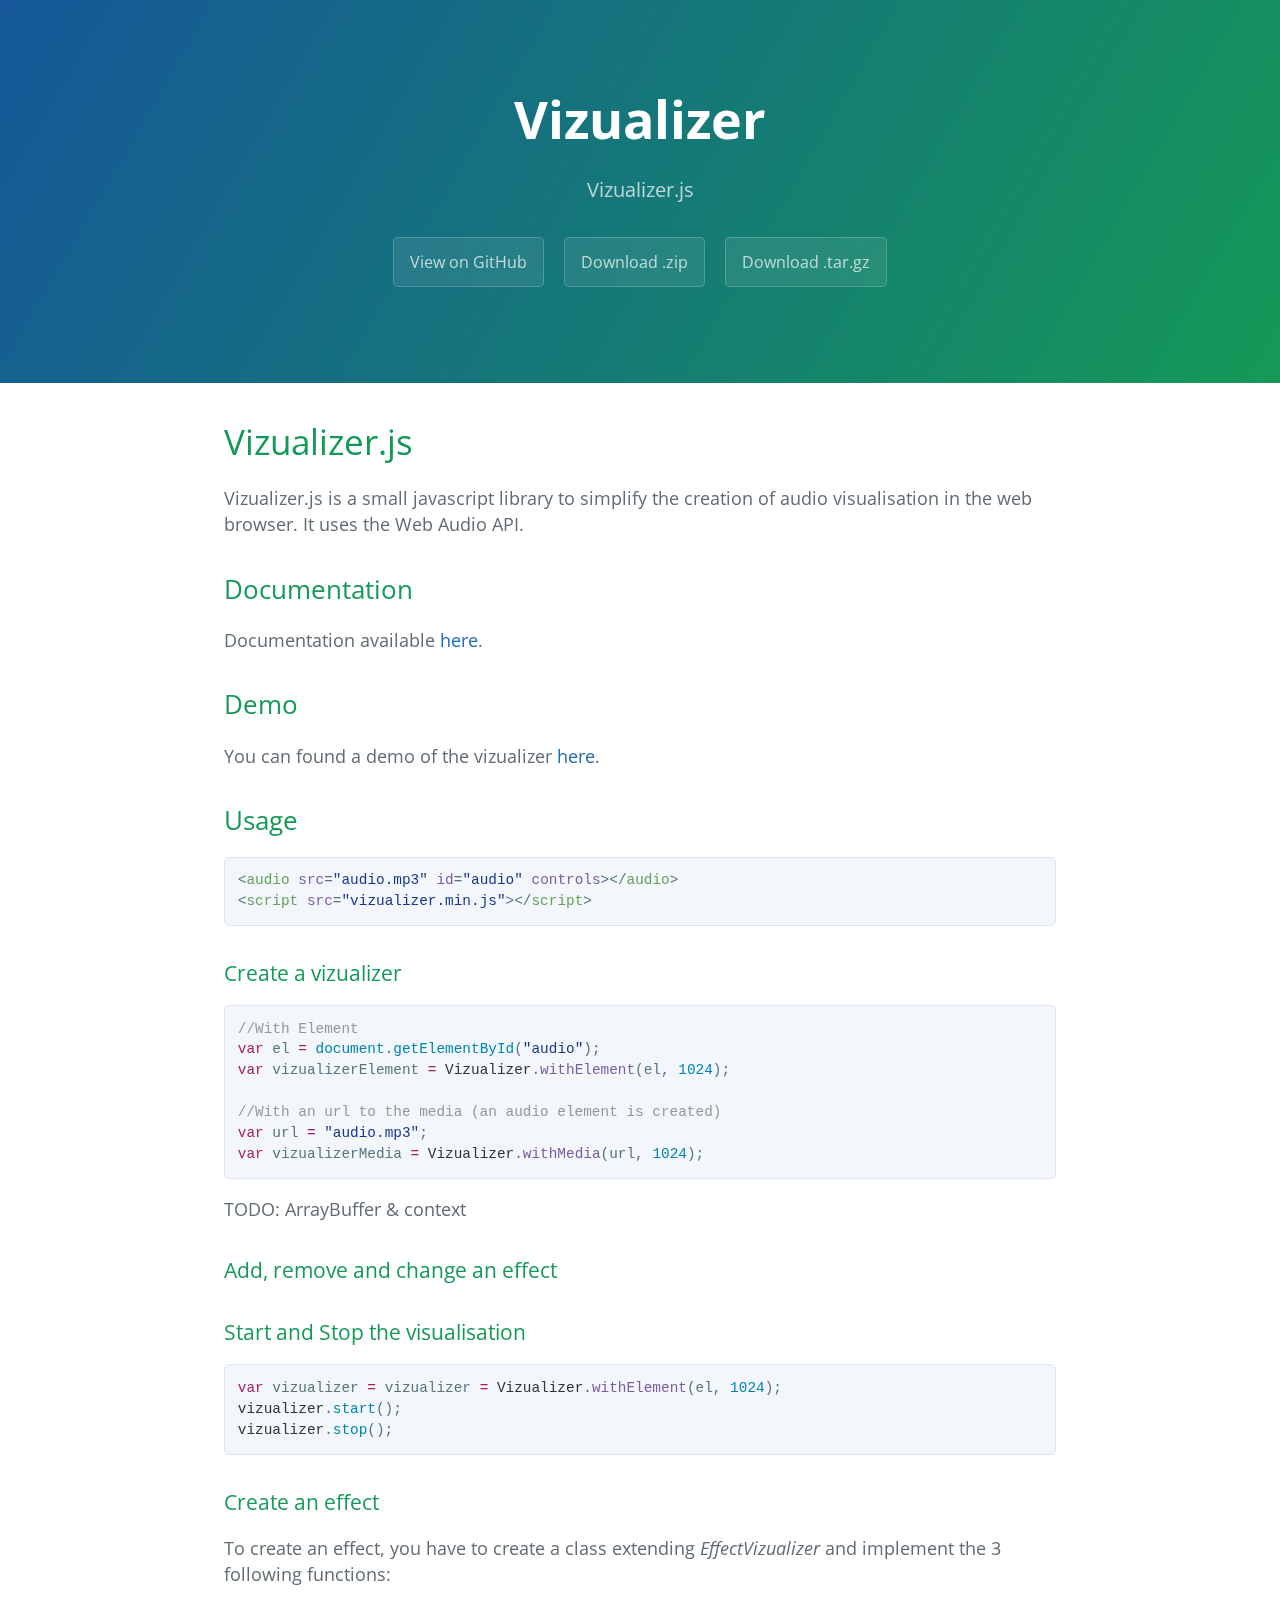
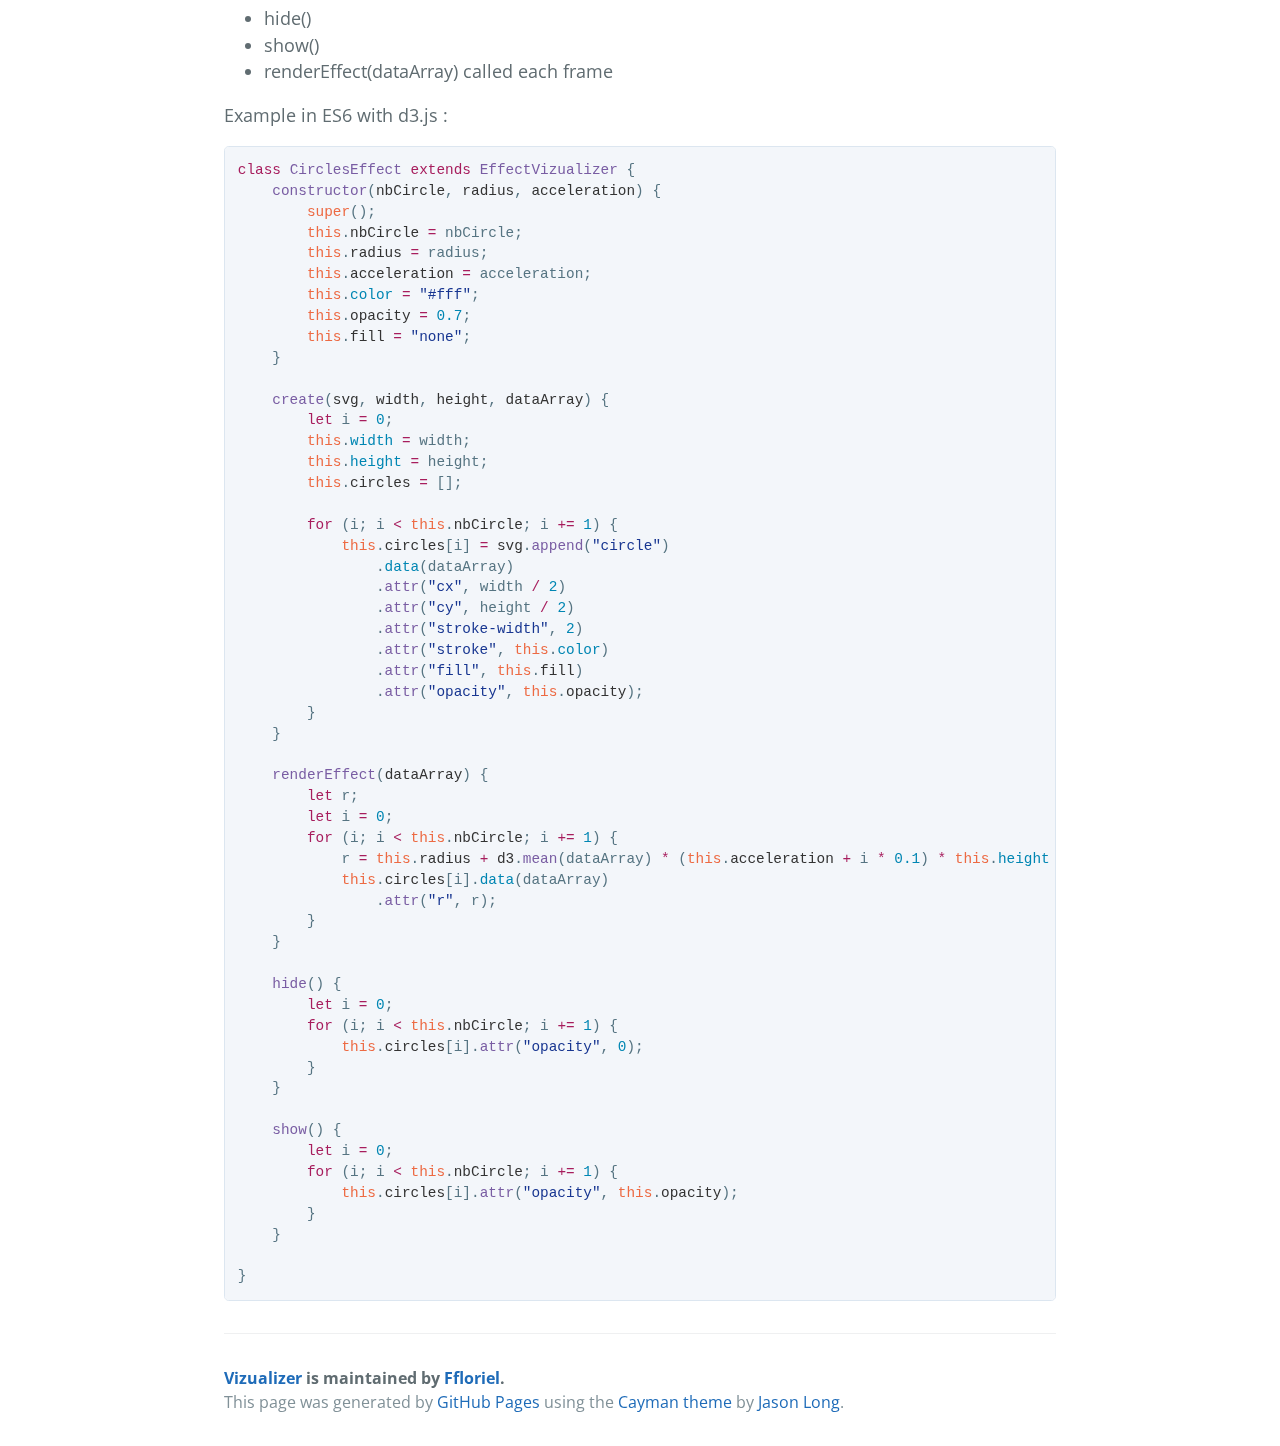
<file: index.html>
<!DOCTYPE html>
<html lang="en-us">
  <head>
    <meta charset="UTF-8">
    <title>Vizualizer by Ffloriel</title>
    <meta name="viewport" content="width=device-width, initial-scale=1">
    <link rel="stylesheet" type="text/css" href="stylesheets/normalize.css" media="screen">
    <link href='https://fonts.googleapis.com/css?family=Open+Sans:400,700' rel='stylesheet' type='text/css'>
    <link rel="stylesheet" type="text/css" href="stylesheets/stylesheet.css" media="screen">
    <link rel="stylesheet" type="text/css" href="stylesheets/github-light.css" media="screen">
  </head>
  <body>
    <section class="page-header">
      <h1 class="project-name">Vizualizer</h1>
      <h2 class="project-tagline">Vizualizer.js</h2>
      <a href="https://github.com/Ffloriel/Vizualizer" class="btn">View on GitHub</a>
      <a href="https://github.com/Ffloriel/Vizualizer/zipball/master" class="btn">Download .zip</a>
      <a href="https://github.com/Ffloriel/Vizualizer/tarball/master" class="btn">Download .tar.gz</a>
    </section>

    <section class="main-content">
      <h1>
<a id="vizualizerjs" class="anchor" href="#vizualizerjs" aria-hidden="true"><span aria-hidden="true" class="octicon octicon-link"></span></a>Vizualizer.js</h1>

<p>Vizualizer.js is a small javascript library to simplify the creation of audio visualisation in the web browser. It uses the Web Audio API.</p>

<h2>
<a id="documentation" class="anchor" href="#documentation" aria-hidden="true"><span aria-hidden="true" class="octicon octicon-link"></span></a>Documentation</h2>

<p>Documentation available <a href="documentation/">here</a>.</p>

<h2>
<a id="demo" class="anchor" href="#demo" aria-hidden="true"><span aria-hidden="true" class="octicon octicon-link"></span></a>Demo</h2>

<p>You can found a demo of the vizualizer <a href="demo/">here</a>.</p>

<h2>
<a id="usage" class="anchor" href="#usage" aria-hidden="true"><span aria-hidden="true" class="octicon octicon-link"></span></a>Usage</h2>

<div class="highlight highlight-text-html-basic"><pre>&lt;<span class="pl-ent">audio</span> <span class="pl-e">src</span>=<span class="pl-s"><span class="pl-pds">"</span>audio.mp3<span class="pl-pds">"</span></span> <span class="pl-e">id</span>=<span class="pl-s"><span class="pl-pds">"</span>audio<span class="pl-pds">"</span></span> <span class="pl-e">controls</span>&gt;&lt;/<span class="pl-ent">audio</span>&gt;
&lt;<span class="pl-ent">script</span> <span class="pl-e">src</span>=<span class="pl-s"><span class="pl-pds">"</span>vizualizer.min.js<span class="pl-pds">"</span></span>&gt;&lt;/<span class="pl-ent">script</span>&gt;</pre></div>

<h3>
<a id="create-a-vizualizer" class="anchor" href="#create-a-vizualizer" aria-hidden="true"><span aria-hidden="true" class="octicon octicon-link"></span></a>Create a vizualizer</h3>

<div class="highlight highlight-source-js"><pre><span class="pl-c">//With Element</span>
<span class="pl-k">var</span> el <span class="pl-k">=</span> <span class="pl-c1">document</span>.<span class="pl-c1">getElementById</span>(<span class="pl-s"><span class="pl-pds">"</span>audio<span class="pl-pds">"</span></span>);
<span class="pl-k">var</span> vizualizerElement <span class="pl-k">=</span> <span class="pl-smi">Vizualizer</span>.<span class="pl-en">withElement</span>(el, <span class="pl-c1">1024</span>);

<span class="pl-c">//With an url to the media (an audio element is created)</span>
<span class="pl-k">var</span> url <span class="pl-k">=</span> <span class="pl-s"><span class="pl-pds">"</span>audio.mp3<span class="pl-pds">"</span></span>;
<span class="pl-k">var</span> vizualizerMedia <span class="pl-k">=</span> <span class="pl-smi">Vizualizer</span>.<span class="pl-en">withMedia</span>(url, <span class="pl-c1">1024</span>);</pre></div>

<p>TODO: ArrayBuffer &amp; context</p>

<h3>
<a id="add-remove-and-change-an-effect" class="anchor" href="#add-remove-and-change-an-effect" aria-hidden="true"><span aria-hidden="true" class="octicon octicon-link"></span></a>Add, remove and change an effect</h3>

<h3>
<a id="start-and-stop-the-visualisation" class="anchor" href="#start-and-stop-the-visualisation" aria-hidden="true"><span aria-hidden="true" class="octicon octicon-link"></span></a>Start and Stop the visualisation</h3>

<div class="highlight highlight-source-js"><pre><span class="pl-k">var</span> vizualizer <span class="pl-k">=</span> vizualizer <span class="pl-k">=</span> <span class="pl-smi">Vizualizer</span>.<span class="pl-en">withElement</span>(el, <span class="pl-c1">1024</span>);
<span class="pl-smi">vizualizer</span>.<span class="pl-c1">start</span>();
<span class="pl-smi">vizualizer</span>.<span class="pl-c1">stop</span>();</pre></div>

<h3>
<a id="create-an-effect" class="anchor" href="#create-an-effect" aria-hidden="true"><span aria-hidden="true" class="octicon octicon-link"></span></a>Create an effect</h3>

<p>To create an effect, you have to create a class extending <em>EffectVizualizer</em> and implement the 3 following functions:</p>

<ul>
<li>hide()</li>
<li>show()</li>
<li>renderEffect(dataArray) called each frame</li>
</ul>

<p>Example in ES6 with d3.js :</p>

<div class="highlight highlight-source-js"><pre><span class="pl-k">class</span> <span class="pl-en">CirclesEffect</span> <span class="pl-k">extends</span> <span class="pl-en">EffectVizualizer</span> {
    <span class="pl-en">constructor</span>(<span class="pl-smi">nbCircle</span>, <span class="pl-smi">radius</span>, <span class="pl-smi">acceleration</span>) {
        <span class="pl-v">super</span>();
        <span class="pl-v">this</span>.<span class="pl-smi">nbCircle</span> <span class="pl-k">=</span> nbCircle;
        <span class="pl-v">this</span>.<span class="pl-smi">radius</span> <span class="pl-k">=</span> radius;
        <span class="pl-v">this</span>.<span class="pl-smi">acceleration</span> <span class="pl-k">=</span> acceleration;
        <span class="pl-v">this</span>.<span class="pl-c1">color</span> <span class="pl-k">=</span> <span class="pl-s"><span class="pl-pds">"</span>#fff<span class="pl-pds">"</span></span>;
        <span class="pl-v">this</span>.<span class="pl-smi">opacity</span> <span class="pl-k">=</span> <span class="pl-c1">0.7</span>;
        <span class="pl-v">this</span>.<span class="pl-smi">fill</span> <span class="pl-k">=</span> <span class="pl-s"><span class="pl-pds">"</span>none<span class="pl-pds">"</span></span>;
    }

    <span class="pl-en">create</span>(<span class="pl-smi">svg</span>, <span class="pl-smi">width</span>, <span class="pl-smi">height</span>, <span class="pl-smi">dataArray</span>) {
        <span class="pl-k">let</span> i <span class="pl-k">=</span> <span class="pl-c1">0</span>;
        <span class="pl-v">this</span>.<span class="pl-c1">width</span> <span class="pl-k">=</span> width;
        <span class="pl-v">this</span>.<span class="pl-c1">height</span> <span class="pl-k">=</span> height;
        <span class="pl-v">this</span>.<span class="pl-smi">circles</span> <span class="pl-k">=</span> [];

        <span class="pl-k">for</span> (i; i <span class="pl-k">&lt;</span> <span class="pl-v">this</span>.<span class="pl-smi">nbCircle</span>; i <span class="pl-k">+=</span> <span class="pl-c1">1</span>) {
            <span class="pl-v">this</span>.<span class="pl-smi">circles</span>[i] <span class="pl-k">=</span> <span class="pl-smi">svg</span>.<span class="pl-en">append</span>(<span class="pl-s"><span class="pl-pds">"</span>circle<span class="pl-pds">"</span></span>)
                .<span class="pl-c1">data</span>(dataArray)
                .<span class="pl-en">attr</span>(<span class="pl-s"><span class="pl-pds">"</span>cx<span class="pl-pds">"</span></span>, width <span class="pl-k">/</span> <span class="pl-c1">2</span>)
                .<span class="pl-en">attr</span>(<span class="pl-s"><span class="pl-pds">"</span>cy<span class="pl-pds">"</span></span>, height <span class="pl-k">/</span> <span class="pl-c1">2</span>)
                .<span class="pl-en">attr</span>(<span class="pl-s"><span class="pl-pds">"</span>stroke-width<span class="pl-pds">"</span></span>, <span class="pl-c1">2</span>)
                .<span class="pl-en">attr</span>(<span class="pl-s"><span class="pl-pds">"</span>stroke<span class="pl-pds">"</span></span>, <span class="pl-v">this</span>.<span class="pl-c1">color</span>)
                .<span class="pl-en">attr</span>(<span class="pl-s"><span class="pl-pds">"</span>fill<span class="pl-pds">"</span></span>, <span class="pl-v">this</span>.<span class="pl-smi">fill</span>)
                .<span class="pl-en">attr</span>(<span class="pl-s"><span class="pl-pds">"</span>opacity<span class="pl-pds">"</span></span>, <span class="pl-v">this</span>.<span class="pl-smi">opacity</span>);
        }
    }

    <span class="pl-en">renderEffect</span>(<span class="pl-smi">dataArray</span>) {
        <span class="pl-k">let</span> r;
        <span class="pl-k">let</span> i <span class="pl-k">=</span> <span class="pl-c1">0</span>;
        <span class="pl-k">for</span> (i; i <span class="pl-k">&lt;</span> <span class="pl-v">this</span>.<span class="pl-smi">nbCircle</span>; i <span class="pl-k">+=</span> <span class="pl-c1">1</span>) {
            r <span class="pl-k">=</span> <span class="pl-v">this</span>.<span class="pl-smi">radius</span> <span class="pl-k">+</span> <span class="pl-smi">d3</span>.<span class="pl-en">mean</span>(dataArray) <span class="pl-k">*</span> (<span class="pl-v">this</span>.<span class="pl-smi">acceleration</span> <span class="pl-k">+</span> i <span class="pl-k">*</span> <span class="pl-c1">0.1</span>) <span class="pl-k">*</span> <span class="pl-v">this</span>.<span class="pl-c1">height</span> <span class="pl-k">/</span> <span class="pl-c1">255</span>;
            <span class="pl-v">this</span>.<span class="pl-smi">circles</span>[i].<span class="pl-c1">data</span>(dataArray)
                .<span class="pl-en">attr</span>(<span class="pl-s"><span class="pl-pds">"</span>r<span class="pl-pds">"</span></span>, r);
        }
    }

    <span class="pl-en">hide</span>() {
        <span class="pl-k">let</span> i <span class="pl-k">=</span> <span class="pl-c1">0</span>;
        <span class="pl-k">for</span> (i; i <span class="pl-k">&lt;</span> <span class="pl-v">this</span>.<span class="pl-smi">nbCircle</span>; i <span class="pl-k">+=</span> <span class="pl-c1">1</span>) {
            <span class="pl-v">this</span>.<span class="pl-smi">circles</span>[i].<span class="pl-en">attr</span>(<span class="pl-s"><span class="pl-pds">"</span>opacity<span class="pl-pds">"</span></span>, <span class="pl-c1">0</span>);
        }
    }

    <span class="pl-en">show</span>() {
        <span class="pl-k">let</span> i <span class="pl-k">=</span> <span class="pl-c1">0</span>;
        <span class="pl-k">for</span> (i; i <span class="pl-k">&lt;</span> <span class="pl-v">this</span>.<span class="pl-smi">nbCircle</span>; i <span class="pl-k">+=</span> <span class="pl-c1">1</span>) {
            <span class="pl-v">this</span>.<span class="pl-smi">circles</span>[i].<span class="pl-en">attr</span>(<span class="pl-s"><span class="pl-pds">"</span>opacity<span class="pl-pds">"</span></span>, <span class="pl-v">this</span>.<span class="pl-smi">opacity</span>);
        }
    }

}</pre></div>

      <footer class="site-footer">
        <span class="site-footer-owner"><a href="https://github.com/Ffloriel/Vizualizer">Vizualizer</a> is maintained by <a href="https://github.com/Ffloriel">Ffloriel</a>.</span>

        <span class="site-footer-credits">This page was generated by <a href="https://pages.github.com">GitHub Pages</a> using the <a href="https://github.com/jasonlong/cayman-theme">Cayman theme</a> by <a href="https://twitter.com/jasonlong">Jason Long</a>.</span>
      </footer>

    </section>

  
  </body>
</html>
</file>
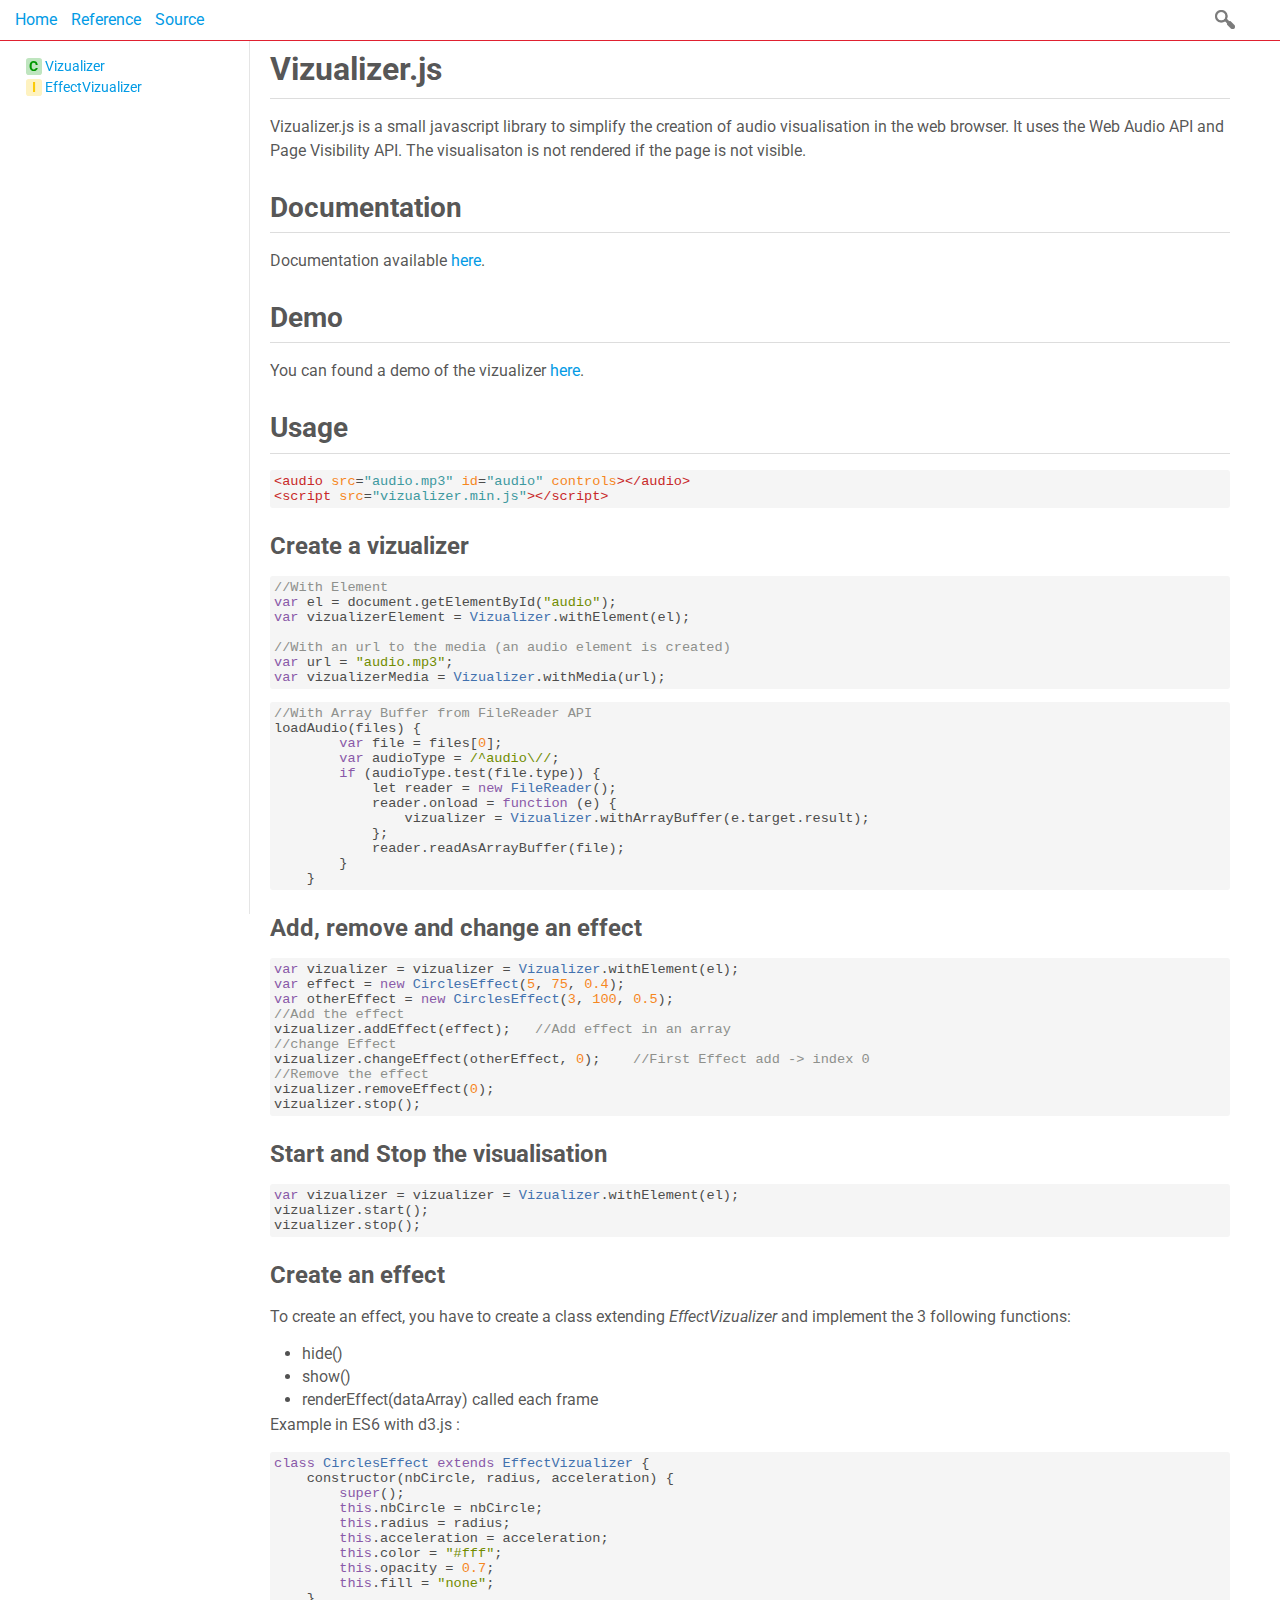
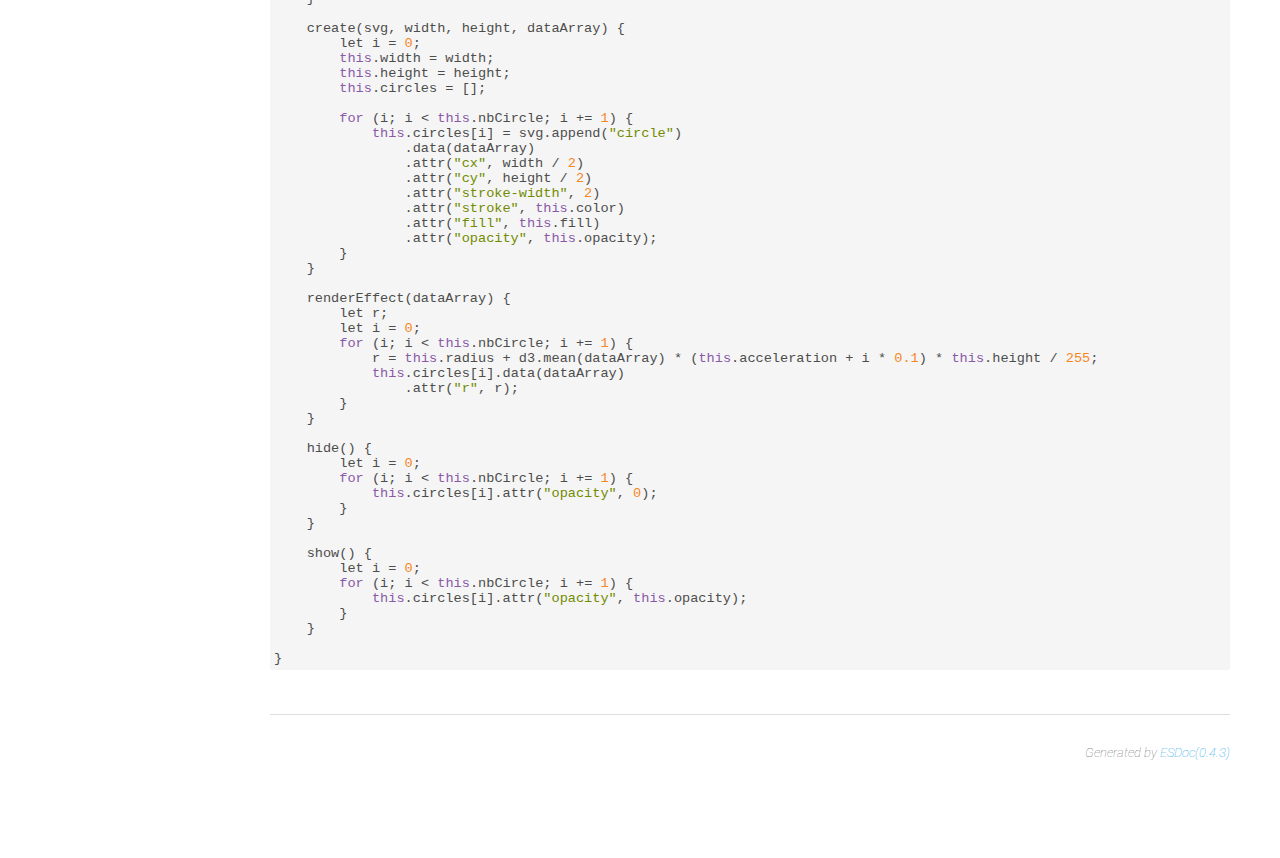
<file: documentation/index.html>
<!DOCTYPE html>
<html>
<head>
  <meta charset="utf-8">
  <base data-ice="baseUrl">
  <title data-ice="title">API Document</title>
  <link type="text/css" rel="stylesheet" href="css/style.css">
  <link type="text/css" rel="stylesheet" href="css/prettify-tomorrow.css">
  <script src="script/prettify/prettify.js"></script>
  
  
  <script src="script/manual.js"></script>
</head>
<body class="layout-container" data-ice="rootContainer">

<header>
  <a href="./">Home</a>
  
  <a href="identifiers.html">Reference</a>
  <a href="source.html">Source</a>
  
  
  <div class="search-box">
  <span>
    <img src="./image/search.png">
    <span class="search-input-edge"></span><input class="search-input"><span class="search-input-edge"></span>
  </span>
    <ul class="search-result"></ul>
  </div>
</header>

<nav class="navigation" data-ice="nav"><div>
  <ul>
    
  <li data-ice="doc"><span data-ice="kind" class="kind-class">C</span><span data-ice="name"><span><a href="class/src/vizualizer.es6.js~Vizualizer.html">Vizualizer</a></span></span></li>
<li data-ice="doc"><span data-ice="kind" class="kind-interface">I</span><span data-ice="name"><span><a href="class/src/effectVizualizer.es6.js~EffectVizualizer.html">EffectVizualizer</a></span></span></li>
</ul>
</div>
</nav>

<div class="content" data-ice="content"><div data-ice="index" class="github-markdown"><h1 id="vizualizer-js">Vizualizer.js</h1>
<p>Vizualizer.js is a small javascript library to simplify the creation of audio visualisation in the web browser. It uses the Web Audio API and Page Visibility API. The visualisaton is not rendered if the page is not visible.</p>
<h2 id="documentation">Documentation</h2>
<p>Documentation available <a href="http://ffloriel.github.io/Vizualizer/documentation/">here</a>.</p>
<h2 id="demo">Demo</h2>
<p>You can found a demo of the vizualizer <a href="http://ffloriel.github.io/Vizualizer/demo/">here</a>.</p>
<h2 id="usage">Usage</h2>
<pre><code class="lang-html"><code class="source-code prettyprint">&lt;audio src=&quot;audio.mp3&quot; id=&quot;audio&quot; controls&gt;&lt;/audio&gt;
&lt;script src=&quot;vizualizer.min.js&quot;&gt;&lt;/script&gt;</code>
</code></pre>
<h3 id="create-a-vizualizer">Create a vizualizer</h3>
<pre><code class="lang-javascript"><code class="source-code prettyprint">//With Element
var el = document.getElementById(&quot;audio&quot;);
var vizualizerElement = Vizualizer.withElement(el);

//With an url to the media (an audio element is created)
var url = &quot;audio.mp3&quot;;
var vizualizerMedia = Vizualizer.withMedia(url);</code>
</code></pre>
<pre><code class="lang-javascript"><code class="source-code prettyprint">//With Array Buffer from FileReader API
loadAudio(files) {
        var file = files[0];
        var audioType = /^audio\//;
        if (audioType.test(file.type)) {
            let reader = new FileReader();
            reader.onload = function (e) {
                vizualizer = Vizualizer.withArrayBuffer(e.target.result);
            };
            reader.readAsArrayBuffer(file);
        }
    }</code>
</code></pre>
<h3 id="add-remove-and-change-an-effect">Add, remove and change an effect</h3>
<pre><code class="lang-javascript"><code class="source-code prettyprint">var vizualizer = vizualizer = Vizualizer.withElement(el);
var effect = new CirclesEffect(5, 75, 0.4);
var otherEffect = new CirclesEffect(3, 100, 0.5);
//Add the effect
vizualizer.addEffect(effect);   //Add effect in an array
//change Effect
vizualizer.changeEffect(otherEffect, 0);    //First Effect add -&gt; index 0
//Remove the effect
vizualizer.removeEffect(0);
vizualizer.stop();</code>
</code></pre>
<h3 id="start-and-stop-the-visualisation">Start and Stop the visualisation</h3>
<pre><code class="lang-javascript"><code class="source-code prettyprint">var vizualizer = vizualizer = Vizualizer.withElement(el);
vizualizer.start();
vizualizer.stop();</code>
</code></pre>
<h3 id="create-an-effect">Create an effect</h3>
<p>To create an effect, you have to create a class extending <em>EffectVizualizer</em> and implement the 3 following functions:</p>
<ul>
<li>hide()</li>
<li>show()</li>
<li>renderEffect(dataArray) called each frame</li>
</ul>
<p>Example in ES6 with d3.js :</p>
<pre><code class="lang-javascript"><code class="source-code prettyprint">class CirclesEffect extends EffectVizualizer {
    constructor(nbCircle, radius, acceleration) {
        super();
        this.nbCircle = nbCircle;
        this.radius = radius;
        this.acceleration = acceleration;
        this.color = &quot;#fff&quot;;
        this.opacity = 0.7;
        this.fill = &quot;none&quot;;
    }

    create(svg, width, height, dataArray) {
        let i = 0;
        this.width = width;
        this.height = height;
        this.circles = [];

        for (i; i &lt; this.nbCircle; i += 1) {
            this.circles[i] = svg.append(&quot;circle&quot;)
                .data(dataArray)
                .attr(&quot;cx&quot;, width / 2)
                .attr(&quot;cy&quot;, height / 2)
                .attr(&quot;stroke-width&quot;, 2)
                .attr(&quot;stroke&quot;, this.color)
                .attr(&quot;fill&quot;, this.fill)
                .attr(&quot;opacity&quot;, this.opacity);
        }
    }

    renderEffect(dataArray) {
        let r;
        let i = 0;
        for (i; i &lt; this.nbCircle; i += 1) {
            r = this.radius + d3.mean(dataArray) * (this.acceleration + i * 0.1) * this.height / 255;
            this.circles[i].data(dataArray)
                .attr(&quot;r&quot;, r);
        }
    }

    hide() {
        let i = 0;
        for (i; i &lt; this.nbCircle; i += 1) {
            this.circles[i].attr(&quot;opacity&quot;, 0);
        }
    }

    show() {
        let i = 0;
        for (i; i &lt; this.nbCircle; i += 1) {
            this.circles[i].attr(&quot;opacity&quot;, this.opacity);
        }
    }

}</code>
</code></pre>
</div>
</div>

<footer class="footer">
  Generated by <a href="https://esdoc.org">ESDoc<span data-ice="esdocVersion">(0.4.3)</span></a>
</footer>

<script src="script/search_index.js"></script>
<script src="script/search.js"></script>
<script src="script/pretty-print.js"></script>
<script src="script/inherited-summary.js"></script>
<script src="script/test-summary.js"></script>
<script src="script/inner-link.js"></script>
<script src="script/patch-for-local.js"></script>
</body>
</html>
</file>
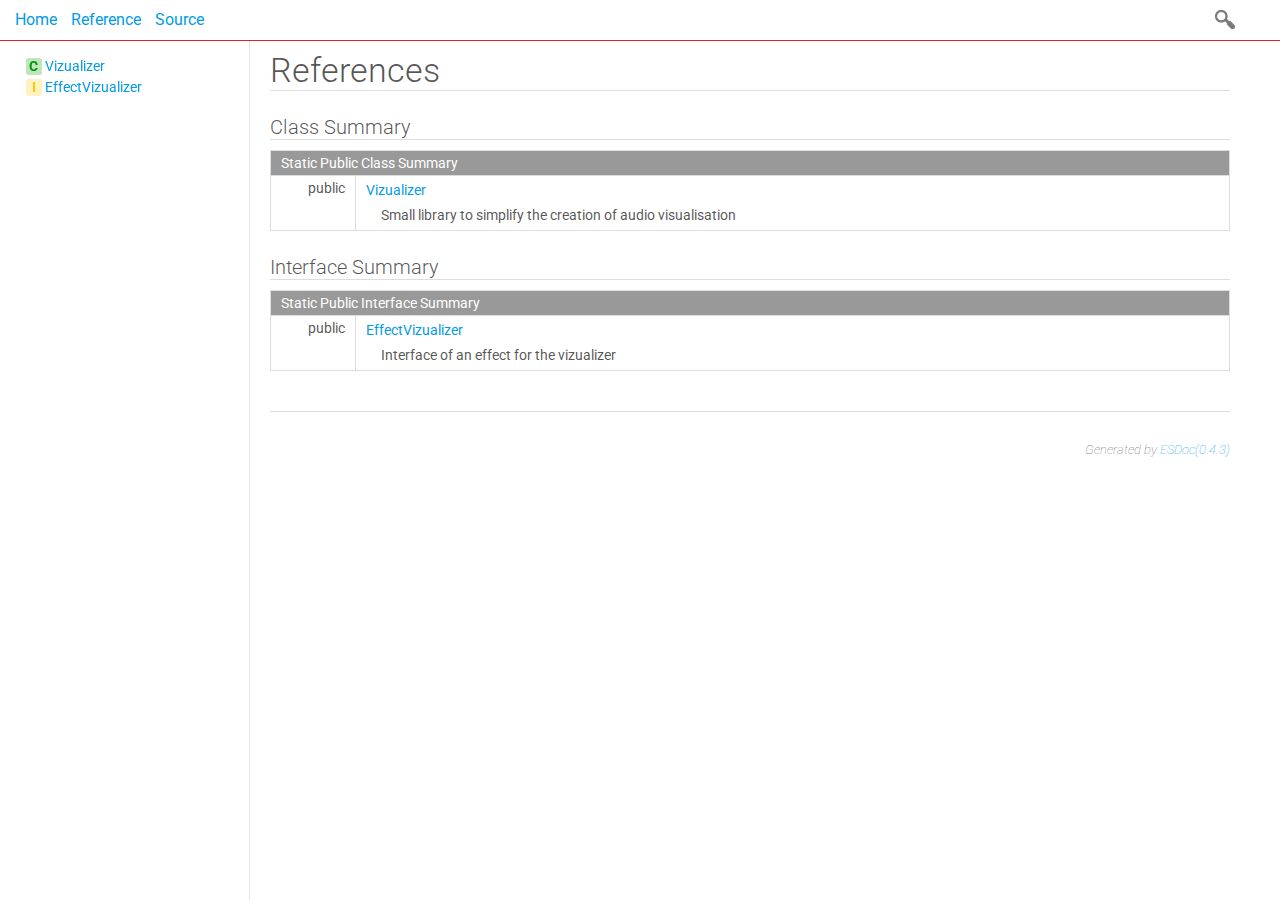
<file: documentation/identifiers.html>
<!DOCTYPE html>
<html>
<head>
  <meta charset="utf-8">
  <base data-ice="baseUrl">
  <title data-ice="title">Index | API Document</title>
  <link type="text/css" rel="stylesheet" href="css/style.css">
  <link type="text/css" rel="stylesheet" href="css/prettify-tomorrow.css">
  <script src="script/prettify/prettify.js"></script>
  
  
  <script src="script/manual.js"></script>
</head>
<body class="layout-container" data-ice="rootContainer">

<header>
  <a href="./">Home</a>
  
  <a href="identifiers.html">Reference</a>
  <a href="source.html">Source</a>
  
  
  <div class="search-box">
  <span>
    <img src="./image/search.png">
    <span class="search-input-edge"></span><input class="search-input"><span class="search-input-edge"></span>
  </span>
    <ul class="search-result"></ul>
  </div>
</header>

<nav class="navigation" data-ice="nav"><div>
  <ul>
    
  <li data-ice="doc"><span data-ice="kind" class="kind-class">C</span><span data-ice="name"><span><a href="class/src/vizualizer.es6.js~Vizualizer.html">Vizualizer</a></span></span></li>
<li data-ice="doc"><span data-ice="kind" class="kind-interface">I</span><span data-ice="name"><span><a href="class/src/effectVizualizer.es6.js~EffectVizualizer.html">EffectVizualizer</a></span></span></li>
</ul>
</div>
</nav>

<div class="content" data-ice="content"><h1>References</h1>
<div data-ice="classSummary"><h2 id="class">Class Summary</h2><table class="summary" data-ice="summary">
  <thead><tr><td data-ice="title" colspan="3">Static Public Class Summary</td></tr></thead>
  <tbody>
  
  <tr data-ice="target">
    <td>
      <span class="access" data-ice="access">public</span>
      
      
      
      <span class="override" data-ice="override"></span>
    </td>
    <td>
      <div>
        <p>
           <span data-ice="name"><span><a href="class/src/vizualizer.es6.js~Vizualizer.html">Vizualizer</a></span></span>
        </p>
      </div>
      <div>
        
        
        <div data-ice="description"><p>Small library to simplify the creation of audio visualisation</p>
</div>
      </div>
    </td>
    <td>
      
      
    </td>
  </tr>
</tbody>
</table>
</div>
<div data-ice="interfaceSummary"><h2 id="interface">Interface Summary</h2><table class="summary" data-ice="summary">
  <thead><tr><td data-ice="title" colspan="3">Static Public Interface Summary</td></tr></thead>
  <tbody>
  
  <tr data-ice="target">
    <td>
      <span class="access" data-ice="access">public</span>
      
      
      
      <span class="override" data-ice="override"></span>
    </td>
    <td>
      <div>
        <p>
           <span data-ice="name"><span><a href="class/src/effectVizualizer.es6.js~EffectVizualizer.html">EffectVizualizer</a></span></span>
        </p>
      </div>
      <div>
        
        
        <div data-ice="description"><p>Interface of an effect for the vizualizer</p>
</div>
      </div>
    </td>
    <td>
      
      
    </td>
  </tr>
</tbody>
</table>
</div>




</div>

<footer class="footer">
  Generated by <a href="https://esdoc.org">ESDoc<span data-ice="esdocVersion">(0.4.3)</span></a>
</footer>

<script src="script/search_index.js"></script>
<script src="script/search.js"></script>
<script src="script/pretty-print.js"></script>
<script src="script/inherited-summary.js"></script>
<script src="script/test-summary.js"></script>
<script src="script/inner-link.js"></script>
<script src="script/patch-for-local.js"></script>
</body>
</html>
</file>
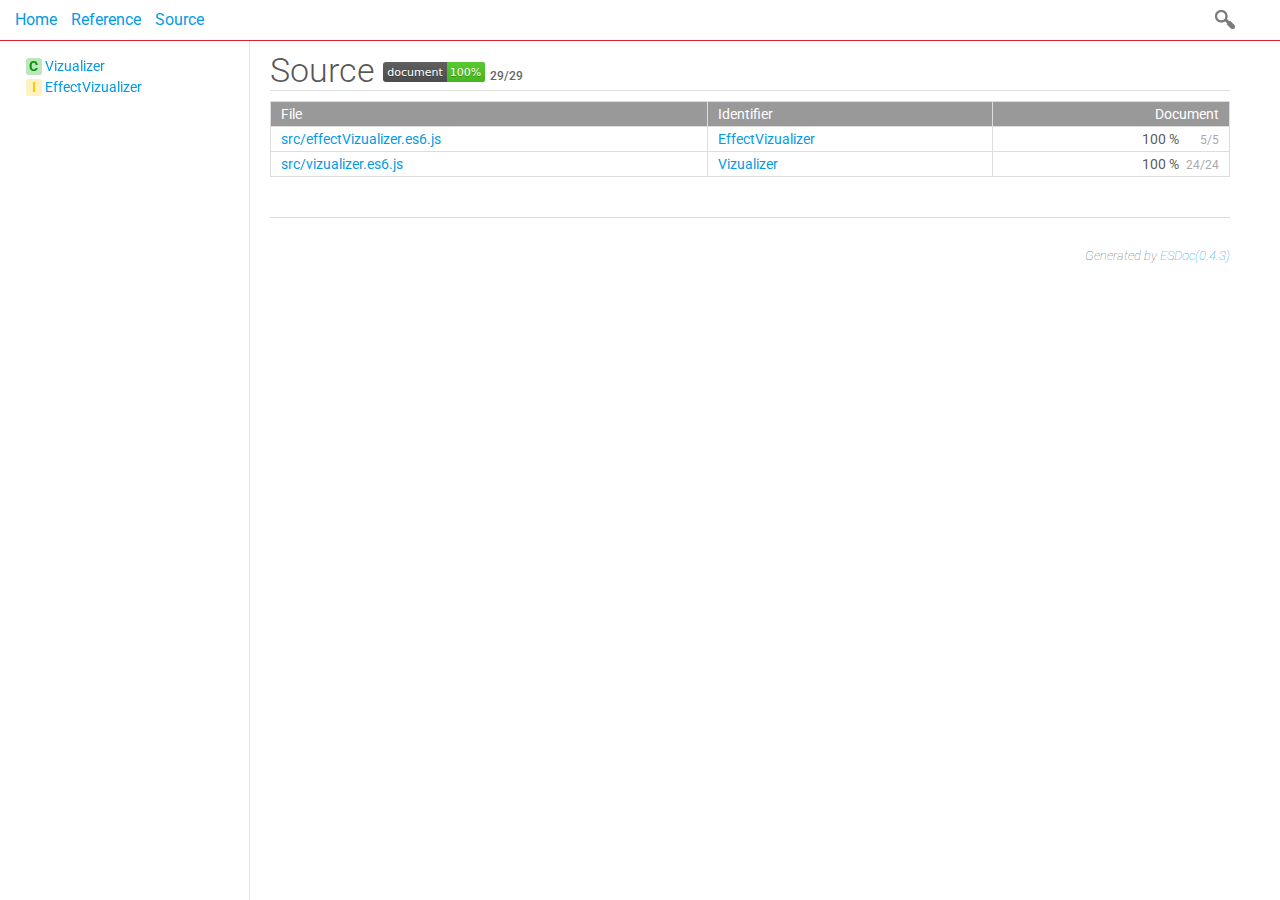
<file: documentation/source.html>
<!DOCTYPE html>
<html>
<head>
  <meta charset="utf-8">
  <base data-ice="baseUrl" href="">
  <title data-ice="title">Source | API Document</title>
  <link type="text/css" rel="stylesheet" href="css/style.css">
  <link type="text/css" rel="stylesheet" href="css/prettify-tomorrow.css">
  <script src="script/prettify/prettify.js"></script>
  
  
  <script src="script/manual.js"></script>
</head>
<body class="layout-container" data-ice="rootContainer">

<header>
  <a href="./">Home</a>
  
  <a href="identifiers.html">Reference</a>
  <a href="source.html">Source</a>
  
  
  <div class="search-box">
  <span>
    <img src="./image/search.png">
    <span class="search-input-edge"></span><input class="search-input"><span class="search-input-edge"></span>
  </span>
    <ul class="search-result"></ul>
  </div>
</header>

<nav class="navigation" data-ice="nav"><div>
  <ul>
    
  <li data-ice="doc"><span data-ice="kind" class="kind-class">C</span><span data-ice="name"><span><a href="class/src/vizualizer.es6.js~Vizualizer.html">Vizualizer</a></span></span></li>
<li data-ice="doc"><span data-ice="kind" class="kind-interface">I</span><span data-ice="name"><span><a href="class/src/effectVizualizer.es6.js~EffectVizualizer.html">EffectVizualizer</a></span></span></li>
</ul>
</div>
</nav>

<div class="content" data-ice="content"><h1>Source <img data-ice="coverageBadge" src="./badge.svg"><span data-ice="totalCoverageCount" class="total-coverage-count">29/29</span></h1>

<table class="files-summary" data-ice="files" data-use-coverage="true">
  <thead>
    <tr>
      <td>File</td>
      <td>Identifier</td>
      <td class="coverage">Document</td>
      <td style="display: none;">Size</td>
      <td style="display: none;">Lines</td>
      <td style="display: none;">Updated</td>
    </tr>
  </thead>
  <tbody>
    
  <tr data-ice="file">
      <td data-ice="filePath"><span><a href="file/src/effectVizualizer.es6.js.html">src/effectVizualizer.es6.js</a></span></td>
      <td data-ice="identifier" class="identifiers"><span><a href="class/src/effectVizualizer.es6.js~EffectVizualizer.html">EffectVizualizer</a></span></td>
      <td class="coverage"><span data-ice="coverage">100 %</span><span data-ice="coverageCount" class="coverage-count">5/5</span></td>
      <td style="display: none;" data-ice="size">915 byte</td>
      <td style="display: none;" data-ice="lines">41</td>
      <td style="display: none;" data-ice="updated">2016-02-03 22:25:51 (UTC)</td>
    </tr>
<tr data-ice="file">
      <td data-ice="filePath"><span><a href="file/src/vizualizer.es6.js.html">src/vizualizer.es6.js</a></span></td>
      <td data-ice="identifier" class="identifiers"><span><a href="class/src/vizualizer.es6.js~Vizualizer.html">Vizualizer</a></span></td>
      <td class="coverage"><span data-ice="coverage">100 %</span><span data-ice="coverageCount" class="coverage-count">24/24</span></td>
      <td style="display: none;" data-ice="size">9091 byte</td>
      <td style="display: none;" data-ice="lines">262</td>
      <td style="display: none;" data-ice="updated">2016-02-06 21:46:51 (UTC)</td>
    </tr>
</tbody>
</table>
</div>

<footer class="footer">
  Generated by <a href="https://esdoc.org">ESDoc<span data-ice="esdocVersion">(0.4.3)</span></a>
</footer>

<script src="script/search_index.js"></script>
<script src="script/search.js"></script>
<script src="script/pretty-print.js"></script>
<script src="script/inherited-summary.js"></script>
<script src="script/test-summary.js"></script>
<script src="script/inner-link.js"></script>
<script src="script/patch-for-local.js"></script>
</body>
</html>
</file>
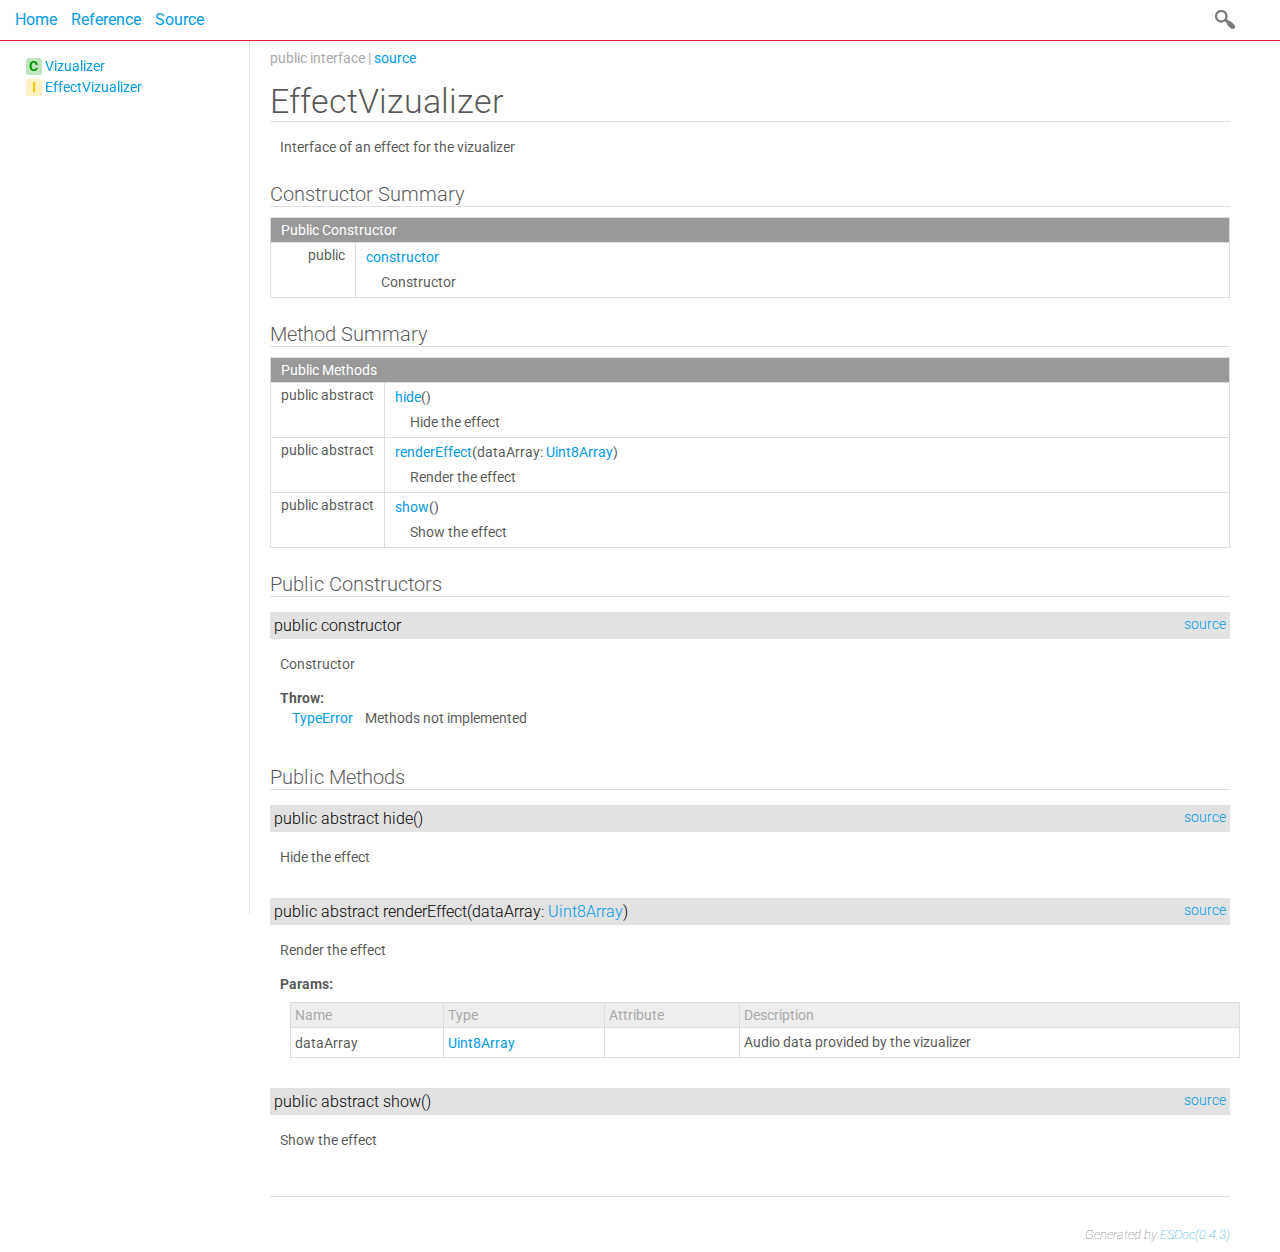
<file: documentation/class/js/effectVizualizer.es6.js~EffectVizualizer.html>
<!DOCTYPE html>
<html>
<head>
  <meta charset="utf-8">
  <base data-ice="baseUrl" href="../../">
  <title data-ice="title">EffectVizualizer | API Document</title>
  <link type="text/css" rel="stylesheet" href="css/style.css">
  <link type="text/css" rel="stylesheet" href="css/prettify-tomorrow.css">
  <script src="script/prettify/prettify.js"></script>
  
  
  <script src="script/manual.js"></script>
</head>
<body class="layout-container" data-ice="rootContainer">

<header>
  <a href="./">Home</a>
  
  <a href="identifiers.html">Reference</a>
  <a href="source.html">Source</a>
  
  
  <div class="search-box">
  <span>
    <img src="./image/search.png">
    <span class="search-input-edge"></span><input class="search-input"><span class="search-input-edge"></span>
  </span>
    <ul class="search-result"></ul>
  </div>
</header>

<nav class="navigation" data-ice="nav"><div>
  <ul>
    
  <li data-ice="doc"><span data-ice="kind" class="kind-class">C</span><span data-ice="name"><span><a href="class/js/vizualizer.es6.js~Vizualizer.html">Vizualizer</a></span></span></li>
<li data-ice="doc"><span data-ice="kind" class="kind-interface">I</span><span data-ice="name"><span><a href="class/js/effectVizualizer.es6.js~EffectVizualizer.html">EffectVizualizer</a></span></span></li>
</ul>
</div>
</nav>

<div class="content" data-ice="content"><div class="header-notice">
  <div data-ice="importPath" class="import-path"><pre class="prettyprint"><code data-ice="importPathCode"></code></pre></div>
  <span data-ice="access">public</span>
  <span data-ice="kind">interface</span>
  
  
  
  <span data-ice="source">| <span><a href="file/js/effectVizualizer.es6.js.html#lineNumber5">source</a></span></span>
</div>

<div class="self-detail detail">
  <h1 data-ice="name">EffectVizualizer</h1>

  

  
  
  
  
  
  
  
  
  

  
  
  <div class="description" data-ice="description"><p>Interface of an effect for the vizualizer</p>
</div>

  

  

  

  
</div>



<div data-ice="constructorSummary"><h2>Constructor Summary</h2><table class="summary" data-ice="summary">
  <thead><tr><td data-ice="title" colspan="3">Public Constructor</td></tr></thead>
  <tbody>
  
  <tr data-ice="target">
    <td>
      <span class="access" data-ice="access">public</span>
      
      
      
      <span class="override" data-ice="override"></span>
    </td>
    <td>
      <div>
        <p>
           <span data-ice="name"><span><a href="class/js/effectVizualizer.es6.js~EffectVizualizer.html#instance-constructor-constructor">constructor</a></span></span>
        </p>
      </div>
      <div>
        
        
        <div data-ice="description"><p>Constructor</p>
</div>
      </div>
    </td>
    <td>
      
      
    </td>
  </tr>
</tbody>
</table>
</div>

<div data-ice="methodSummary"><h2>Method Summary</h2><table class="summary" data-ice="summary">
  <thead><tr><td data-ice="title" colspan="3">Public Methods</td></tr></thead>
  <tbody>
  
  <tr data-ice="target">
    <td>
      <span class="access" data-ice="access">public</span>
      
      
      <span class="abstract" data-ice="abstract">abstract</span>
      <span class="override" data-ice="override"></span>
    </td>
    <td>
      <div>
        <p>
           <span data-ice="name"><span><a href="class/js/effectVizualizer.es6.js~EffectVizualizer.html#instance-method-hide">hide</a></span></span><span data-ice="signature">()</span>
        </p>
      </div>
      <div>
        
        
        <div data-ice="description"><p>Hide the effect</p>
</div>
      </div>
    </td>
    <td>
      
      
    </td>
  </tr>
<tr data-ice="target">
    <td>
      <span class="access" data-ice="access">public</span>
      
      
      <span class="abstract" data-ice="abstract">abstract</span>
      <span class="override" data-ice="override"></span>
    </td>
    <td>
      <div>
        <p>
           <span data-ice="name"><span><a href="class/js/effectVizualizer.es6.js~EffectVizualizer.html#instance-method-renderEffect">renderEffect</a></span></span><span data-ice="signature">(dataArray: <span><a href="https://developer.mozilla.org/en-US/docs/Web/JavaScript/Reference/Global_Objects/Uint8Array">Uint8Array</a></span>)</span>
        </p>
      </div>
      <div>
        
        
        <div data-ice="description"><p>Render the effect</p>
</div>
      </div>
    </td>
    <td>
      
      
    </td>
  </tr>
<tr data-ice="target">
    <td>
      <span class="access" data-ice="access">public</span>
      
      
      <span class="abstract" data-ice="abstract">abstract</span>
      <span class="override" data-ice="override"></span>
    </td>
    <td>
      <div>
        <p>
           <span data-ice="name"><span><a href="class/js/effectVizualizer.es6.js~EffectVizualizer.html#instance-method-show">show</a></span></span><span data-ice="signature">()</span>
        </p>
      </div>
      <div>
        
        
        <div data-ice="description"><p>Show the effect</p>
</div>
      </div>
    </td>
    <td>
      
      
    </td>
  </tr>
</tbody>
</table>
</div>





<div data-ice="constructorDetails"><h2 data-ice="title">Public Constructors</h2>

<div class="detail" data-ice="detail">
  <h3 data-ice="anchor" id="instance-constructor-constructor">
    <span class="access" data-ice="access">public</span>
    
    
    
    
    <span data-ice="name">constructor</span>
    <span class="right-info">
      
      
      <span data-ice="source"><span><a href="file/js/effectVizualizer.es6.js.html#lineNumber11">source</a></span></span>
    </span>
  </h3>

  
  
  
  <div data-ice="description"><p>Constructor</p>
</div>

  

  <div data-ice="properties">
</div>

  

  

  

  <div data-ice="throwWrap">
    <h4>Throw:</h4>
    <table>
      <tbody>
      
      <tr class="throw" data-ice="throw">
        <td><p data-ice="throwName"><span><a href="https://developer.mozilla.org/en-US/docs/Web/JavaScript/Reference/Global_Objects/TypeError">TypeError</a></span></p></td>
        <td data-ice="throwDesc"><p>Methods not implemented</p>
</td>
      </tr>
</tbody>
    </table>
  </div>

  

  

  
  
</div>
</div>

<div data-ice="methodDetails"><h2 data-ice="title">Public Methods</h2>

<div class="detail" data-ice="detail">
  <h3 data-ice="anchor" id="instance-method-hide">
    <span class="access" data-ice="access">public</span>
    
    
    <span class="abstract" data-ice="abstract">abstract</span>
    
    <span data-ice="name">hide</span><span data-ice="signature">()</span>
    <span class="right-info">
      
      
      <span data-ice="source"><span><a href="file/js/effectVizualizer.es6.js.html#lineNumber34">source</a></span></span>
    </span>
  </h3>

  
  
  
  <div data-ice="description"><p>Hide the effect</p>
</div>

  

  <div data-ice="properties">
</div>

  

  

  

  

  

  

  
  
</div>
<div class="detail" data-ice="detail">
  <h3 data-ice="anchor" id="instance-method-renderEffect">
    <span class="access" data-ice="access">public</span>
    
    
    <span class="abstract" data-ice="abstract">abstract</span>
    
    <span data-ice="name">renderEffect</span><span data-ice="signature">(dataArray: <span><a href="https://developer.mozilla.org/en-US/docs/Web/JavaScript/Reference/Global_Objects/Uint8Array">Uint8Array</a></span>)</span>
    <span class="right-info">
      
      
      <span data-ice="source"><span><a href="file/js/effectVizualizer.es6.js.html#lineNumber28">source</a></span></span>
    </span>
  </h3>

  
  
  
  <div data-ice="description"><p>Render the effect</p>
</div>

  

  <div data-ice="properties"><div data-ice="properties">
  <h4 data-ice="title">Params:</h4>
  <table class="params">
    <thead>
    <tr><td>Name</td><td>Type</td><td>Attribute</td><td>Description</td></tr>
    </thead>
    <tbody>
    
    <tr data-ice="property" data-depth="0">
      <td data-ice="name" data-depth="0">dataArray</td>
      <td data-ice="type"><span><a href="https://developer.mozilla.org/en-US/docs/Web/JavaScript/Reference/Global_Objects/Uint8Array">Uint8Array</a></span></td>
      <td data-ice="appendix"></td>
      <td data-ice="description"><p>Audio data provided by the vizualizer</p>
</td>
    </tr>
</tbody>
  </table>
</div>
</div>

  

  

  

  

  

  

  
  
</div>
<div class="detail" data-ice="detail">
  <h3 data-ice="anchor" id="instance-method-show">
    <span class="access" data-ice="access">public</span>
    
    
    <span class="abstract" data-ice="abstract">abstract</span>
    
    <span data-ice="name">show</span><span data-ice="signature">()</span>
    <span class="right-info">
      
      
      <span data-ice="source"><span><a href="file/js/effectVizualizer.es6.js.html#lineNumber40">source</a></span></span>
    </span>
  </h3>

  
  
  
  <div data-ice="description"><p>Show the effect</p>
</div>

  

  <div data-ice="properties">
</div>

  

  

  

  

  

  

  
  
</div>
</div>
</div>

<footer class="footer">
  Generated by <a href="https://esdoc.org">ESDoc<span data-ice="esdocVersion">(0.4.3)</span></a>
</footer>

<script src="script/search_index.js"></script>
<script src="script/search.js"></script>
<script src="script/pretty-print.js"></script>
<script src="script/inherited-summary.js"></script>
<script src="script/test-summary.js"></script>
<script src="script/inner-link.js"></script>
<script src="script/patch-for-local.js"></script>
</body>
</html>
</file>
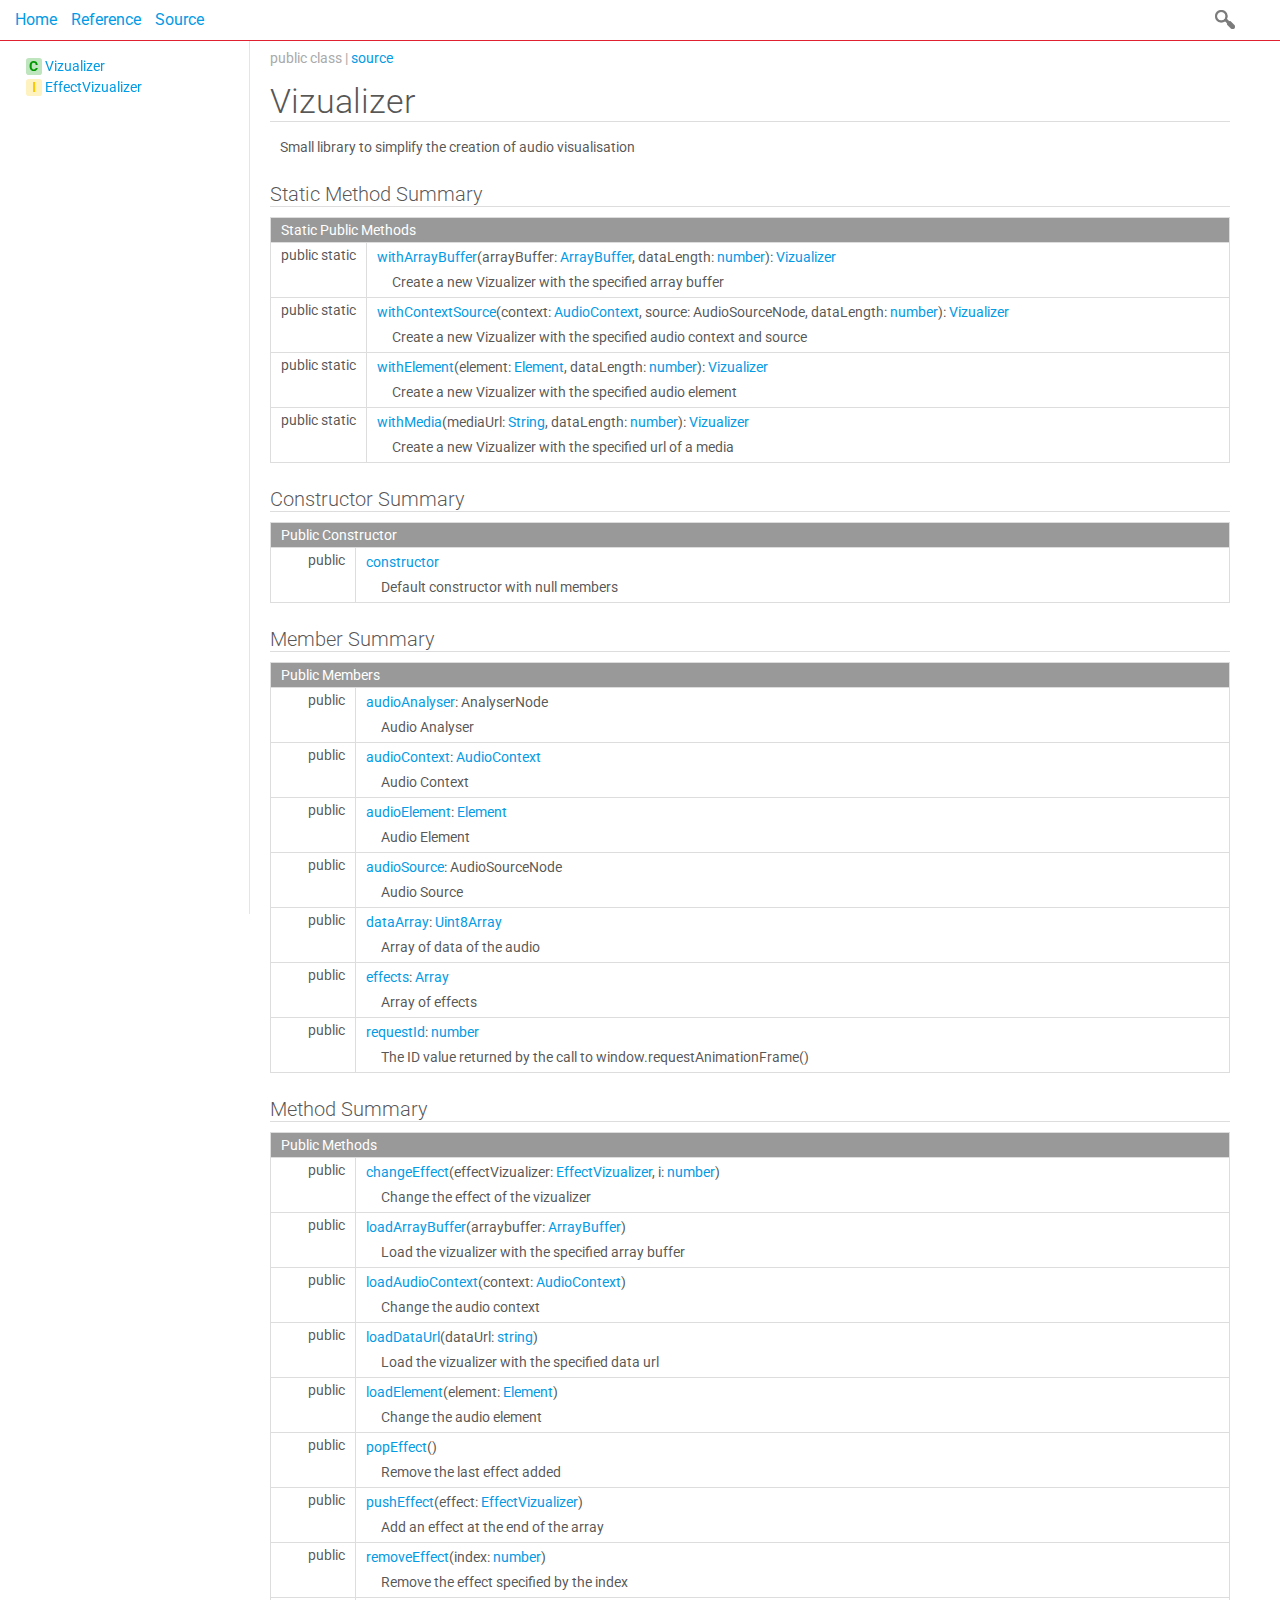
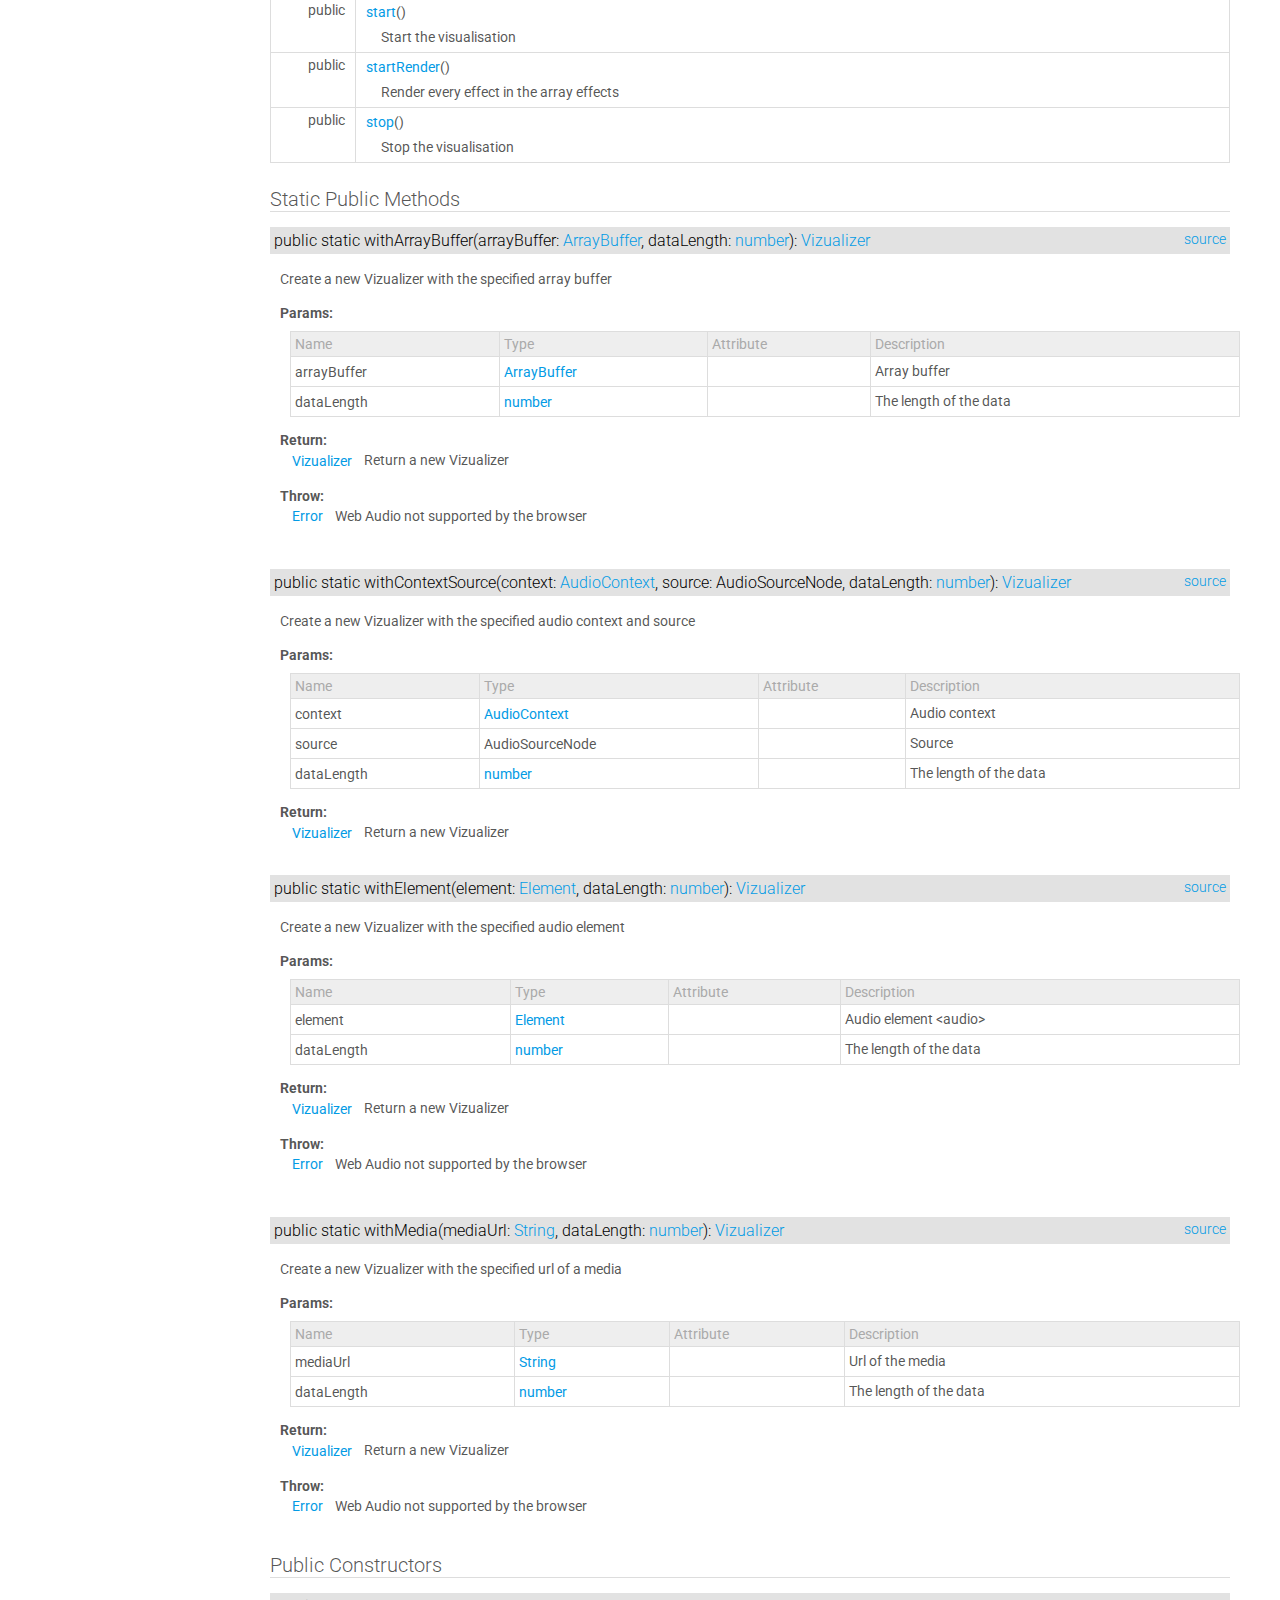
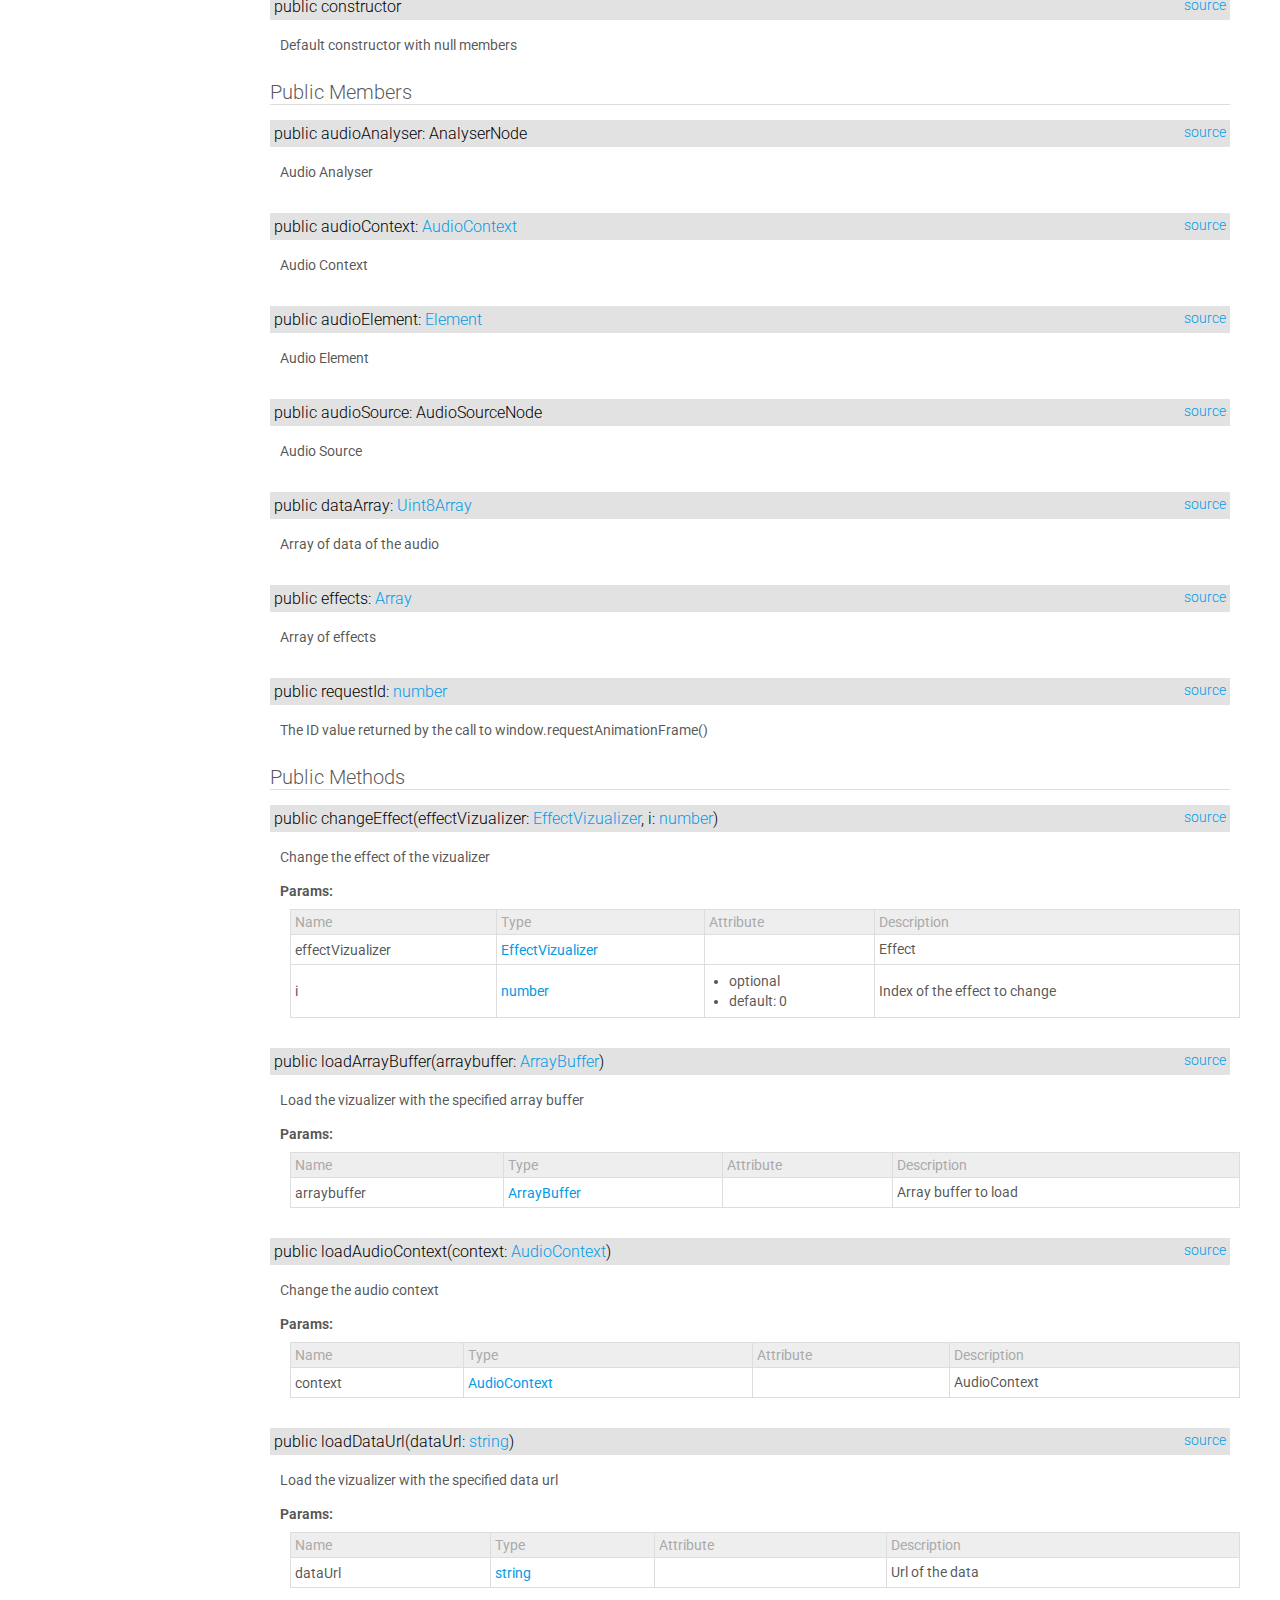
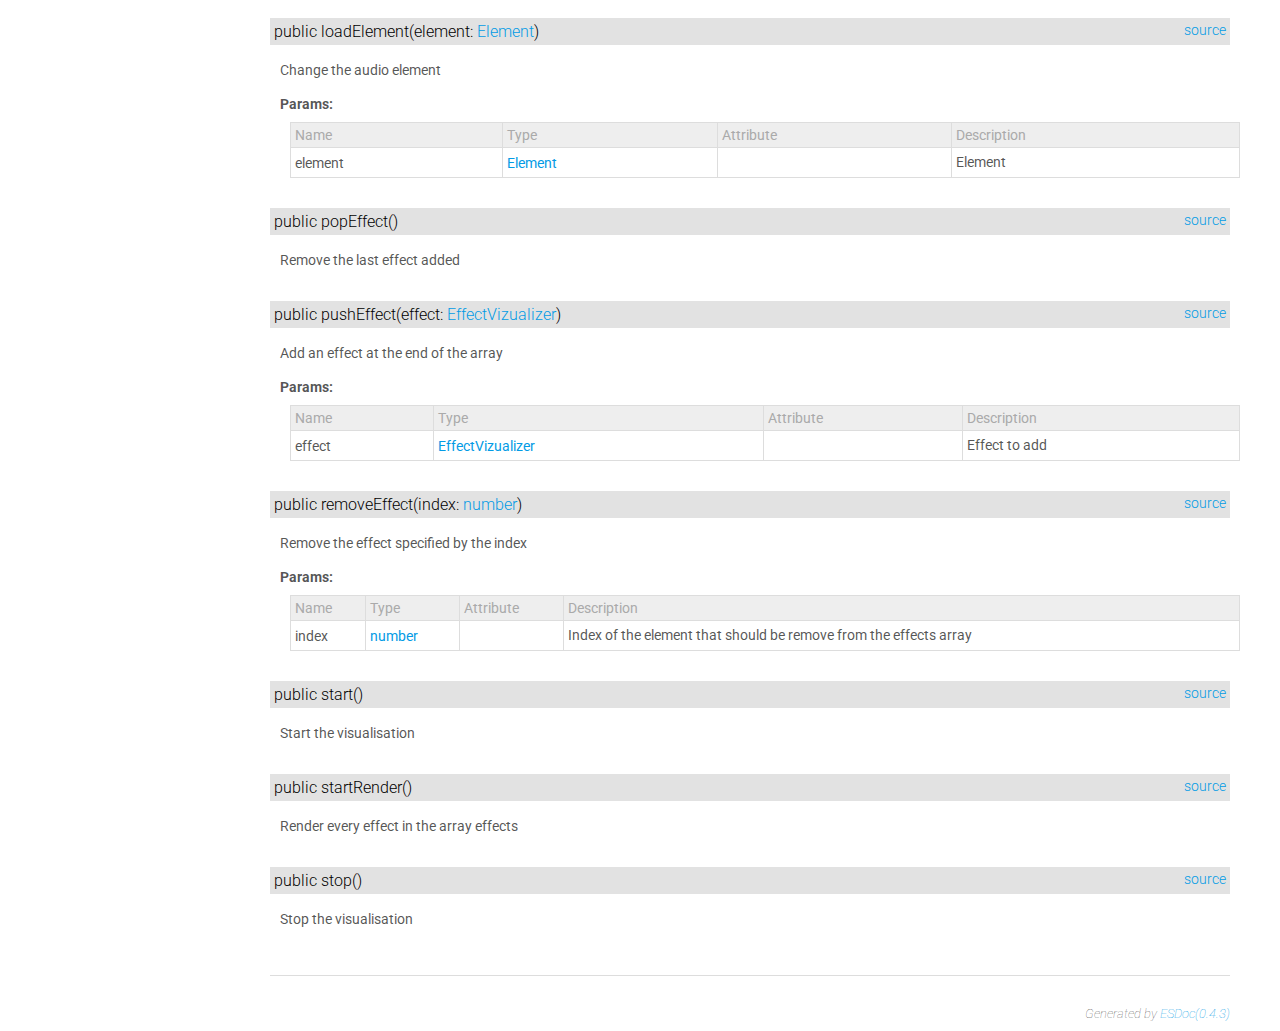
<file: documentation/class/js/vizualizer.es6.js~Vizualizer.html>
<!DOCTYPE html>
<html>
<head>
  <meta charset="utf-8">
  <base data-ice="baseUrl" href="../../">
  <title data-ice="title">Vizualizer | API Document</title>
  <link type="text/css" rel="stylesheet" href="css/style.css">
  <link type="text/css" rel="stylesheet" href="css/prettify-tomorrow.css">
  <script src="script/prettify/prettify.js"></script>
  
  
  <script src="script/manual.js"></script>
</head>
<body class="layout-container" data-ice="rootContainer">

<header>
  <a href="./">Home</a>
  
  <a href="identifiers.html">Reference</a>
  <a href="source.html">Source</a>
  
  
  <div class="search-box">
  <span>
    <img src="./image/search.png">
    <span class="search-input-edge"></span><input class="search-input"><span class="search-input-edge"></span>
  </span>
    <ul class="search-result"></ul>
  </div>
</header>

<nav class="navigation" data-ice="nav"><div>
  <ul>
    
  <li data-ice="doc"><span data-ice="kind" class="kind-class">C</span><span data-ice="name"><span><a href="class/js/vizualizer.es6.js~Vizualizer.html">Vizualizer</a></span></span></li>
<li data-ice="doc"><span data-ice="kind" class="kind-interface">I</span><span data-ice="name"><span><a href="class/js/effectVizualizer.es6.js~EffectVizualizer.html">EffectVizualizer</a></span></span></li>
</ul>
</div>
</nav>

<div class="content" data-ice="content"><div class="header-notice">
  <div data-ice="importPath" class="import-path"><pre class="prettyprint"><code data-ice="importPathCode"></code></pre></div>
  <span data-ice="access">public</span>
  <span data-ice="kind">class</span>
  
  
  
  <span data-ice="source">| <span><a href="file/js/vizualizer.es6.js.html#lineNumber5">source</a></span></span>
</div>

<div class="self-detail detail">
  <h1 data-ice="name">Vizualizer</h1>

  

  
  
  
  
  
  
  
  
  

  
  
  <div class="description" data-ice="description"><p>Small library to simplify the creation of audio visualisation</p>
</div>

  

  

  

  
</div>


<div data-ice="staticMethodSummary"><h2>Static Method Summary</h2><table class="summary" data-ice="summary">
  <thead><tr><td data-ice="title" colspan="3">Static Public Methods</td></tr></thead>
  <tbody>
  
  <tr data-ice="target">
    <td>
      <span class="access" data-ice="access">public</span>
      <span data-ice="static">static</span>
      
      
      <span class="override" data-ice="override"></span>
    </td>
    <td>
      <div>
        <p>
           <span data-ice="name"><span><a href="class/js/vizualizer.es6.js~Vizualizer.html#static-method-withArrayBuffer">withArrayBuffer</a></span></span><span data-ice="signature">(arrayBuffer: <span><a href="https://developer.mozilla.org/en-US/docs/Web/JavaScript/Reference/Global_Objects/ArrayBuffer">ArrayBuffer</a></span>, dataLength: <span><a href="https://developer.mozilla.org/en-US/docs/Web/JavaScript/Reference/Global_Objects/Number">number</a></span>): <span><a href="class/js/vizualizer.es6.js~Vizualizer.html">Vizualizer</a></span></span>
        </p>
      </div>
      <div>
        
        
        <div data-ice="description"><p>Create a new Vizualizer with the specified array buffer</p>
</div>
      </div>
    </td>
    <td>
      
      
    </td>
  </tr>
<tr data-ice="target">
    <td>
      <span class="access" data-ice="access">public</span>
      <span data-ice="static">static</span>
      
      
      <span class="override" data-ice="override"></span>
    </td>
    <td>
      <div>
        <p>
           <span data-ice="name"><span><a href="class/js/vizualizer.es6.js~Vizualizer.html#static-method-withContextSource">withContextSource</a></span></span><span data-ice="signature">(context: <span><a href="https://developer.mozilla.org/en/docs/Web/API/AudioContext">AudioContext</a></span>, source: <span>AudioSourceNode</span>, dataLength: <span><a href="https://developer.mozilla.org/en-US/docs/Web/JavaScript/Reference/Global_Objects/Number">number</a></span>): <span><a href="class/js/vizualizer.es6.js~Vizualizer.html">Vizualizer</a></span></span>
        </p>
      </div>
      <div>
        
        
        <div data-ice="description"><p>Create a new Vizualizer with the specified audio context and source</p>
</div>
      </div>
    </td>
    <td>
      
      
    </td>
  </tr>
<tr data-ice="target">
    <td>
      <span class="access" data-ice="access">public</span>
      <span data-ice="static">static</span>
      
      
      <span class="override" data-ice="override"></span>
    </td>
    <td>
      <div>
        <p>
           <span data-ice="name"><span><a href="class/js/vizualizer.es6.js~Vizualizer.html#static-method-withElement">withElement</a></span></span><span data-ice="signature">(element: <span><a href="https://developer.mozilla.org/en-US/docs/Web/API/Element">Element</a></span>, dataLength: <span><a href="https://developer.mozilla.org/en-US/docs/Web/JavaScript/Reference/Global_Objects/Number">number</a></span>): <span><a href="class/js/vizualizer.es6.js~Vizualizer.html">Vizualizer</a></span></span>
        </p>
      </div>
      <div>
        
        
        <div data-ice="description"><p>Create a new Vizualizer with the specified audio element</p>
</div>
      </div>
    </td>
    <td>
      
      
    </td>
  </tr>
<tr data-ice="target">
    <td>
      <span class="access" data-ice="access">public</span>
      <span data-ice="static">static</span>
      
      
      <span class="override" data-ice="override"></span>
    </td>
    <td>
      <div>
        <p>
           <span data-ice="name"><span><a href="class/js/vizualizer.es6.js~Vizualizer.html#static-method-withMedia">withMedia</a></span></span><span data-ice="signature">(mediaUrl: <span><a href="https://developer.mozilla.org/en-US/docs/Web/JavaScript/Reference/Global_Objects/String">String</a></span>, dataLength: <span><a href="https://developer.mozilla.org/en-US/docs/Web/JavaScript/Reference/Global_Objects/Number">number</a></span>): <span><a href="class/js/vizualizer.es6.js~Vizualizer.html">Vizualizer</a></span></span>
        </p>
      </div>
      <div>
        
        
        <div data-ice="description"><p>Create a new Vizualizer with the specified url of a media</p>
</div>
      </div>
    </td>
    <td>
      
      
    </td>
  </tr>
</tbody>
</table>
</div>
<div data-ice="constructorSummary"><h2>Constructor Summary</h2><table class="summary" data-ice="summary">
  <thead><tr><td data-ice="title" colspan="3">Public Constructor</td></tr></thead>
  <tbody>
  
  <tr data-ice="target">
    <td>
      <span class="access" data-ice="access">public</span>
      
      
      
      <span class="override" data-ice="override"></span>
    </td>
    <td>
      <div>
        <p>
           <span data-ice="name"><span><a href="class/js/vizualizer.es6.js~Vizualizer.html#instance-constructor-constructor">constructor</a></span></span>
        </p>
      </div>
      <div>
        
        
        <div data-ice="description"><p>Default constructor with null members</p>
</div>
      </div>
    </td>
    <td>
      
      
    </td>
  </tr>
</tbody>
</table>
</div>
<div data-ice="memberSummary"><h2>Member Summary</h2><table class="summary" data-ice="summary">
  <thead><tr><td data-ice="title" colspan="3">Public Members</td></tr></thead>
  <tbody>
  
  <tr data-ice="target">
    <td>
      <span class="access" data-ice="access">public</span>
      
      
      
      <span class="override" data-ice="override"></span>
    </td>
    <td>
      <div>
        <p>
           <span data-ice="name"><span><a href="class/js/vizualizer.es6.js~Vizualizer.html#instance-member-audioAnalyser">audioAnalyser</a></span></span><span data-ice="signature">: <span>AnalyserNode</span></span>
        </p>
      </div>
      <div>
        
        
        <div data-ice="description"><p>Audio Analyser</p>
</div>
      </div>
    </td>
    <td>
      
      
    </td>
  </tr>
<tr data-ice="target">
    <td>
      <span class="access" data-ice="access">public</span>
      
      
      
      <span class="override" data-ice="override"></span>
    </td>
    <td>
      <div>
        <p>
           <span data-ice="name"><span><a href="class/js/vizualizer.es6.js~Vizualizer.html#instance-member-audioContext">audioContext</a></span></span><span data-ice="signature">: <span><a href="https://developer.mozilla.org/en/docs/Web/API/AudioContext">AudioContext</a></span></span>
        </p>
      </div>
      <div>
        
        
        <div data-ice="description"><p>Audio Context</p>
</div>
      </div>
    </td>
    <td>
      
      
    </td>
  </tr>
<tr data-ice="target">
    <td>
      <span class="access" data-ice="access">public</span>
      
      
      
      <span class="override" data-ice="override"></span>
    </td>
    <td>
      <div>
        <p>
           <span data-ice="name"><span><a href="class/js/vizualizer.es6.js~Vizualizer.html#instance-member-audioElement">audioElement</a></span></span><span data-ice="signature">: <span><a href="https://developer.mozilla.org/en-US/docs/Web/API/Element">Element</a></span></span>
        </p>
      </div>
      <div>
        
        
        <div data-ice="description"><p>Audio Element</p>
</div>
      </div>
    </td>
    <td>
      
      
    </td>
  </tr>
<tr data-ice="target">
    <td>
      <span class="access" data-ice="access">public</span>
      
      
      
      <span class="override" data-ice="override"></span>
    </td>
    <td>
      <div>
        <p>
           <span data-ice="name"><span><a href="class/js/vizualizer.es6.js~Vizualizer.html#instance-member-audioSource">audioSource</a></span></span><span data-ice="signature">: <span>AudioSourceNode</span></span>
        </p>
      </div>
      <div>
        
        
        <div data-ice="description"><p>Audio Source</p>
</div>
      </div>
    </td>
    <td>
      
      
    </td>
  </tr>
<tr data-ice="target">
    <td>
      <span class="access" data-ice="access">public</span>
      
      
      
      <span class="override" data-ice="override"></span>
    </td>
    <td>
      <div>
        <p>
           <span data-ice="name"><span><a href="class/js/vizualizer.es6.js~Vizualizer.html#instance-member-dataArray">dataArray</a></span></span><span data-ice="signature">: <span><a href="https://developer.mozilla.org/en-US/docs/Web/JavaScript/Reference/Global_Objects/Uint8Array">Uint8Array</a></span></span>
        </p>
      </div>
      <div>
        
        
        <div data-ice="description"><p>Array of data of the audio</p>
</div>
      </div>
    </td>
    <td>
      
      
    </td>
  </tr>
<tr data-ice="target">
    <td>
      <span class="access" data-ice="access">public</span>
      
      
      
      <span class="override" data-ice="override"></span>
    </td>
    <td>
      <div>
        <p>
           <span data-ice="name"><span><a href="class/js/vizualizer.es6.js~Vizualizer.html#instance-member-effects">effects</a></span></span><span data-ice="signature">: <span><a href="https://developer.mozilla.org/en-US/docs/Web/JavaScript/Reference/Global_Objects/Array">Array</a></span></span>
        </p>
      </div>
      <div>
        
        
        <div data-ice="description"><p>Array of effects</p>
</div>
      </div>
    </td>
    <td>
      
      
    </td>
  </tr>
<tr data-ice="target">
    <td>
      <span class="access" data-ice="access">public</span>
      
      
      
      <span class="override" data-ice="override"></span>
    </td>
    <td>
      <div>
        <p>
           <span data-ice="name"><span><a href="class/js/vizualizer.es6.js~Vizualizer.html#instance-member-requestId">requestId</a></span></span><span data-ice="signature">: <span><a href="https://developer.mozilla.org/en-US/docs/Web/JavaScript/Reference/Global_Objects/Number">number</a></span></span>
        </p>
      </div>
      <div>
        
        
        <div data-ice="description"><p>The ID value returned by the call to window.requestAnimationFrame()</p>
</div>
      </div>
    </td>
    <td>
      
      
    </td>
  </tr>
</tbody>
</table>
</div>
<div data-ice="methodSummary"><h2>Method Summary</h2><table class="summary" data-ice="summary">
  <thead><tr><td data-ice="title" colspan="3">Public Methods</td></tr></thead>
  <tbody>
  
  <tr data-ice="target">
    <td>
      <span class="access" data-ice="access">public</span>
      
      
      
      <span class="override" data-ice="override"></span>
    </td>
    <td>
      <div>
        <p>
           <span data-ice="name"><span><a href="class/js/vizualizer.es6.js~Vizualizer.html#instance-method-changeEffect">changeEffect</a></span></span><span data-ice="signature">(effectVizualizer: <span><a href="class/js/effectVizualizer.es6.js~EffectVizualizer.html">EffectVizualizer</a></span>, i: <span><a href="https://developer.mozilla.org/en-US/docs/Web/JavaScript/Reference/Global_Objects/Number">number</a></span>)</span>
        </p>
      </div>
      <div>
        
        
        <div data-ice="description"><p>Change the effect of the vizualizer</p>
</div>
      </div>
    </td>
    <td>
      
      
    </td>
  </tr>
<tr data-ice="target">
    <td>
      <span class="access" data-ice="access">public</span>
      
      
      
      <span class="override" data-ice="override"></span>
    </td>
    <td>
      <div>
        <p>
           <span data-ice="name"><span><a href="class/js/vizualizer.es6.js~Vizualizer.html#instance-method-loadArrayBuffer">loadArrayBuffer</a></span></span><span data-ice="signature">(arraybuffer: <span><a href="https://developer.mozilla.org/en-US/docs/Web/JavaScript/Reference/Global_Objects/ArrayBuffer">ArrayBuffer</a></span>)</span>
        </p>
      </div>
      <div>
        
        
        <div data-ice="description"><p>Load the vizualizer with the specified array buffer</p>
</div>
      </div>
    </td>
    <td>
      
      
    </td>
  </tr>
<tr data-ice="target">
    <td>
      <span class="access" data-ice="access">public</span>
      
      
      
      <span class="override" data-ice="override"></span>
    </td>
    <td>
      <div>
        <p>
           <span data-ice="name"><span><a href="class/js/vizualizer.es6.js~Vizualizer.html#instance-method-loadAudioContext">loadAudioContext</a></span></span><span data-ice="signature">(context: <span><a href="https://developer.mozilla.org/en/docs/Web/API/AudioContext">AudioContext</a></span>)</span>
        </p>
      </div>
      <div>
        
        
        <div data-ice="description"><p>Change the audio context</p>
</div>
      </div>
    </td>
    <td>
      
      
    </td>
  </tr>
<tr data-ice="target">
    <td>
      <span class="access" data-ice="access">public</span>
      
      
      
      <span class="override" data-ice="override"></span>
    </td>
    <td>
      <div>
        <p>
           <span data-ice="name"><span><a href="class/js/vizualizer.es6.js~Vizualizer.html#instance-method-loadDataUrl">loadDataUrl</a></span></span><span data-ice="signature">(dataUrl: <span><a href="https://developer.mozilla.org/en-US/docs/Web/JavaScript/Reference/Global_Objects/String">string</a></span>)</span>
        </p>
      </div>
      <div>
        
        
        <div data-ice="description"><p>Load the vizualizer with the specified data url</p>
</div>
      </div>
    </td>
    <td>
      
      
    </td>
  </tr>
<tr data-ice="target">
    <td>
      <span class="access" data-ice="access">public</span>
      
      
      
      <span class="override" data-ice="override"></span>
    </td>
    <td>
      <div>
        <p>
           <span data-ice="name"><span><a href="class/js/vizualizer.es6.js~Vizualizer.html#instance-method-loadElement">loadElement</a></span></span><span data-ice="signature">(element: <span><a href="https://developer.mozilla.org/en-US/docs/Web/API/Element">Element</a></span>)</span>
        </p>
      </div>
      <div>
        
        
        <div data-ice="description"><p>Change the audio element</p>
</div>
      </div>
    </td>
    <td>
      
      
    </td>
  </tr>
<tr data-ice="target">
    <td>
      <span class="access" data-ice="access">public</span>
      
      
      
      <span class="override" data-ice="override"></span>
    </td>
    <td>
      <div>
        <p>
           <span data-ice="name"><span><a href="class/js/vizualizer.es6.js~Vizualizer.html#instance-method-popEffect">popEffect</a></span></span><span data-ice="signature">()</span>
        </p>
      </div>
      <div>
        
        
        <div data-ice="description"><p>Remove the last effect added</p>
</div>
      </div>
    </td>
    <td>
      
      
    </td>
  </tr>
<tr data-ice="target">
    <td>
      <span class="access" data-ice="access">public</span>
      
      
      
      <span class="override" data-ice="override"></span>
    </td>
    <td>
      <div>
        <p>
           <span data-ice="name"><span><a href="class/js/vizualizer.es6.js~Vizualizer.html#instance-method-pushEffect">pushEffect</a></span></span><span data-ice="signature">(effect: <span><a href="class/js/effectVizualizer.es6.js~EffectVizualizer.html">EffectVizualizer</a></span>)</span>
        </p>
      </div>
      <div>
        
        
        <div data-ice="description"><p>Add an effect at the end of the array</p>
</div>
      </div>
    </td>
    <td>
      
      
    </td>
  </tr>
<tr data-ice="target">
    <td>
      <span class="access" data-ice="access">public</span>
      
      
      
      <span class="override" data-ice="override"></span>
    </td>
    <td>
      <div>
        <p>
           <span data-ice="name"><span><a href="class/js/vizualizer.es6.js~Vizualizer.html#instance-method-removeEffect">removeEffect</a></span></span><span data-ice="signature">(index: <span><a href="https://developer.mozilla.org/en-US/docs/Web/JavaScript/Reference/Global_Objects/Number">number</a></span>)</span>
        </p>
      </div>
      <div>
        
        
        <div data-ice="description"><p>Remove the effect specified by the index</p>
</div>
      </div>
    </td>
    <td>
      
      
    </td>
  </tr>
<tr data-ice="target">
    <td>
      <span class="access" data-ice="access">public</span>
      
      
      
      <span class="override" data-ice="override"></span>
    </td>
    <td>
      <div>
        <p>
           <span data-ice="name"><span><a href="class/js/vizualizer.es6.js~Vizualizer.html#instance-method-start">start</a></span></span><span data-ice="signature">()</span>
        </p>
      </div>
      <div>
        
        
        <div data-ice="description"><p>Start the visualisation</p>
</div>
      </div>
    </td>
    <td>
      
      
    </td>
  </tr>
<tr data-ice="target">
    <td>
      <span class="access" data-ice="access">public</span>
      
      
      
      <span class="override" data-ice="override"></span>
    </td>
    <td>
      <div>
        <p>
           <span data-ice="name"><span><a href="class/js/vizualizer.es6.js~Vizualizer.html#instance-method-startRender">startRender</a></span></span><span data-ice="signature">()</span>
        </p>
      </div>
      <div>
        
        
        <div data-ice="description"><p>Render every effect in the array effects</p>
</div>
      </div>
    </td>
    <td>
      
      
    </td>
  </tr>
<tr data-ice="target">
    <td>
      <span class="access" data-ice="access">public</span>
      
      
      
      <span class="override" data-ice="override"></span>
    </td>
    <td>
      <div>
        <p>
           <span data-ice="name"><span><a href="class/js/vizualizer.es6.js~Vizualizer.html#instance-method-stop">stop</a></span></span><span data-ice="signature">()</span>
        </p>
      </div>
      <div>
        
        
        <div data-ice="description"><p>Stop the visualisation</p>
</div>
      </div>
    </td>
    <td>
      
      
    </td>
  </tr>
</tbody>
</table>
</div>




<div data-ice="staticMethodDetails"><h2 data-ice="title">Static Public Methods</h2>

<div class="detail" data-ice="detail">
  <h3 data-ice="anchor" id="static-method-withArrayBuffer">
    <span class="access" data-ice="access">public</span>
    <span data-ice="static">static</span>
    
    
    
    <span data-ice="name">withArrayBuffer</span><span data-ice="signature">(arrayBuffer: <span><a href="https://developer.mozilla.org/en-US/docs/Web/JavaScript/Reference/Global_Objects/ArrayBuffer">ArrayBuffer</a></span>, dataLength: <span><a href="https://developer.mozilla.org/en-US/docs/Web/JavaScript/Reference/Global_Objects/Number">number</a></span>): <span><a href="class/js/vizualizer.es6.js~Vizualizer.html">Vizualizer</a></span></span>
    <span class="right-info">
      
      
      <span data-ice="source"><span><a href="file/js/vizualizer.es6.js.html#lineNumber129">source</a></span></span>
    </span>
  </h3>

  
  
  
  <div data-ice="description"><p>Create a new Vizualizer with the specified array buffer</p>
</div>

  

  <div data-ice="properties"><div data-ice="properties">
  <h4 data-ice="title">Params:</h4>
  <table class="params">
    <thead>
    <tr><td>Name</td><td>Type</td><td>Attribute</td><td>Description</td></tr>
    </thead>
    <tbody>
    
    <tr data-ice="property" data-depth="0">
      <td data-ice="name" data-depth="0">arrayBuffer</td>
      <td data-ice="type"><span><a href="https://developer.mozilla.org/en-US/docs/Web/JavaScript/Reference/Global_Objects/ArrayBuffer">ArrayBuffer</a></span></td>
      <td data-ice="appendix"></td>
      <td data-ice="description"><p>Array buffer</p>
</td>
    </tr>
<tr data-ice="property" data-depth="0">
      <td data-ice="name" data-depth="0">dataLength</td>
      <td data-ice="type"><span><a href="https://developer.mozilla.org/en-US/docs/Web/JavaScript/Reference/Global_Objects/Number">number</a></span></td>
      <td data-ice="appendix"></td>
      <td data-ice="description"><p>The length of the data</p>
</td>
    </tr>
</tbody>
  </table>
</div>
</div>

  <div class="return-params" data-ice="returnParams">
    <h4>Return:</h4>
    <table>
      <tr>
        <td class="return-type" data-ice="returnType"><span><a href="class/js/vizualizer.es6.js~Vizualizer.html">Vizualizer</a></span></td>
        <td class="return-desc" data-ice="returnDescription"><p>Return a new Vizualizer</p>
</td>
      </tr>
    </table>
    <div data-ice="returnProperties">
</div>
  </div>

  

  

  <div data-ice="throwWrap">
    <h4>Throw:</h4>
    <table>
      <tbody>
      
      <tr class="throw" data-ice="throw">
        <td><p data-ice="throwName"><span><a href="https://developer.mozilla.org/en-US/docs/Web/JavaScript/Reference/Global_Objects/Error">Error</a></span></p></td>
        <td data-ice="throwDesc"><p>Web Audio not supported by the browser</p>
</td>
      </tr>
</tbody>
    </table>
  </div>

  

  

  
  
</div>
<div class="detail" data-ice="detail">
  <h3 data-ice="anchor" id="static-method-withContextSource">
    <span class="access" data-ice="access">public</span>
    <span data-ice="static">static</span>
    
    
    
    <span data-ice="name">withContextSource</span><span data-ice="signature">(context: <span><a href="https://developer.mozilla.org/en/docs/Web/API/AudioContext">AudioContext</a></span>, source: <span>AudioSourceNode</span>, dataLength: <span><a href="https://developer.mozilla.org/en-US/docs/Web/JavaScript/Reference/Global_Objects/Number">number</a></span>): <span><a href="class/js/vizualizer.es6.js~Vizualizer.html">Vizualizer</a></span></span>
    <span class="right-info">
      
      
      <span data-ice="source"><span><a href="file/js/vizualizer.es6.js.html#lineNumber109">source</a></span></span>
    </span>
  </h3>

  
  
  
  <div data-ice="description"><p>Create a new Vizualizer with the specified audio context and source</p>
</div>

  

  <div data-ice="properties"><div data-ice="properties">
  <h4 data-ice="title">Params:</h4>
  <table class="params">
    <thead>
    <tr><td>Name</td><td>Type</td><td>Attribute</td><td>Description</td></tr>
    </thead>
    <tbody>
    
    <tr data-ice="property" data-depth="0">
      <td data-ice="name" data-depth="0">context</td>
      <td data-ice="type"><span><a href="https://developer.mozilla.org/en/docs/Web/API/AudioContext">AudioContext</a></span></td>
      <td data-ice="appendix"></td>
      <td data-ice="description"><p>Audio context</p>
</td>
    </tr>
<tr data-ice="property" data-depth="0">
      <td data-ice="name" data-depth="0">source</td>
      <td data-ice="type"><span>AudioSourceNode</span></td>
      <td data-ice="appendix"></td>
      <td data-ice="description"><p>Source</p>
</td>
    </tr>
<tr data-ice="property" data-depth="0">
      <td data-ice="name" data-depth="0">dataLength</td>
      <td data-ice="type"><span><a href="https://developer.mozilla.org/en-US/docs/Web/JavaScript/Reference/Global_Objects/Number">number</a></span></td>
      <td data-ice="appendix"></td>
      <td data-ice="description"><p>The length of the data</p>
</td>
    </tr>
</tbody>
  </table>
</div>
</div>

  <div class="return-params" data-ice="returnParams">
    <h4>Return:</h4>
    <table>
      <tr>
        <td class="return-type" data-ice="returnType"><span><a href="class/js/vizualizer.es6.js~Vizualizer.html">Vizualizer</a></span></td>
        <td class="return-desc" data-ice="returnDescription"><p>Return a new Vizualizer</p>
</td>
      </tr>
    </table>
    <div data-ice="returnProperties">
</div>
  </div>

  

  

  

  

  

  
  
</div>
<div class="detail" data-ice="detail">
  <h3 data-ice="anchor" id="static-method-withElement">
    <span class="access" data-ice="access">public</span>
    <span data-ice="static">static</span>
    
    
    
    <span data-ice="name">withElement</span><span data-ice="signature">(element: <span><a href="https://developer.mozilla.org/en-US/docs/Web/API/Element">Element</a></span>, dataLength: <span><a href="https://developer.mozilla.org/en-US/docs/Web/JavaScript/Reference/Global_Objects/Number">number</a></span>): <span><a href="class/js/vizualizer.es6.js~Vizualizer.html">Vizualizer</a></span></span>
    <span class="right-info">
      
      
      <span data-ice="source"><span><a href="file/js/vizualizer.es6.js.html#lineNumber80">source</a></span></span>
    </span>
  </h3>

  
  
  
  <div data-ice="description"><p>Create a new Vizualizer with the specified audio element</p>
</div>

  

  <div data-ice="properties"><div data-ice="properties">
  <h4 data-ice="title">Params:</h4>
  <table class="params">
    <thead>
    <tr><td>Name</td><td>Type</td><td>Attribute</td><td>Description</td></tr>
    </thead>
    <tbody>
    
    <tr data-ice="property" data-depth="0">
      <td data-ice="name" data-depth="0">element</td>
      <td data-ice="type"><span><a href="https://developer.mozilla.org/en-US/docs/Web/API/Element">Element</a></span></td>
      <td data-ice="appendix"></td>
      <td data-ice="description"><p>Audio element &lt;audio&gt;</p>
</td>
    </tr>
<tr data-ice="property" data-depth="0">
      <td data-ice="name" data-depth="0">dataLength</td>
      <td data-ice="type"><span><a href="https://developer.mozilla.org/en-US/docs/Web/JavaScript/Reference/Global_Objects/Number">number</a></span></td>
      <td data-ice="appendix"></td>
      <td data-ice="description"><p>The length of the data</p>
</td>
    </tr>
</tbody>
  </table>
</div>
</div>

  <div class="return-params" data-ice="returnParams">
    <h4>Return:</h4>
    <table>
      <tr>
        <td class="return-type" data-ice="returnType"><span><a href="class/js/vizualizer.es6.js~Vizualizer.html">Vizualizer</a></span></td>
        <td class="return-desc" data-ice="returnDescription"><p>Return a new Vizualizer</p>
</td>
      </tr>
    </table>
    <div data-ice="returnProperties">
</div>
  </div>

  

  

  <div data-ice="throwWrap">
    <h4>Throw:</h4>
    <table>
      <tbody>
      
      <tr class="throw" data-ice="throw">
        <td><p data-ice="throwName"><span><a href="https://developer.mozilla.org/en-US/docs/Web/JavaScript/Reference/Global_Objects/Error">Error</a></span></p></td>
        <td data-ice="throwDesc"><p>Web Audio not supported by the browser</p>
</td>
      </tr>
</tbody>
    </table>
  </div>

  

  

  
  
</div>
<div class="detail" data-ice="detail">
  <h3 data-ice="anchor" id="static-method-withMedia">
    <span class="access" data-ice="access">public</span>
    <span data-ice="static">static</span>
    
    
    
    <span data-ice="name">withMedia</span><span data-ice="signature">(mediaUrl: <span><a href="https://developer.mozilla.org/en-US/docs/Web/JavaScript/Reference/Global_Objects/String">String</a></span>, dataLength: <span><a href="https://developer.mozilla.org/en-US/docs/Web/JavaScript/Reference/Global_Objects/Number">number</a></span>): <span><a href="class/js/vizualizer.es6.js~Vizualizer.html">Vizualizer</a></span></span>
    <span class="right-info">
      
      
      <span data-ice="source"><span><a href="file/js/vizualizer.es6.js.html#lineNumber57">source</a></span></span>
    </span>
  </h3>

  
  
  
  <div data-ice="description"><p>Create a new Vizualizer with the specified url of a media</p>
</div>

  

  <div data-ice="properties"><div data-ice="properties">
  <h4 data-ice="title">Params:</h4>
  <table class="params">
    <thead>
    <tr><td>Name</td><td>Type</td><td>Attribute</td><td>Description</td></tr>
    </thead>
    <tbody>
    
    <tr data-ice="property" data-depth="0">
      <td data-ice="name" data-depth="0">mediaUrl</td>
      <td data-ice="type"><span><a href="https://developer.mozilla.org/en-US/docs/Web/JavaScript/Reference/Global_Objects/String">String</a></span></td>
      <td data-ice="appendix"></td>
      <td data-ice="description"><p>Url of the media</p>
</td>
    </tr>
<tr data-ice="property" data-depth="0">
      <td data-ice="name" data-depth="0">dataLength</td>
      <td data-ice="type"><span><a href="https://developer.mozilla.org/en-US/docs/Web/JavaScript/Reference/Global_Objects/Number">number</a></span></td>
      <td data-ice="appendix"></td>
      <td data-ice="description"><p>The length of the data</p>
</td>
    </tr>
</tbody>
  </table>
</div>
</div>

  <div class="return-params" data-ice="returnParams">
    <h4>Return:</h4>
    <table>
      <tr>
        <td class="return-type" data-ice="returnType"><span><a href="class/js/vizualizer.es6.js~Vizualizer.html">Vizualizer</a></span></td>
        <td class="return-desc" data-ice="returnDescription"><p>Return a new Vizualizer</p>
</td>
      </tr>
    </table>
    <div data-ice="returnProperties">
</div>
  </div>

  

  

  <div data-ice="throwWrap">
    <h4>Throw:</h4>
    <table>
      <tbody>
      
      <tr class="throw" data-ice="throw">
        <td><p data-ice="throwName"><span><a href="https://developer.mozilla.org/en-US/docs/Web/JavaScript/Reference/Global_Objects/Error">Error</a></span></p></td>
        <td data-ice="throwDesc"><p>Web Audio not supported by the browser</p>
</td>
      </tr>
</tbody>
    </table>
  </div>

  

  

  
  
</div>
</div>
<div data-ice="constructorDetails"><h2 data-ice="title">Public Constructors</h2>

<div class="detail" data-ice="detail">
  <h3 data-ice="anchor" id="instance-constructor-constructor">
    <span class="access" data-ice="access">public</span>
    
    
    
    
    <span data-ice="name">constructor</span>
    <span class="right-info">
      
      
      <span data-ice="source"><span><a href="file/js/vizualizer.es6.js.html#lineNumber10">source</a></span></span>
    </span>
  </h3>

  
  
  
  <div data-ice="description"><p>Default constructor with null members</p>
</div>

  

  <div data-ice="properties">
</div>

  

  

  

  

  

  

  
  
</div>
</div>
<div data-ice="memberDetails"><h2 data-ice="title">Public Members</h2>

<div class="detail" data-ice="detail">
  <h3 data-ice="anchor" id="instance-member-audioAnalyser">
    <span class="access" data-ice="access">public</span>
    
    
    
    
    <span data-ice="name">audioAnalyser</span><span data-ice="signature">: <span>AnalyserNode</span></span>
    <span class="right-info">
      
      
      <span data-ice="source"><span><a href="file/js/vizualizer.es6.js.html#lineNumber30">source</a></span></span>
    </span>
  </h3>

  
  
  
  <div data-ice="description"><p>Audio Analyser</p>
</div>

  

  <div data-ice="properties">
</div>

  

  

  

  

  

  

  
  
</div>
<div class="detail" data-ice="detail">
  <h3 data-ice="anchor" id="instance-member-audioContext">
    <span class="access" data-ice="access">public</span>
    
    
    
    
    <span data-ice="name">audioContext</span><span data-ice="signature">: <span><a href="https://developer.mozilla.org/en/docs/Web/API/AudioContext">AudioContext</a></span></span>
    <span class="right-info">
      
      
      <span data-ice="source"><span><a href="file/js/vizualizer.es6.js.html#lineNumber15">source</a></span></span>
    </span>
  </h3>

  
  
  
  <div data-ice="description"><p>Audio Context</p>
</div>

  

  <div data-ice="properties">
</div>

  

  

  

  

  

  

  
  
</div>
<div class="detail" data-ice="detail">
  <h3 data-ice="anchor" id="instance-member-audioElement">
    <span class="access" data-ice="access">public</span>
    
    
    
    
    <span data-ice="name">audioElement</span><span data-ice="signature">: <span><a href="https://developer.mozilla.org/en-US/docs/Web/API/Element">Element</a></span></span>
    <span class="right-info">
      
      
      <span data-ice="source"><span><a href="file/js/vizualizer.es6.js.html#lineNumber20">source</a></span></span>
    </span>
  </h3>

  
  
  
  <div data-ice="description"><p>Audio Element</p>
</div>

  

  <div data-ice="properties">
</div>

  

  

  

  

  

  

  
  
</div>
<div class="detail" data-ice="detail">
  <h3 data-ice="anchor" id="instance-member-audioSource">
    <span class="access" data-ice="access">public</span>
    
    
    
    
    <span data-ice="name">audioSource</span><span data-ice="signature">: <span>AudioSourceNode</span></span>
    <span class="right-info">
      
      
      <span data-ice="source"><span><a href="file/js/vizualizer.es6.js.html#lineNumber25">source</a></span></span>
    </span>
  </h3>

  
  
  
  <div data-ice="description"><p>Audio Source</p>
</div>

  

  <div data-ice="properties">
</div>

  

  

  

  

  

  

  
  
</div>
<div class="detail" data-ice="detail">
  <h3 data-ice="anchor" id="instance-member-dataArray">
    <span class="access" data-ice="access">public</span>
    
    
    
    
    <span data-ice="name">dataArray</span><span data-ice="signature">: <span><a href="https://developer.mozilla.org/en-US/docs/Web/JavaScript/Reference/Global_Objects/Uint8Array">Uint8Array</a></span></span>
    <span class="right-info">
      
      
      <span data-ice="source"><span><a href="file/js/vizualizer.es6.js.html#lineNumber35">source</a></span></span>
    </span>
  </h3>

  
  
  
  <div data-ice="description"><p>Array of data of the audio</p>
</div>

  

  <div data-ice="properties">
</div>

  

  

  

  

  

  

  
  
</div>
<div class="detail" data-ice="detail">
  <h3 data-ice="anchor" id="instance-member-effects">
    <span class="access" data-ice="access">public</span>
    
    
    
    
    <span data-ice="name">effects</span><span data-ice="signature">: <span><a href="https://developer.mozilla.org/en-US/docs/Web/JavaScript/Reference/Global_Objects/Array">Array</a></span></span>
    <span class="right-info">
      
      
      <span data-ice="source"><span><a href="file/js/vizualizer.es6.js.html#lineNumber40">source</a></span></span>
    </span>
  </h3>

  
  
  
  <div data-ice="description"><p>Array of effects</p>
</div>

  

  <div data-ice="properties">
</div>

  

  

  

  

  

  

  
  
</div>
<div class="detail" data-ice="detail">
  <h3 data-ice="anchor" id="instance-member-requestId">
    <span class="access" data-ice="access">public</span>
    
    
    
    
    <span data-ice="name">requestId</span><span data-ice="signature">: <span><a href="https://developer.mozilla.org/en-US/docs/Web/JavaScript/Reference/Global_Objects/Number">number</a></span></span>
    <span class="right-info">
      
      
      <span data-ice="source"><span><a href="file/js/vizualizer.es6.js.html#lineNumber45">source</a></span></span>
    </span>
  </h3>

  
  
  
  <div data-ice="description"><p>The ID value returned by the call to window.requestAnimationFrame()</p>
</div>

  

  <div data-ice="properties">
</div>

  

  

  

  

  

  

  
  
</div>
</div>
<div data-ice="methodDetails"><h2 data-ice="title">Public Methods</h2>

<div class="detail" data-ice="detail">
  <h3 data-ice="anchor" id="instance-method-changeEffect">
    <span class="access" data-ice="access">public</span>
    
    
    
    
    <span data-ice="name">changeEffect</span><span data-ice="signature">(effectVizualizer: <span><a href="class/js/effectVizualizer.es6.js~EffectVizualizer.html">EffectVizualizer</a></span>, i: <span><a href="https://developer.mozilla.org/en-US/docs/Web/JavaScript/Reference/Global_Objects/Number">number</a></span>)</span>
    <span class="right-info">
      
      
      <span data-ice="source"><span><a href="file/js/vizualizer.es6.js.html#lineNumber181">source</a></span></span>
    </span>
  </h3>

  
  
  
  <div data-ice="description"><p>Change the effect of the vizualizer</p>
</div>

  

  <div data-ice="properties"><div data-ice="properties">
  <h4 data-ice="title">Params:</h4>
  <table class="params">
    <thead>
    <tr><td>Name</td><td>Type</td><td>Attribute</td><td>Description</td></tr>
    </thead>
    <tbody>
    
    <tr data-ice="property" data-depth="0">
      <td data-ice="name" data-depth="0">effectVizualizer</td>
      <td data-ice="type"><span><a href="class/js/effectVizualizer.es6.js~EffectVizualizer.html">EffectVizualizer</a></span></td>
      <td data-ice="appendix"></td>
      <td data-ice="description"><p>Effect</p>
</td>
    </tr>
<tr data-ice="property" data-depth="0">
      <td data-ice="name" data-depth="0">i</td>
      <td data-ice="type"><span><a href="https://developer.mozilla.org/en-US/docs/Web/JavaScript/Reference/Global_Objects/Number">number</a></span></td>
      <td data-ice="appendix"><ul><li>optional</li>
<li>default: 0</li></ul></td>
      <td data-ice="description"><p>Index of the effect to change</p>
</td>
    </tr>
</tbody>
  </table>
</div>
</div>

  

  

  

  

  

  

  
  
</div>
<div class="detail" data-ice="detail">
  <h3 data-ice="anchor" id="instance-method-loadArrayBuffer">
    <span class="access" data-ice="access">public</span>
    
    
    
    
    <span data-ice="name">loadArrayBuffer</span><span data-ice="signature">(arraybuffer: <span><a href="https://developer.mozilla.org/en-US/docs/Web/JavaScript/Reference/Global_Objects/ArrayBuffer">ArrayBuffer</a></span>)</span>
    <span class="right-info">
      
      
      <span data-ice="source"><span><a href="file/js/vizualizer.es6.js.html#lineNumber241">source</a></span></span>
    </span>
  </h3>

  
  
  
  <div data-ice="description"><p>Load the vizualizer with the specified array buffer</p>
</div>

  

  <div data-ice="properties"><div data-ice="properties">
  <h4 data-ice="title">Params:</h4>
  <table class="params">
    <thead>
    <tr><td>Name</td><td>Type</td><td>Attribute</td><td>Description</td></tr>
    </thead>
    <tbody>
    
    <tr data-ice="property" data-depth="0">
      <td data-ice="name" data-depth="0">arraybuffer</td>
      <td data-ice="type"><span><a href="https://developer.mozilla.org/en-US/docs/Web/JavaScript/Reference/Global_Objects/ArrayBuffer">ArrayBuffer</a></span></td>
      <td data-ice="appendix"></td>
      <td data-ice="description"><p>Array buffer to load</p>
</td>
    </tr>
</tbody>
  </table>
</div>
</div>

  

  

  

  

  

  

  
  
</div>
<div class="detail" data-ice="detail">
  <h3 data-ice="anchor" id="instance-method-loadAudioContext">
    <span class="access" data-ice="access">public</span>
    
    
    
    
    <span data-ice="name">loadAudioContext</span><span data-ice="signature">(context: <span><a href="https://developer.mozilla.org/en/docs/Web/API/AudioContext">AudioContext</a></span>)</span>
    <span class="right-info">
      
      
      <span data-ice="source"><span><a href="file/js/vizualizer.es6.js.html#lineNumber219">source</a></span></span>
    </span>
  </h3>

  
  
  
  <div data-ice="description"><p>Change the audio context</p>
</div>

  

  <div data-ice="properties"><div data-ice="properties">
  <h4 data-ice="title">Params:</h4>
  <table class="params">
    <thead>
    <tr><td>Name</td><td>Type</td><td>Attribute</td><td>Description</td></tr>
    </thead>
    <tbody>
    
    <tr data-ice="property" data-depth="0">
      <td data-ice="name" data-depth="0">context</td>
      <td data-ice="type"><span><a href="https://developer.mozilla.org/en/docs/Web/API/AudioContext">AudioContext</a></span></td>
      <td data-ice="appendix"></td>
      <td data-ice="description"><p>AudioContext</p>
</td>
    </tr>
</tbody>
  </table>
</div>
</div>

  

  

  

  

  

  

  
  
</div>
<div class="detail" data-ice="detail">
  <h3 data-ice="anchor" id="instance-method-loadDataUrl">
    <span class="access" data-ice="access">public</span>
    
    
    
    
    <span data-ice="name">loadDataUrl</span><span data-ice="signature">(dataUrl: <span><a href="https://developer.mozilla.org/en-US/docs/Web/JavaScript/Reference/Global_Objects/String">string</a></span>)</span>
    <span class="right-info">
      
      
      <span data-ice="source"><span><a href="file/js/vizualizer.es6.js.html#lineNumber254">source</a></span></span>
    </span>
  </h3>

  
  
  
  <div data-ice="description"><p>Load the vizualizer with the specified data url</p>
</div>

  

  <div data-ice="properties"><div data-ice="properties">
  <h4 data-ice="title">Params:</h4>
  <table class="params">
    <thead>
    <tr><td>Name</td><td>Type</td><td>Attribute</td><td>Description</td></tr>
    </thead>
    <tbody>
    
    <tr data-ice="property" data-depth="0">
      <td data-ice="name" data-depth="0">dataUrl</td>
      <td data-ice="type"><span><a href="https://developer.mozilla.org/en-US/docs/Web/JavaScript/Reference/Global_Objects/String">string</a></span></td>
      <td data-ice="appendix"></td>
      <td data-ice="description"><p>Url of the data</p>
</td>
    </tr>
</tbody>
  </table>
</div>
</div>

  

  

  

  

  

  

  
  
</div>
<div class="detail" data-ice="detail">
  <h3 data-ice="anchor" id="instance-method-loadElement">
    <span class="access" data-ice="access">public</span>
    
    
    
    
    <span data-ice="name">loadElement</span><span data-ice="signature">(element: <span><a href="https://developer.mozilla.org/en-US/docs/Web/API/Element">Element</a></span>)</span>
    <span class="right-info">
      
      
      <span data-ice="source"><span><a href="file/js/vizualizer.es6.js.html#lineNumber230">source</a></span></span>
    </span>
  </h3>

  
  
  
  <div data-ice="description"><p>Change the audio element</p>
</div>

  

  <div data-ice="properties"><div data-ice="properties">
  <h4 data-ice="title">Params:</h4>
  <table class="params">
    <thead>
    <tr><td>Name</td><td>Type</td><td>Attribute</td><td>Description</td></tr>
    </thead>
    <tbody>
    
    <tr data-ice="property" data-depth="0">
      <td data-ice="name" data-depth="0">element</td>
      <td data-ice="type"><span><a href="https://developer.mozilla.org/en-US/docs/Web/API/Element">Element</a></span></td>
      <td data-ice="appendix"></td>
      <td data-ice="description"><p>Element</p>
</td>
    </tr>
</tbody>
  </table>
</div>
</div>

  

  

  

  

  

  

  
  
</div>
<div class="detail" data-ice="detail">
  <h3 data-ice="anchor" id="instance-method-popEffect">
    <span class="access" data-ice="access">public</span>
    
    
    
    
    <span data-ice="name">popEffect</span><span data-ice="signature">()</span>
    <span class="right-info">
      
      
      <span data-ice="source"><span><a href="file/js/vizualizer.es6.js.html#lineNumber201">source</a></span></span>
    </span>
  </h3>

  
  
  
  <div data-ice="description"><p>Remove the last effect added</p>
</div>

  

  <div data-ice="properties">
</div>

  

  

  

  

  

  

  
  
</div>
<div class="detail" data-ice="detail">
  <h3 data-ice="anchor" id="instance-method-pushEffect">
    <span class="access" data-ice="access">public</span>
    
    
    
    
    <span data-ice="name">pushEffect</span><span data-ice="signature">(effect: <span><a href="class/js/effectVizualizer.es6.js~EffectVizualizer.html">EffectVizualizer</a></span>)</span>
    <span class="right-info">
      
      
      <span data-ice="source"><span><a href="file/js/vizualizer.es6.js.html#lineNumber193">source</a></span></span>
    </span>
  </h3>

  
  
  
  <div data-ice="description"><p>Add an effect at the end of the array</p>
</div>

  

  <div data-ice="properties"><div data-ice="properties">
  <h4 data-ice="title">Params:</h4>
  <table class="params">
    <thead>
    <tr><td>Name</td><td>Type</td><td>Attribute</td><td>Description</td></tr>
    </thead>
    <tbody>
    
    <tr data-ice="property" data-depth="0">
      <td data-ice="name" data-depth="0">effect</td>
      <td data-ice="type"><span><a href="class/js/effectVizualizer.es6.js~EffectVizualizer.html">EffectVizualizer</a></span></td>
      <td data-ice="appendix"></td>
      <td data-ice="description"><p>Effect to add</p>
</td>
    </tr>
</tbody>
  </table>
</div>
</div>

  

  

  

  

  

  

  
  
</div>
<div class="detail" data-ice="detail">
  <h3 data-ice="anchor" id="instance-method-removeEffect">
    <span class="access" data-ice="access">public</span>
    
    
    
    
    <span data-ice="name">removeEffect</span><span data-ice="signature">(index: <span><a href="https://developer.mozilla.org/en-US/docs/Web/JavaScript/Reference/Global_Objects/Number">number</a></span>)</span>
    <span class="right-info">
      
      
      <span data-ice="source"><span><a href="file/js/vizualizer.es6.js.html#lineNumber210">source</a></span></span>
    </span>
  </h3>

  
  
  
  <div data-ice="description"><p>Remove the effect specified by the index</p>
</div>

  

  <div data-ice="properties"><div data-ice="properties">
  <h4 data-ice="title">Params:</h4>
  <table class="params">
    <thead>
    <tr><td>Name</td><td>Type</td><td>Attribute</td><td>Description</td></tr>
    </thead>
    <tbody>
    
    <tr data-ice="property" data-depth="0">
      <td data-ice="name" data-depth="0">index</td>
      <td data-ice="type"><span><a href="https://developer.mozilla.org/en-US/docs/Web/JavaScript/Reference/Global_Objects/Number">number</a></span></td>
      <td data-ice="appendix"></td>
      <td data-ice="description"><p>Index of the element that should be remove from the effects array</p>
</td>
    </tr>
</tbody>
  </table>
</div>
</div>

  

  

  

  

  

  

  
  
</div>
<div class="detail" data-ice="detail">
  <h3 data-ice="anchor" id="instance-method-start">
    <span class="access" data-ice="access">public</span>
    
    
    
    
    <span data-ice="name">start</span><span data-ice="signature">()</span>
    <span class="right-info">
      
      
      <span data-ice="source"><span><a href="file/js/vizualizer.es6.js.html#lineNumber153">source</a></span></span>
    </span>
  </h3>

  
  
  
  <div data-ice="description"><p>Start the visualisation</p>
</div>

  

  <div data-ice="properties">
</div>

  

  

  

  

  

  

  
  
</div>
<div class="detail" data-ice="detail">
  <h3 data-ice="anchor" id="instance-method-startRender">
    <span class="access" data-ice="access">public</span>
    
    
    
    
    <span data-ice="name">startRender</span><span data-ice="signature">()</span>
    <span class="right-info">
      
      
      <span data-ice="source"><span><a href="file/js/vizualizer.es6.js.html#lineNumber167">source</a></span></span>
    </span>
  </h3>

  
  
  
  <div data-ice="description"><p>Render every effect in the array effects</p>
</div>

  

  <div data-ice="properties">
</div>

  

  

  

  

  

  

  
  
</div>
<div class="detail" data-ice="detail">
  <h3 data-ice="anchor" id="instance-method-stop">
    <span class="access" data-ice="access">public</span>
    
    
    
    
    <span data-ice="name">stop</span><span data-ice="signature">()</span>
    <span class="right-info">
      
      
      <span data-ice="source"><span><a href="file/js/vizualizer.es6.js.html#lineNumber160">source</a></span></span>
    </span>
  </h3>

  
  
  
  <div data-ice="description"><p>Stop the visualisation</p>
</div>

  

  <div data-ice="properties">
</div>

  

  

  

  

  

  

  
  
</div>
</div>
</div>

<footer class="footer">
  Generated by <a href="https://esdoc.org">ESDoc<span data-ice="esdocVersion">(0.4.3)</span></a>
</footer>

<script src="script/search_index.js"></script>
<script src="script/search.js"></script>
<script src="script/pretty-print.js"></script>
<script src="script/inherited-summary.js"></script>
<script src="script/test-summary.js"></script>
<script src="script/inner-link.js"></script>
<script src="script/patch-for-local.js"></script>
</body>
</html>
</file>
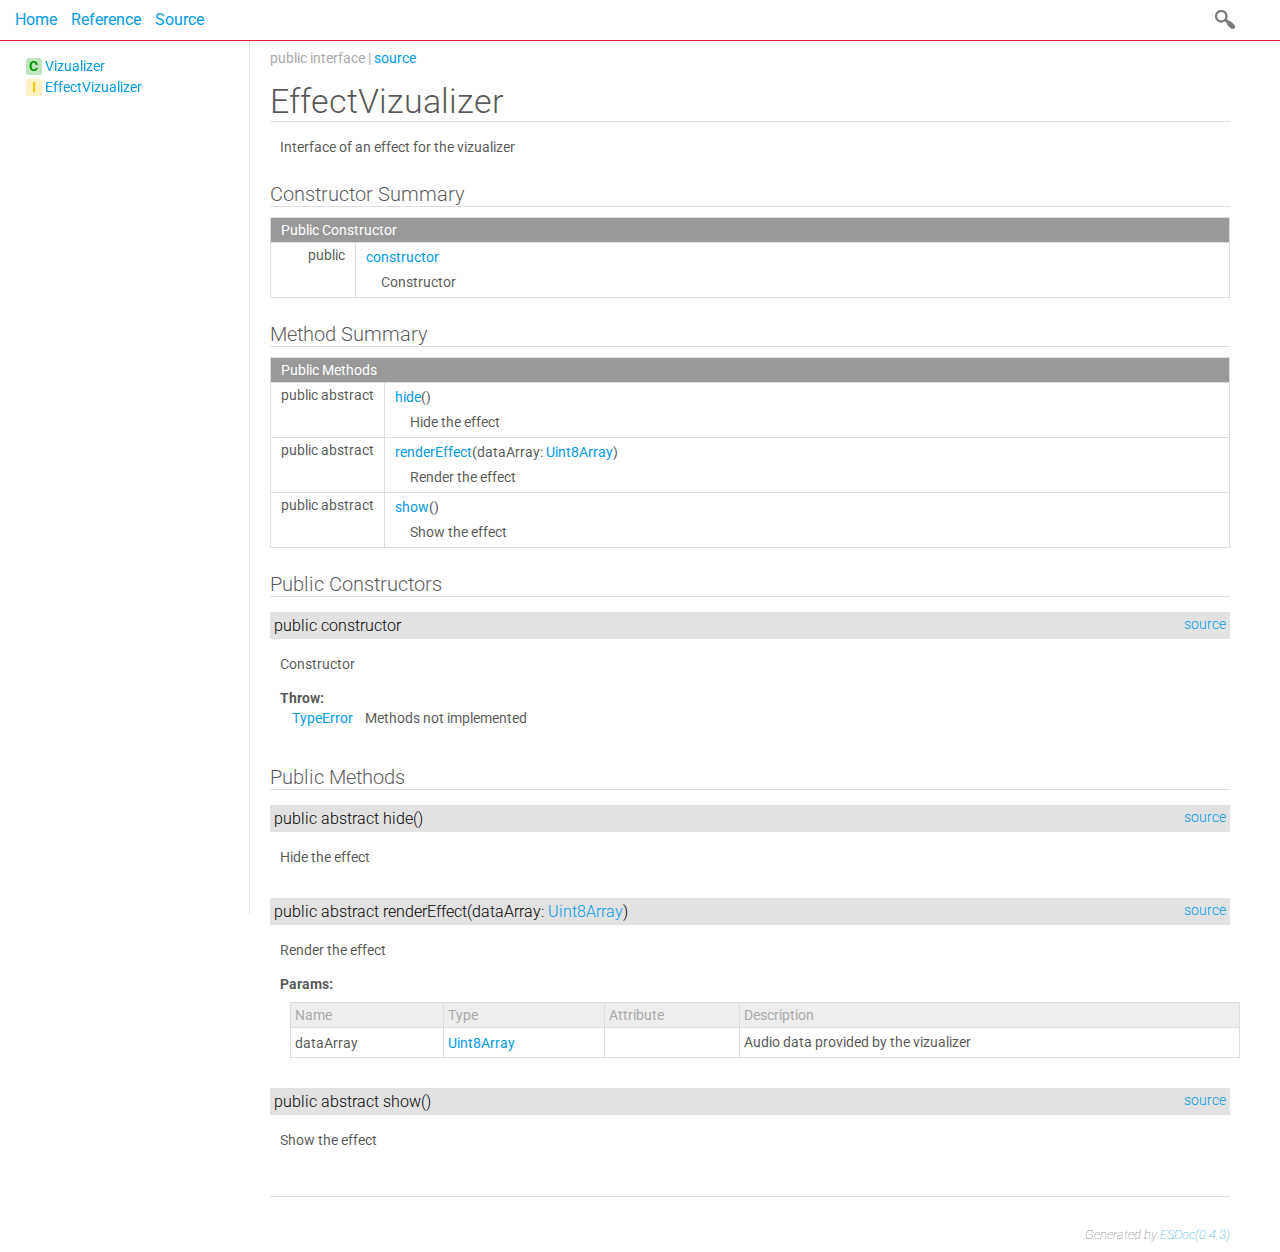
<file: documentation/class/src/effectVizualizer.es6.js~EffectVizualizer.html>
<!DOCTYPE html>
<html>
<head>
  <meta charset="utf-8">
  <base data-ice="baseUrl" href="../../">
  <title data-ice="title">EffectVizualizer | API Document</title>
  <link type="text/css" rel="stylesheet" href="css/style.css">
  <link type="text/css" rel="stylesheet" href="css/prettify-tomorrow.css">
  <script src="script/prettify/prettify.js"></script>
  
  
  <script src="script/manual.js"></script>
</head>
<body class="layout-container" data-ice="rootContainer">

<header>
  <a href="./">Home</a>
  
  <a href="identifiers.html">Reference</a>
  <a href="source.html">Source</a>
  
  
  <div class="search-box">
  <span>
    <img src="./image/search.png">
    <span class="search-input-edge"></span><input class="search-input"><span class="search-input-edge"></span>
  </span>
    <ul class="search-result"></ul>
  </div>
</header>

<nav class="navigation" data-ice="nav"><div>
  <ul>
    
  <li data-ice="doc"><span data-ice="kind" class="kind-class">C</span><span data-ice="name"><span><a href="class/src/vizualizer.es6.js~Vizualizer.html">Vizualizer</a></span></span></li>
<li data-ice="doc"><span data-ice="kind" class="kind-interface">I</span><span data-ice="name"><span><a href="class/src/effectVizualizer.es6.js~EffectVizualizer.html">EffectVizualizer</a></span></span></li>
</ul>
</div>
</nav>

<div class="content" data-ice="content"><div class="header-notice">
  <div data-ice="importPath" class="import-path"><pre class="prettyprint"><code data-ice="importPathCode"></code></pre></div>
  <span data-ice="access">public</span>
  <span data-ice="kind">interface</span>
  
  
  
  <span data-ice="source">| <span><a href="file/src/effectVizualizer.es6.js.html#lineNumber5">source</a></span></span>
</div>

<div class="self-detail detail">
  <h1 data-ice="name">EffectVizualizer</h1>

  

  
  
  
  
  
  
  
  
  

  
  
  <div class="description" data-ice="description"><p>Interface of an effect for the vizualizer</p>
</div>

  

  

  

  
</div>



<div data-ice="constructorSummary"><h2>Constructor Summary</h2><table class="summary" data-ice="summary">
  <thead><tr><td data-ice="title" colspan="3">Public Constructor</td></tr></thead>
  <tbody>
  
  <tr data-ice="target">
    <td>
      <span class="access" data-ice="access">public</span>
      
      
      
      <span class="override" data-ice="override"></span>
    </td>
    <td>
      <div>
        <p>
           <span data-ice="name"><span><a href="class/src/effectVizualizer.es6.js~EffectVizualizer.html#instance-constructor-constructor">constructor</a></span></span>
        </p>
      </div>
      <div>
        
        
        <div data-ice="description"><p>Constructor</p>
</div>
      </div>
    </td>
    <td>
      
      
    </td>
  </tr>
</tbody>
</table>
</div>

<div data-ice="methodSummary"><h2>Method Summary</h2><table class="summary" data-ice="summary">
  <thead><tr><td data-ice="title" colspan="3">Public Methods</td></tr></thead>
  <tbody>
  
  <tr data-ice="target">
    <td>
      <span class="access" data-ice="access">public</span>
      
      
      <span class="abstract" data-ice="abstract">abstract</span>
      <span class="override" data-ice="override"></span>
    </td>
    <td>
      <div>
        <p>
           <span data-ice="name"><span><a href="class/src/effectVizualizer.es6.js~EffectVizualizer.html#instance-method-hide">hide</a></span></span><span data-ice="signature">()</span>
        </p>
      </div>
      <div>
        
        
        <div data-ice="description"><p>Hide the effect</p>
</div>
      </div>
    </td>
    <td>
      
      
    </td>
  </tr>
<tr data-ice="target">
    <td>
      <span class="access" data-ice="access">public</span>
      
      
      <span class="abstract" data-ice="abstract">abstract</span>
      <span class="override" data-ice="override"></span>
    </td>
    <td>
      <div>
        <p>
           <span data-ice="name"><span><a href="class/src/effectVizualizer.es6.js~EffectVizualizer.html#instance-method-renderEffect">renderEffect</a></span></span><span data-ice="signature">(dataArray: <span><a href="https://developer.mozilla.org/en-US/docs/Web/JavaScript/Reference/Global_Objects/Uint8Array">Uint8Array</a></span>)</span>
        </p>
      </div>
      <div>
        
        
        <div data-ice="description"><p>Render the effect</p>
</div>
      </div>
    </td>
    <td>
      
      
    </td>
  </tr>
<tr data-ice="target">
    <td>
      <span class="access" data-ice="access">public</span>
      
      
      <span class="abstract" data-ice="abstract">abstract</span>
      <span class="override" data-ice="override"></span>
    </td>
    <td>
      <div>
        <p>
           <span data-ice="name"><span><a href="class/src/effectVizualizer.es6.js~EffectVizualizer.html#instance-method-show">show</a></span></span><span data-ice="signature">()</span>
        </p>
      </div>
      <div>
        
        
        <div data-ice="description"><p>Show the effect</p>
</div>
      </div>
    </td>
    <td>
      
      
    </td>
  </tr>
</tbody>
</table>
</div>





<div data-ice="constructorDetails"><h2 data-ice="title">Public Constructors</h2>

<div class="detail" data-ice="detail">
  <h3 data-ice="anchor" id="instance-constructor-constructor">
    <span class="access" data-ice="access">public</span>
    
    
    
    
    <span data-ice="name">constructor</span>
    <span class="right-info">
      
      
      <span data-ice="source"><span><a href="file/src/effectVizualizer.es6.js.html#lineNumber11">source</a></span></span>
    </span>
  </h3>

  
  
  
  <div data-ice="description"><p>Constructor</p>
</div>

  

  <div data-ice="properties">
</div>

  

  

  

  <div data-ice="throwWrap">
    <h4>Throw:</h4>
    <table>
      <tbody>
      
      <tr class="throw" data-ice="throw">
        <td><p data-ice="throwName"><span><a href="https://developer.mozilla.org/en-US/docs/Web/JavaScript/Reference/Global_Objects/TypeError">TypeError</a></span></p></td>
        <td data-ice="throwDesc"><p>Methods not implemented</p>
</td>
      </tr>
</tbody>
    </table>
  </div>

  

  

  
  
</div>
</div>

<div data-ice="methodDetails"><h2 data-ice="title">Public Methods</h2>

<div class="detail" data-ice="detail">
  <h3 data-ice="anchor" id="instance-method-hide">
    <span class="access" data-ice="access">public</span>
    
    
    <span class="abstract" data-ice="abstract">abstract</span>
    
    <span data-ice="name">hide</span><span data-ice="signature">()</span>
    <span class="right-info">
      
      
      <span data-ice="source"><span><a href="file/src/effectVizualizer.es6.js.html#lineNumber34">source</a></span></span>
    </span>
  </h3>

  
  
  
  <div data-ice="description"><p>Hide the effect</p>
</div>

  

  <div data-ice="properties">
</div>

  

  

  

  

  

  

  
  
</div>
<div class="detail" data-ice="detail">
  <h3 data-ice="anchor" id="instance-method-renderEffect">
    <span class="access" data-ice="access">public</span>
    
    
    <span class="abstract" data-ice="abstract">abstract</span>
    
    <span data-ice="name">renderEffect</span><span data-ice="signature">(dataArray: <span><a href="https://developer.mozilla.org/en-US/docs/Web/JavaScript/Reference/Global_Objects/Uint8Array">Uint8Array</a></span>)</span>
    <span class="right-info">
      
      
      <span data-ice="source"><span><a href="file/src/effectVizualizer.es6.js.html#lineNumber28">source</a></span></span>
    </span>
  </h3>

  
  
  
  <div data-ice="description"><p>Render the effect</p>
</div>

  

  <div data-ice="properties"><div data-ice="properties">
  <h4 data-ice="title">Params:</h4>
  <table class="params">
    <thead>
    <tr><td>Name</td><td>Type</td><td>Attribute</td><td>Description</td></tr>
    </thead>
    <tbody>
    
    <tr data-ice="property" data-depth="0">
      <td data-ice="name" data-depth="0">dataArray</td>
      <td data-ice="type"><span><a href="https://developer.mozilla.org/en-US/docs/Web/JavaScript/Reference/Global_Objects/Uint8Array">Uint8Array</a></span></td>
      <td data-ice="appendix"></td>
      <td data-ice="description"><p>Audio data provided by the vizualizer</p>
</td>
    </tr>
</tbody>
  </table>
</div>
</div>

  

  

  

  

  

  

  
  
</div>
<div class="detail" data-ice="detail">
  <h3 data-ice="anchor" id="instance-method-show">
    <span class="access" data-ice="access">public</span>
    
    
    <span class="abstract" data-ice="abstract">abstract</span>
    
    <span data-ice="name">show</span><span data-ice="signature">()</span>
    <span class="right-info">
      
      
      <span data-ice="source"><span><a href="file/src/effectVizualizer.es6.js.html#lineNumber40">source</a></span></span>
    </span>
  </h3>

  
  
  
  <div data-ice="description"><p>Show the effect</p>
</div>

  

  <div data-ice="properties">
</div>

  

  

  

  

  

  

  
  
</div>
</div>
</div>

<footer class="footer">
  Generated by <a href="https://esdoc.org">ESDoc<span data-ice="esdocVersion">(0.4.3)</span></a>
</footer>

<script src="script/search_index.js"></script>
<script src="script/search.js"></script>
<script src="script/pretty-print.js"></script>
<script src="script/inherited-summary.js"></script>
<script src="script/test-summary.js"></script>
<script src="script/inner-link.js"></script>
<script src="script/patch-for-local.js"></script>
</body>
</html>
</file>
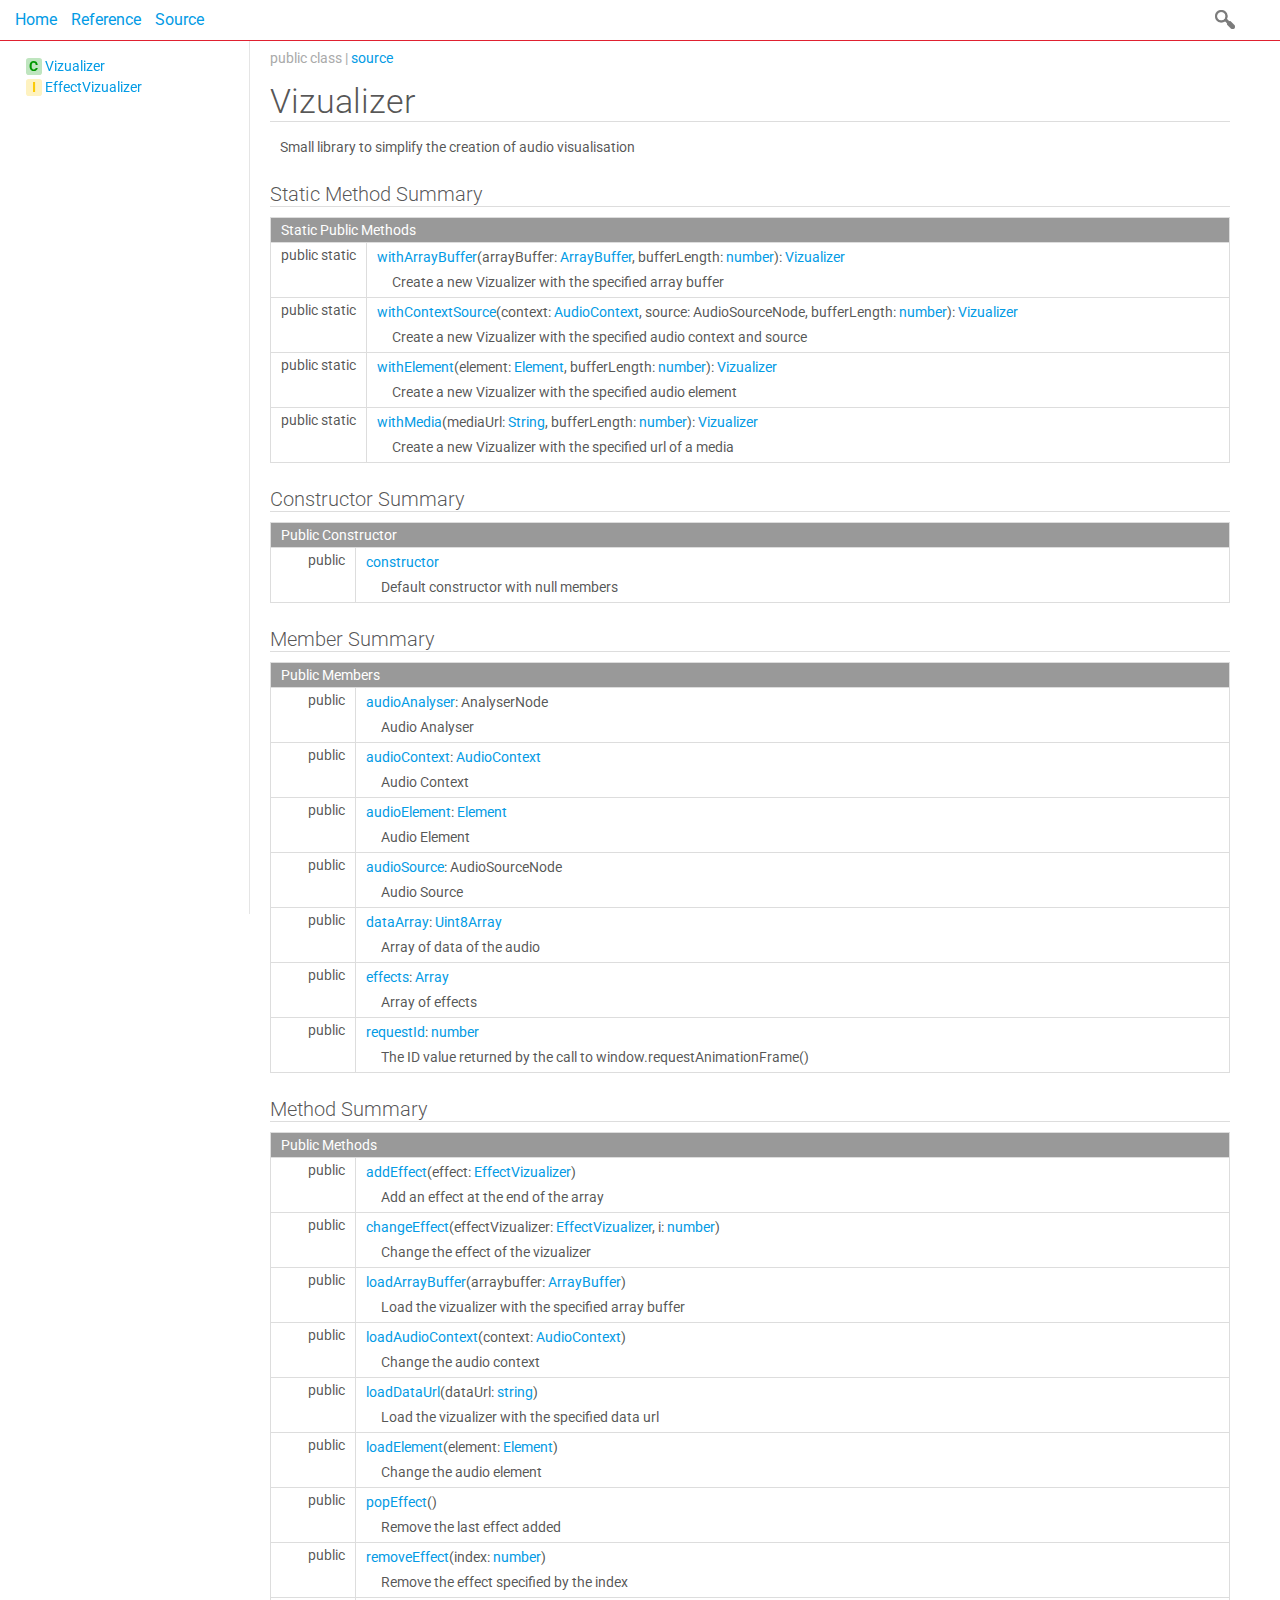
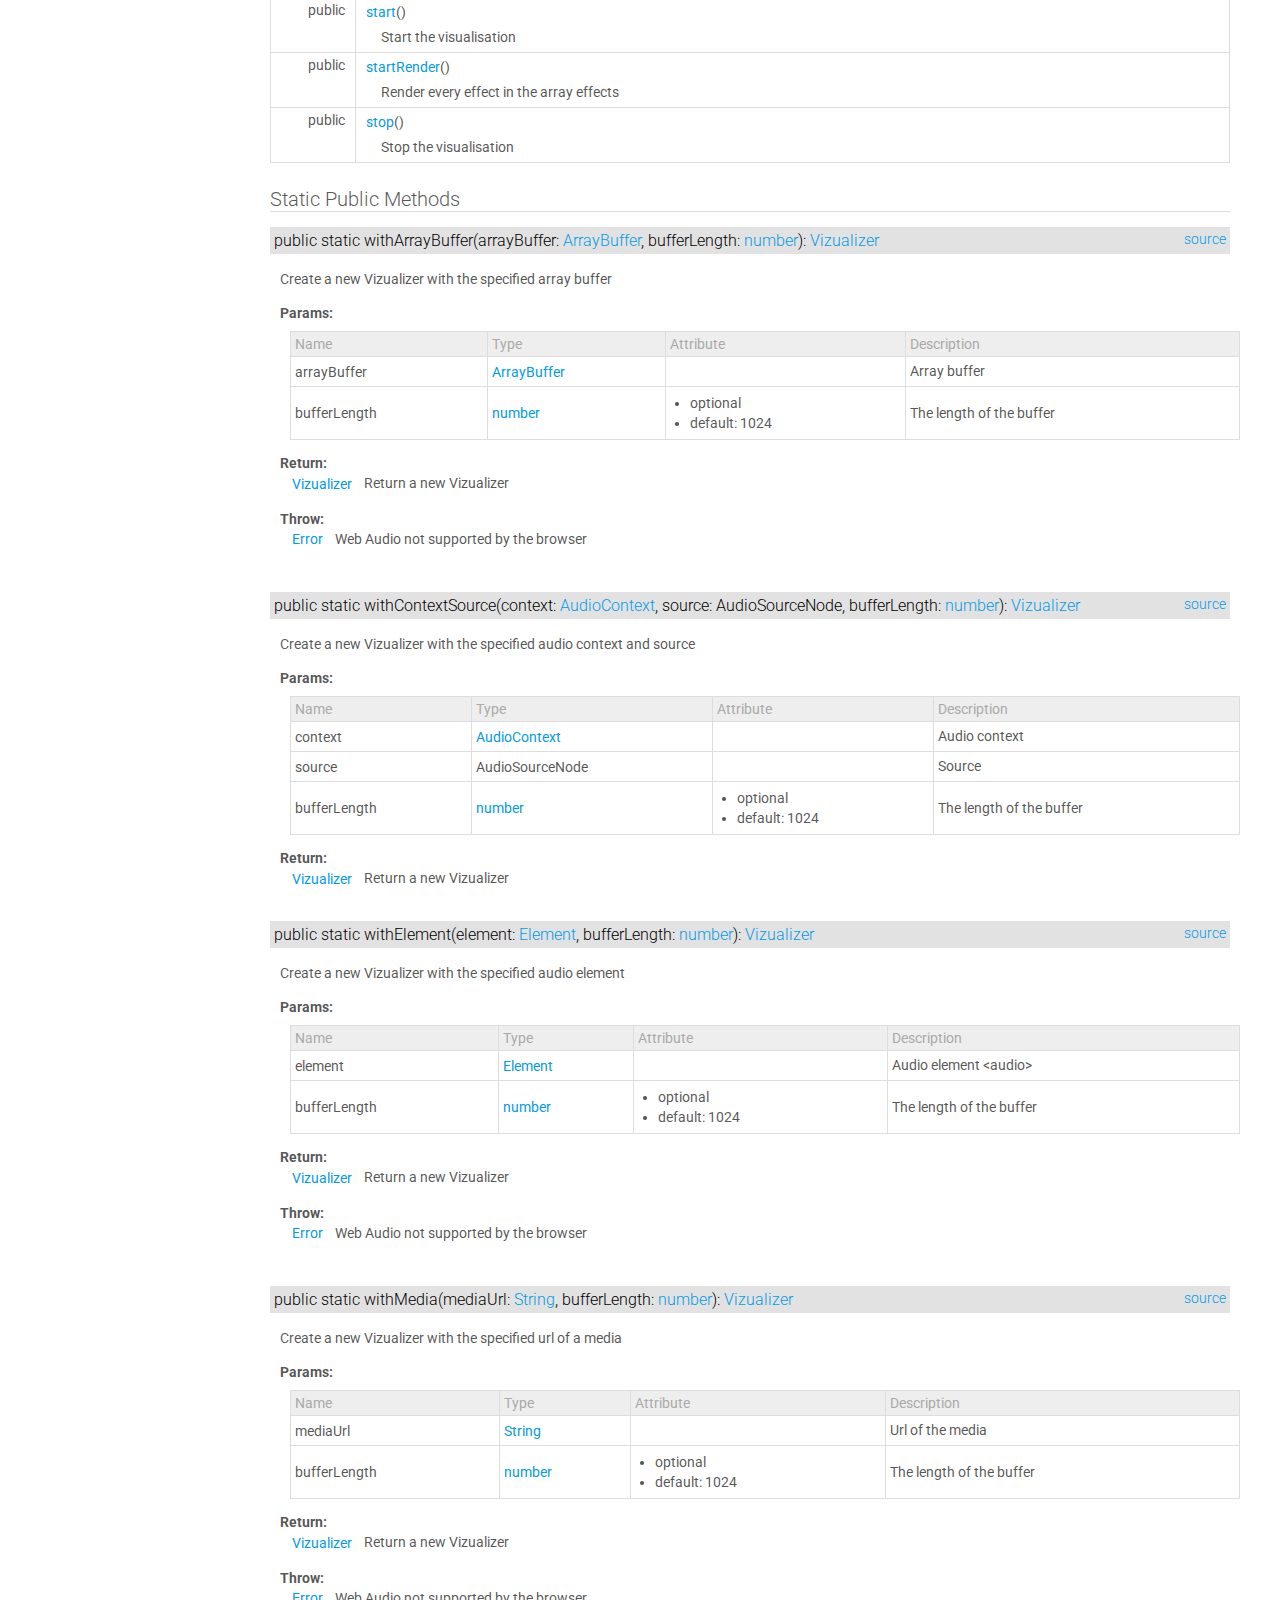
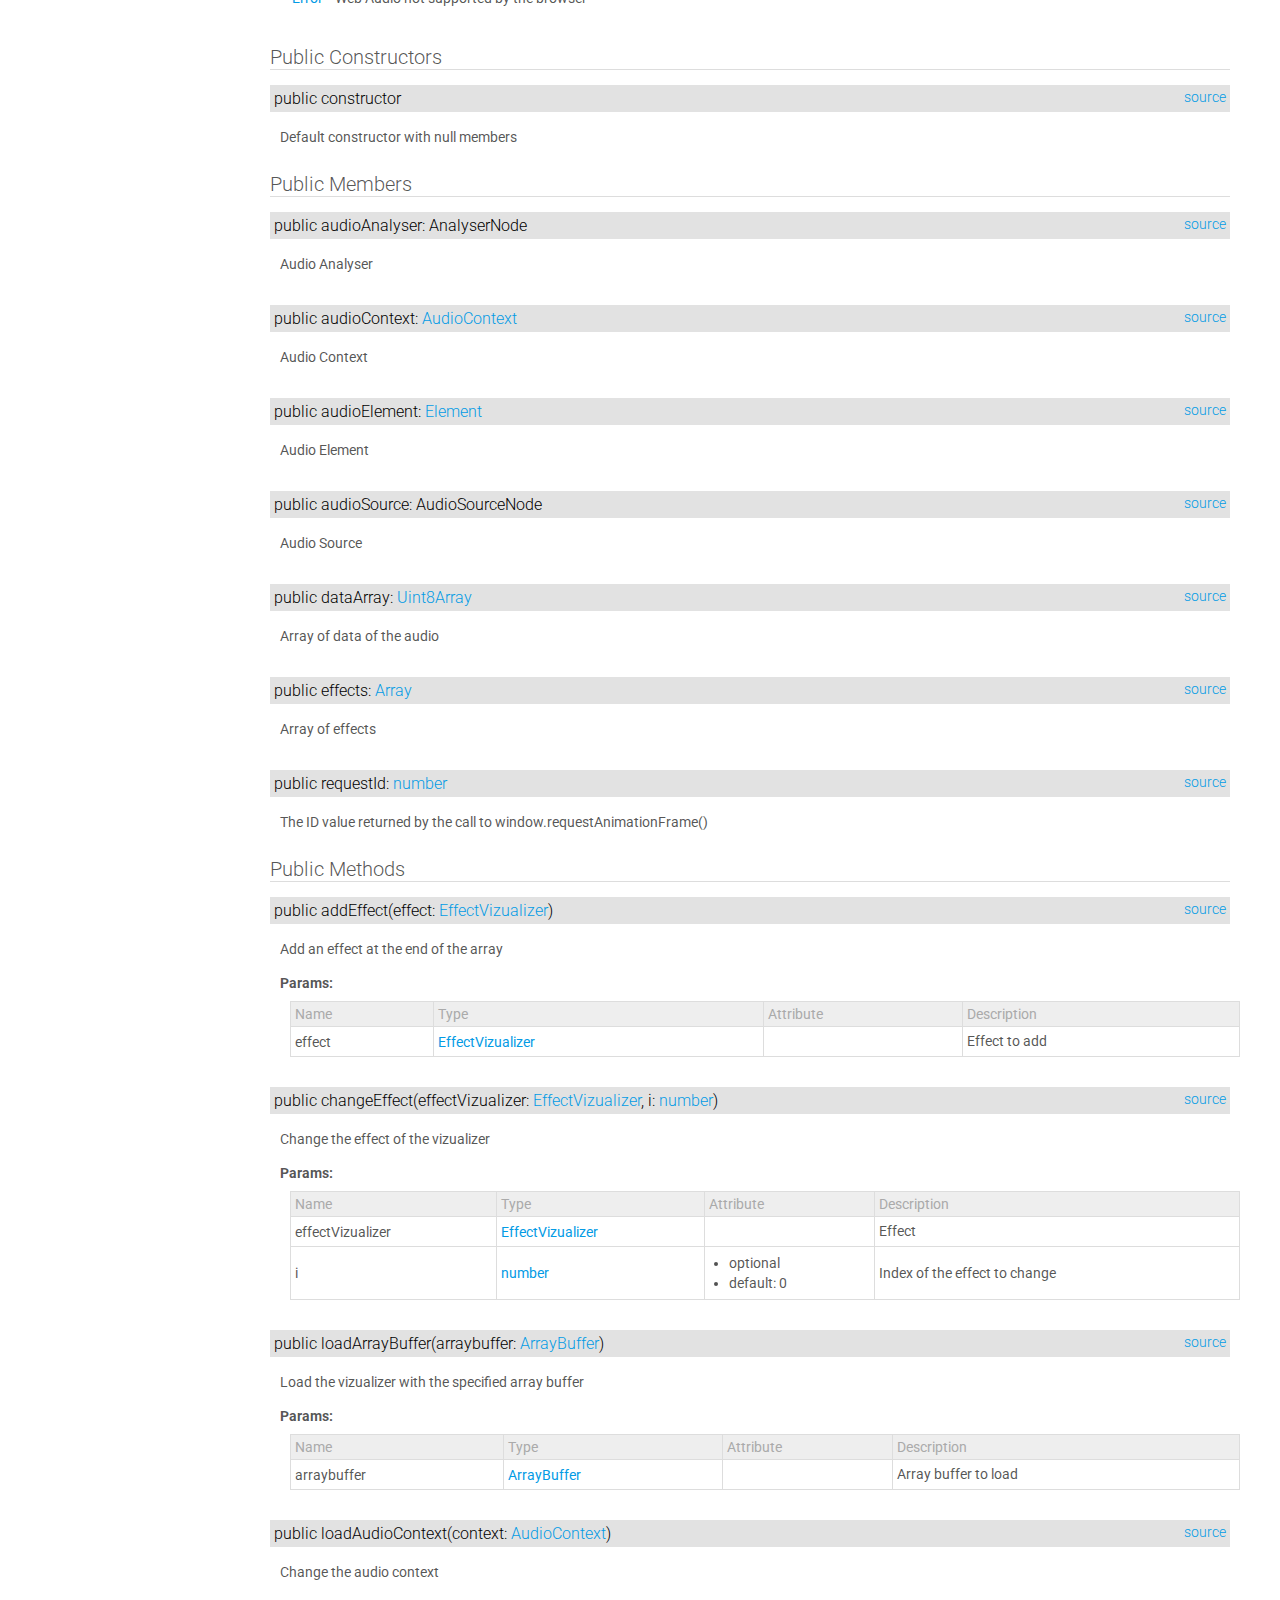
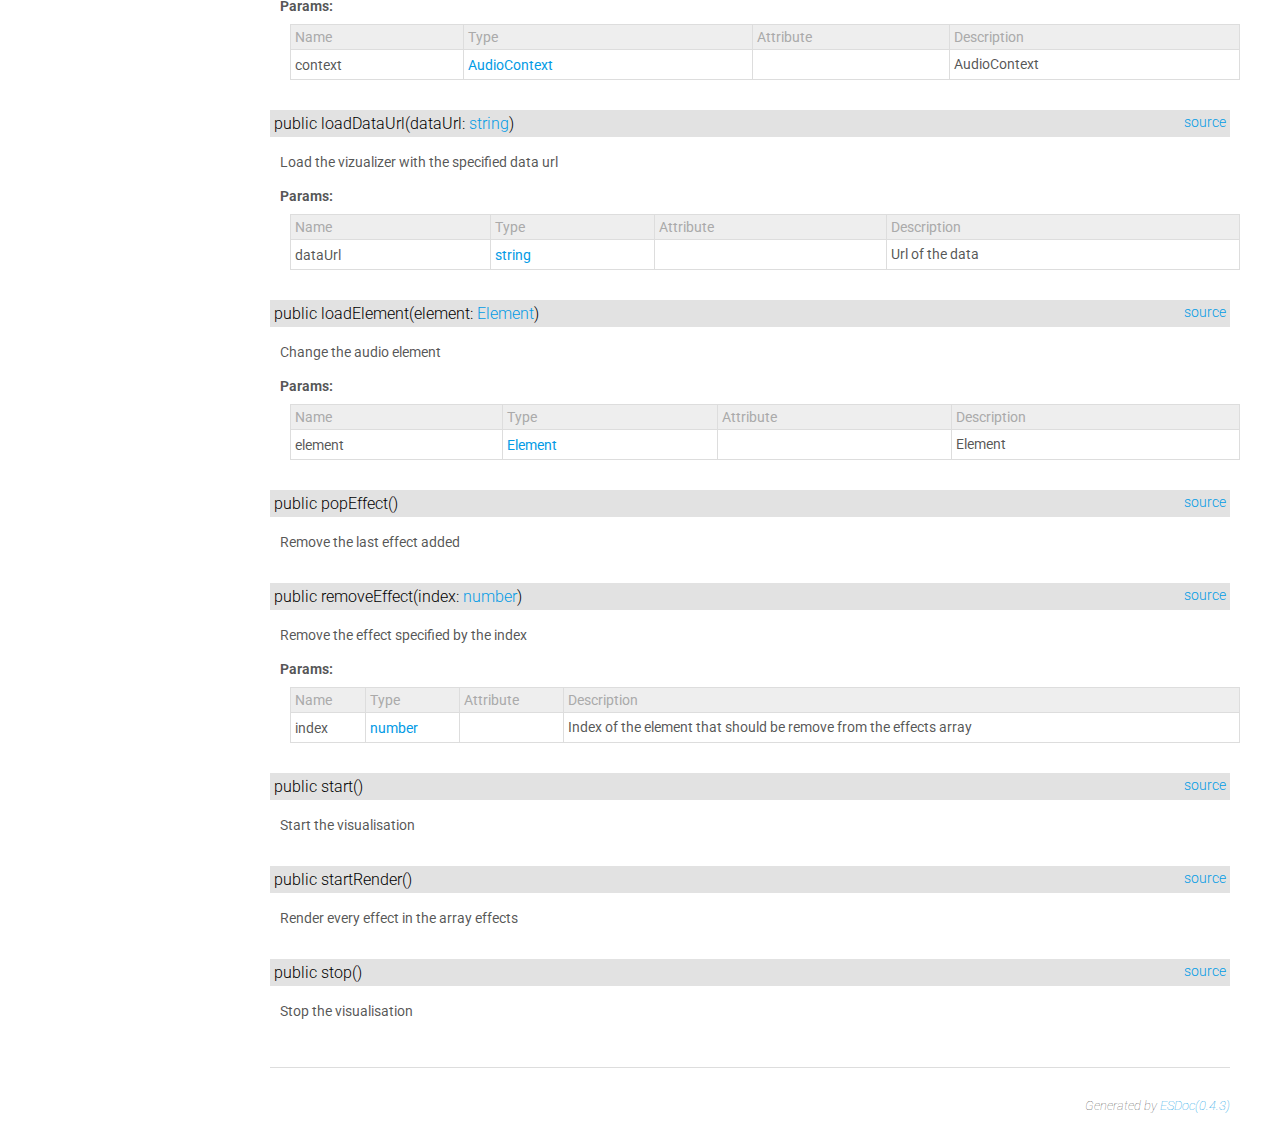
<file: documentation/class/src/vizualizer.es6.js~Vizualizer.html>
<!DOCTYPE html>
<html>
<head>
  <meta charset="utf-8">
  <base data-ice="baseUrl" href="../../">
  <title data-ice="title">Vizualizer | API Document</title>
  <link type="text/css" rel="stylesheet" href="css/style.css">
  <link type="text/css" rel="stylesheet" href="css/prettify-tomorrow.css">
  <script src="script/prettify/prettify.js"></script>
  
  
  <script src="script/manual.js"></script>
</head>
<body class="layout-container" data-ice="rootContainer">

<header>
  <a href="./">Home</a>
  
  <a href="identifiers.html">Reference</a>
  <a href="source.html">Source</a>
  
  
  <div class="search-box">
  <span>
    <img src="./image/search.png">
    <span class="search-input-edge"></span><input class="search-input"><span class="search-input-edge"></span>
  </span>
    <ul class="search-result"></ul>
  </div>
</header>

<nav class="navigation" data-ice="nav"><div>
  <ul>
    
  <li data-ice="doc"><span data-ice="kind" class="kind-class">C</span><span data-ice="name"><span><a href="class/src/vizualizer.es6.js~Vizualizer.html">Vizualizer</a></span></span></li>
<li data-ice="doc"><span data-ice="kind" class="kind-interface">I</span><span data-ice="name"><span><a href="class/src/effectVizualizer.es6.js~EffectVizualizer.html">EffectVizualizer</a></span></span></li>
</ul>
</div>
</nav>

<div class="content" data-ice="content"><div class="header-notice">
  <div data-ice="importPath" class="import-path"><pre class="prettyprint"><code data-ice="importPathCode"></code></pre></div>
  <span data-ice="access">public</span>
  <span data-ice="kind">class</span>
  
  
  
  <span data-ice="source">| <span><a href="file/src/vizualizer.es6.js.html#lineNumber5">source</a></span></span>
</div>

<div class="self-detail detail">
  <h1 data-ice="name">Vizualizer</h1>

  

  
  
  
  
  
  
  
  
  

  
  
  <div class="description" data-ice="description"><p>Small library to simplify the creation of audio visualisation</p>
</div>

  

  

  

  
</div>


<div data-ice="staticMethodSummary"><h2>Static Method Summary</h2><table class="summary" data-ice="summary">
  <thead><tr><td data-ice="title" colspan="3">Static Public Methods</td></tr></thead>
  <tbody>
  
  <tr data-ice="target">
    <td>
      <span class="access" data-ice="access">public</span>
      <span data-ice="static">static</span>
      
      
      <span class="override" data-ice="override"></span>
    </td>
    <td>
      <div>
        <p>
           <span data-ice="name"><span><a href="class/src/vizualizer.es6.js~Vizualizer.html#static-method-withArrayBuffer">withArrayBuffer</a></span></span><span data-ice="signature">(arrayBuffer: <span><a href="https://developer.mozilla.org/en-US/docs/Web/JavaScript/Reference/Global_Objects/ArrayBuffer">ArrayBuffer</a></span>, bufferLength: <span><a href="https://developer.mozilla.org/en-US/docs/Web/JavaScript/Reference/Global_Objects/Number">number</a></span>): <span><a href="class/src/vizualizer.es6.js~Vizualizer.html">Vizualizer</a></span></span>
        </p>
      </div>
      <div>
        
        
        <div data-ice="description"><p>Create a new Vizualizer with the specified array buffer</p>
</div>
      </div>
    </td>
    <td>
      
      
    </td>
  </tr>
<tr data-ice="target">
    <td>
      <span class="access" data-ice="access">public</span>
      <span data-ice="static">static</span>
      
      
      <span class="override" data-ice="override"></span>
    </td>
    <td>
      <div>
        <p>
           <span data-ice="name"><span><a href="class/src/vizualizer.es6.js~Vizualizer.html#static-method-withContextSource">withContextSource</a></span></span><span data-ice="signature">(context: <span><a href="https://developer.mozilla.org/en/docs/Web/API/AudioContext">AudioContext</a></span>, source: <span>AudioSourceNode</span>, bufferLength: <span><a href="https://developer.mozilla.org/en-US/docs/Web/JavaScript/Reference/Global_Objects/Number">number</a></span>): <span><a href="class/src/vizualizer.es6.js~Vizualizer.html">Vizualizer</a></span></span>
        </p>
      </div>
      <div>
        
        
        <div data-ice="description"><p>Create a new Vizualizer with the specified audio context and source</p>
</div>
      </div>
    </td>
    <td>
      
      
    </td>
  </tr>
<tr data-ice="target">
    <td>
      <span class="access" data-ice="access">public</span>
      <span data-ice="static">static</span>
      
      
      <span class="override" data-ice="override"></span>
    </td>
    <td>
      <div>
        <p>
           <span data-ice="name"><span><a href="class/src/vizualizer.es6.js~Vizualizer.html#static-method-withElement">withElement</a></span></span><span data-ice="signature">(element: <span><a href="https://developer.mozilla.org/en-US/docs/Web/API/Element">Element</a></span>, bufferLength: <span><a href="https://developer.mozilla.org/en-US/docs/Web/JavaScript/Reference/Global_Objects/Number">number</a></span>): <span><a href="class/src/vizualizer.es6.js~Vizualizer.html">Vizualizer</a></span></span>
        </p>
      </div>
      <div>
        
        
        <div data-ice="description"><p>Create a new Vizualizer with the specified audio element</p>
</div>
      </div>
    </td>
    <td>
      
      
    </td>
  </tr>
<tr data-ice="target">
    <td>
      <span class="access" data-ice="access">public</span>
      <span data-ice="static">static</span>
      
      
      <span class="override" data-ice="override"></span>
    </td>
    <td>
      <div>
        <p>
           <span data-ice="name"><span><a href="class/src/vizualizer.es6.js~Vizualizer.html#static-method-withMedia">withMedia</a></span></span><span data-ice="signature">(mediaUrl: <span><a href="https://developer.mozilla.org/en-US/docs/Web/JavaScript/Reference/Global_Objects/String">String</a></span>, bufferLength: <span><a href="https://developer.mozilla.org/en-US/docs/Web/JavaScript/Reference/Global_Objects/Number">number</a></span>): <span><a href="class/src/vizualizer.es6.js~Vizualizer.html">Vizualizer</a></span></span>
        </p>
      </div>
      <div>
        
        
        <div data-ice="description"><p>Create a new Vizualizer with the specified url of a media</p>
</div>
      </div>
    </td>
    <td>
      
      
    </td>
  </tr>
</tbody>
</table>
</div>
<div data-ice="constructorSummary"><h2>Constructor Summary</h2><table class="summary" data-ice="summary">
  <thead><tr><td data-ice="title" colspan="3">Public Constructor</td></tr></thead>
  <tbody>
  
  <tr data-ice="target">
    <td>
      <span class="access" data-ice="access">public</span>
      
      
      
      <span class="override" data-ice="override"></span>
    </td>
    <td>
      <div>
        <p>
           <span data-ice="name"><span><a href="class/src/vizualizer.es6.js~Vizualizer.html#instance-constructor-constructor">constructor</a></span></span>
        </p>
      </div>
      <div>
        
        
        <div data-ice="description"><p>Default constructor with null members</p>
</div>
      </div>
    </td>
    <td>
      
      
    </td>
  </tr>
</tbody>
</table>
</div>
<div data-ice="memberSummary"><h2>Member Summary</h2><table class="summary" data-ice="summary">
  <thead><tr><td data-ice="title" colspan="3">Public Members</td></tr></thead>
  <tbody>
  
  <tr data-ice="target">
    <td>
      <span class="access" data-ice="access">public</span>
      
      
      
      <span class="override" data-ice="override"></span>
    </td>
    <td>
      <div>
        <p>
           <span data-ice="name"><span><a href="class/src/vizualizer.es6.js~Vizualizer.html#instance-member-audioAnalyser">audioAnalyser</a></span></span><span data-ice="signature">: <span>AnalyserNode</span></span>
        </p>
      </div>
      <div>
        
        
        <div data-ice="description"><p>Audio Analyser</p>
</div>
      </div>
    </td>
    <td>
      
      
    </td>
  </tr>
<tr data-ice="target">
    <td>
      <span class="access" data-ice="access">public</span>
      
      
      
      <span class="override" data-ice="override"></span>
    </td>
    <td>
      <div>
        <p>
           <span data-ice="name"><span><a href="class/src/vizualizer.es6.js~Vizualizer.html#instance-member-audioContext">audioContext</a></span></span><span data-ice="signature">: <span><a href="https://developer.mozilla.org/en/docs/Web/API/AudioContext">AudioContext</a></span></span>
        </p>
      </div>
      <div>
        
        
        <div data-ice="description"><p>Audio Context</p>
</div>
      </div>
    </td>
    <td>
      
      
    </td>
  </tr>
<tr data-ice="target">
    <td>
      <span class="access" data-ice="access">public</span>
      
      
      
      <span class="override" data-ice="override"></span>
    </td>
    <td>
      <div>
        <p>
           <span data-ice="name"><span><a href="class/src/vizualizer.es6.js~Vizualizer.html#instance-member-audioElement">audioElement</a></span></span><span data-ice="signature">: <span><a href="https://developer.mozilla.org/en-US/docs/Web/API/Element">Element</a></span></span>
        </p>
      </div>
      <div>
        
        
        <div data-ice="description"><p>Audio Element</p>
</div>
      </div>
    </td>
    <td>
      
      
    </td>
  </tr>
<tr data-ice="target">
    <td>
      <span class="access" data-ice="access">public</span>
      
      
      
      <span class="override" data-ice="override"></span>
    </td>
    <td>
      <div>
        <p>
           <span data-ice="name"><span><a href="class/src/vizualizer.es6.js~Vizualizer.html#instance-member-audioSource">audioSource</a></span></span><span data-ice="signature">: <span>AudioSourceNode</span></span>
        </p>
      </div>
      <div>
        
        
        <div data-ice="description"><p>Audio Source</p>
</div>
      </div>
    </td>
    <td>
      
      
    </td>
  </tr>
<tr data-ice="target">
    <td>
      <span class="access" data-ice="access">public</span>
      
      
      
      <span class="override" data-ice="override"></span>
    </td>
    <td>
      <div>
        <p>
           <span data-ice="name"><span><a href="class/src/vizualizer.es6.js~Vizualizer.html#instance-member-dataArray">dataArray</a></span></span><span data-ice="signature">: <span><a href="https://developer.mozilla.org/en-US/docs/Web/JavaScript/Reference/Global_Objects/Uint8Array">Uint8Array</a></span></span>
        </p>
      </div>
      <div>
        
        
        <div data-ice="description"><p>Array of data of the audio</p>
</div>
      </div>
    </td>
    <td>
      
      
    </td>
  </tr>
<tr data-ice="target">
    <td>
      <span class="access" data-ice="access">public</span>
      
      
      
      <span class="override" data-ice="override"></span>
    </td>
    <td>
      <div>
        <p>
           <span data-ice="name"><span><a href="class/src/vizualizer.es6.js~Vizualizer.html#instance-member-effects">effects</a></span></span><span data-ice="signature">: <span><a href="https://developer.mozilla.org/en-US/docs/Web/JavaScript/Reference/Global_Objects/Array">Array</a></span></span>
        </p>
      </div>
      <div>
        
        
        <div data-ice="description"><p>Array of effects</p>
</div>
      </div>
    </td>
    <td>
      
      
    </td>
  </tr>
<tr data-ice="target">
    <td>
      <span class="access" data-ice="access">public</span>
      
      
      
      <span class="override" data-ice="override"></span>
    </td>
    <td>
      <div>
        <p>
           <span data-ice="name"><span><a href="class/src/vizualizer.es6.js~Vizualizer.html#instance-member-requestId">requestId</a></span></span><span data-ice="signature">: <span><a href="https://developer.mozilla.org/en-US/docs/Web/JavaScript/Reference/Global_Objects/Number">number</a></span></span>
        </p>
      </div>
      <div>
        
        
        <div data-ice="description"><p>The ID value returned by the call to window.requestAnimationFrame()</p>
</div>
      </div>
    </td>
    <td>
      
      
    </td>
  </tr>
</tbody>
</table>
</div>
<div data-ice="methodSummary"><h2>Method Summary</h2><table class="summary" data-ice="summary">
  <thead><tr><td data-ice="title" colspan="3">Public Methods</td></tr></thead>
  <tbody>
  
  <tr data-ice="target">
    <td>
      <span class="access" data-ice="access">public</span>
      
      
      
      <span class="override" data-ice="override"></span>
    </td>
    <td>
      <div>
        <p>
           <span data-ice="name"><span><a href="class/src/vizualizer.es6.js~Vizualizer.html#instance-method-addEffect">addEffect</a></span></span><span data-ice="signature">(effect: <span><a href="class/src/effectVizualizer.es6.js~EffectVizualizer.html">EffectVizualizer</a></span>)</span>
        </p>
      </div>
      <div>
        
        
        <div data-ice="description"><p>Add an effect at the end of the array</p>
</div>
      </div>
    </td>
    <td>
      
      
    </td>
  </tr>
<tr data-ice="target">
    <td>
      <span class="access" data-ice="access">public</span>
      
      
      
      <span class="override" data-ice="override"></span>
    </td>
    <td>
      <div>
        <p>
           <span data-ice="name"><span><a href="class/src/vizualizer.es6.js~Vizualizer.html#instance-method-changeEffect">changeEffect</a></span></span><span data-ice="signature">(effectVizualizer: <span><a href="class/src/effectVizualizer.es6.js~EffectVizualizer.html">EffectVizualizer</a></span>, i: <span><a href="https://developer.mozilla.org/en-US/docs/Web/JavaScript/Reference/Global_Objects/Number">number</a></span>)</span>
        </p>
      </div>
      <div>
        
        
        <div data-ice="description"><p>Change the effect of the vizualizer</p>
</div>
      </div>
    </td>
    <td>
      
      
    </td>
  </tr>
<tr data-ice="target">
    <td>
      <span class="access" data-ice="access">public</span>
      
      
      
      <span class="override" data-ice="override"></span>
    </td>
    <td>
      <div>
        <p>
           <span data-ice="name"><span><a href="class/src/vizualizer.es6.js~Vizualizer.html#instance-method-loadArrayBuffer">loadArrayBuffer</a></span></span><span data-ice="signature">(arraybuffer: <span><a href="https://developer.mozilla.org/en-US/docs/Web/JavaScript/Reference/Global_Objects/ArrayBuffer">ArrayBuffer</a></span>)</span>
        </p>
      </div>
      <div>
        
        
        <div data-ice="description"><p>Load the vizualizer with the specified array buffer</p>
</div>
      </div>
    </td>
    <td>
      
      
    </td>
  </tr>
<tr data-ice="target">
    <td>
      <span class="access" data-ice="access">public</span>
      
      
      
      <span class="override" data-ice="override"></span>
    </td>
    <td>
      <div>
        <p>
           <span data-ice="name"><span><a href="class/src/vizualizer.es6.js~Vizualizer.html#instance-method-loadAudioContext">loadAudioContext</a></span></span><span data-ice="signature">(context: <span><a href="https://developer.mozilla.org/en/docs/Web/API/AudioContext">AudioContext</a></span>)</span>
        </p>
      </div>
      <div>
        
        
        <div data-ice="description"><p>Change the audio context</p>
</div>
      </div>
    </td>
    <td>
      
      
    </td>
  </tr>
<tr data-ice="target">
    <td>
      <span class="access" data-ice="access">public</span>
      
      
      
      <span class="override" data-ice="override"></span>
    </td>
    <td>
      <div>
        <p>
           <span data-ice="name"><span><a href="class/src/vizualizer.es6.js~Vizualizer.html#instance-method-loadDataUrl">loadDataUrl</a></span></span><span data-ice="signature">(dataUrl: <span><a href="https://developer.mozilla.org/en-US/docs/Web/JavaScript/Reference/Global_Objects/String">string</a></span>)</span>
        </p>
      </div>
      <div>
        
        
        <div data-ice="description"><p>Load the vizualizer with the specified data url</p>
</div>
      </div>
    </td>
    <td>
      
      
    </td>
  </tr>
<tr data-ice="target">
    <td>
      <span class="access" data-ice="access">public</span>
      
      
      
      <span class="override" data-ice="override"></span>
    </td>
    <td>
      <div>
        <p>
           <span data-ice="name"><span><a href="class/src/vizualizer.es6.js~Vizualizer.html#instance-method-loadElement">loadElement</a></span></span><span data-ice="signature">(element: <span><a href="https://developer.mozilla.org/en-US/docs/Web/API/Element">Element</a></span>)</span>
        </p>
      </div>
      <div>
        
        
        <div data-ice="description"><p>Change the audio element</p>
</div>
      </div>
    </td>
    <td>
      
      
    </td>
  </tr>
<tr data-ice="target">
    <td>
      <span class="access" data-ice="access">public</span>
      
      
      
      <span class="override" data-ice="override"></span>
    </td>
    <td>
      <div>
        <p>
           <span data-ice="name"><span><a href="class/src/vizualizer.es6.js~Vizualizer.html#instance-method-popEffect">popEffect</a></span></span><span data-ice="signature">()</span>
        </p>
      </div>
      <div>
        
        
        <div data-ice="description"><p>Remove the last effect added</p>
</div>
      </div>
    </td>
    <td>
      
      
    </td>
  </tr>
<tr data-ice="target">
    <td>
      <span class="access" data-ice="access">public</span>
      
      
      
      <span class="override" data-ice="override"></span>
    </td>
    <td>
      <div>
        <p>
           <span data-ice="name"><span><a href="class/src/vizualizer.es6.js~Vizualizer.html#instance-method-removeEffect">removeEffect</a></span></span><span data-ice="signature">(index: <span><a href="https://developer.mozilla.org/en-US/docs/Web/JavaScript/Reference/Global_Objects/Number">number</a></span>)</span>
        </p>
      </div>
      <div>
        
        
        <div data-ice="description"><p>Remove the effect specified by the index</p>
</div>
      </div>
    </td>
    <td>
      
      
    </td>
  </tr>
<tr data-ice="target">
    <td>
      <span class="access" data-ice="access">public</span>
      
      
      
      <span class="override" data-ice="override"></span>
    </td>
    <td>
      <div>
        <p>
           <span data-ice="name"><span><a href="class/src/vizualizer.es6.js~Vizualizer.html#instance-method-start">start</a></span></span><span data-ice="signature">()</span>
        </p>
      </div>
      <div>
        
        
        <div data-ice="description"><p>Start the visualisation</p>
</div>
      </div>
    </td>
    <td>
      
      
    </td>
  </tr>
<tr data-ice="target">
    <td>
      <span class="access" data-ice="access">public</span>
      
      
      
      <span class="override" data-ice="override"></span>
    </td>
    <td>
      <div>
        <p>
           <span data-ice="name"><span><a href="class/src/vizualizer.es6.js~Vizualizer.html#instance-method-startRender">startRender</a></span></span><span data-ice="signature">()</span>
        </p>
      </div>
      <div>
        
        
        <div data-ice="description"><p>Render every effect in the array effects</p>
</div>
      </div>
    </td>
    <td>
      
      
    </td>
  </tr>
<tr data-ice="target">
    <td>
      <span class="access" data-ice="access">public</span>
      
      
      
      <span class="override" data-ice="override"></span>
    </td>
    <td>
      <div>
        <p>
           <span data-ice="name"><span><a href="class/src/vizualizer.es6.js~Vizualizer.html#instance-method-stop">stop</a></span></span><span data-ice="signature">()</span>
        </p>
      </div>
      <div>
        
        
        <div data-ice="description"><p>Stop the visualisation</p>
</div>
      </div>
    </td>
    <td>
      
      
    </td>
  </tr>
</tbody>
</table>
</div>




<div data-ice="staticMethodDetails"><h2 data-ice="title">Static Public Methods</h2>

<div class="detail" data-ice="detail">
  <h3 data-ice="anchor" id="static-method-withArrayBuffer">
    <span class="access" data-ice="access">public</span>
    <span data-ice="static">static</span>
    
    
    
    <span data-ice="name">withArrayBuffer</span><span data-ice="signature">(arrayBuffer: <span><a href="https://developer.mozilla.org/en-US/docs/Web/JavaScript/Reference/Global_Objects/ArrayBuffer">ArrayBuffer</a></span>, bufferLength: <span><a href="https://developer.mozilla.org/en-US/docs/Web/JavaScript/Reference/Global_Objects/Number">number</a></span>): <span><a href="class/src/vizualizer.es6.js~Vizualizer.html">Vizualizer</a></span></span>
    <span class="right-info">
      
      
      <span data-ice="source"><span><a href="file/src/vizualizer.es6.js.html#lineNumber130">source</a></span></span>
    </span>
  </h3>

  
  
  
  <div data-ice="description"><p>Create a new Vizualizer with the specified array buffer</p>
</div>

  

  <div data-ice="properties"><div data-ice="properties">
  <h4 data-ice="title">Params:</h4>
  <table class="params">
    <thead>
    <tr><td>Name</td><td>Type</td><td>Attribute</td><td>Description</td></tr>
    </thead>
    <tbody>
    
    <tr data-ice="property" data-depth="0">
      <td data-ice="name" data-depth="0">arrayBuffer</td>
      <td data-ice="type"><span><a href="https://developer.mozilla.org/en-US/docs/Web/JavaScript/Reference/Global_Objects/ArrayBuffer">ArrayBuffer</a></span></td>
      <td data-ice="appendix"></td>
      <td data-ice="description"><p>Array buffer</p>
</td>
    </tr>
<tr data-ice="property" data-depth="0">
      <td data-ice="name" data-depth="0">bufferLength</td>
      <td data-ice="type"><span><a href="https://developer.mozilla.org/en-US/docs/Web/JavaScript/Reference/Global_Objects/Number">number</a></span></td>
      <td data-ice="appendix"><ul><li>optional</li>
<li>default: 1024</li></ul></td>
      <td data-ice="description"><p>The length of the buffer</p>
</td>
    </tr>
</tbody>
  </table>
</div>
</div>

  <div class="return-params" data-ice="returnParams">
    <h4>Return:</h4>
    <table>
      <tr>
        <td class="return-type" data-ice="returnType"><span><a href="class/src/vizualizer.es6.js~Vizualizer.html">Vizualizer</a></span></td>
        <td class="return-desc" data-ice="returnDescription"><p>Return a new Vizualizer</p>
</td>
      </tr>
    </table>
    <div data-ice="returnProperties">
</div>
  </div>

  

  

  <div data-ice="throwWrap">
    <h4>Throw:</h4>
    <table>
      <tbody>
      
      <tr class="throw" data-ice="throw">
        <td><p data-ice="throwName"><span><a href="https://developer.mozilla.org/en-US/docs/Web/JavaScript/Reference/Global_Objects/Error">Error</a></span></p></td>
        <td data-ice="throwDesc"><p>Web Audio not supported by the browser</p>
</td>
      </tr>
</tbody>
    </table>
  </div>

  

  

  
  
</div>
<div class="detail" data-ice="detail">
  <h3 data-ice="anchor" id="static-method-withContextSource">
    <span class="access" data-ice="access">public</span>
    <span data-ice="static">static</span>
    
    
    
    <span data-ice="name">withContextSource</span><span data-ice="signature">(context: <span><a href="https://developer.mozilla.org/en/docs/Web/API/AudioContext">AudioContext</a></span>, source: <span>AudioSourceNode</span>, bufferLength: <span><a href="https://developer.mozilla.org/en-US/docs/Web/JavaScript/Reference/Global_Objects/Number">number</a></span>): <span><a href="class/src/vizualizer.es6.js~Vizualizer.html">Vizualizer</a></span></span>
    <span class="right-info">
      
      
      <span data-ice="source"><span><a href="file/src/vizualizer.es6.js.html#lineNumber109">source</a></span></span>
    </span>
  </h3>

  
  
  
  <div data-ice="description"><p>Create a new Vizualizer with the specified audio context and source</p>
</div>

  

  <div data-ice="properties"><div data-ice="properties">
  <h4 data-ice="title">Params:</h4>
  <table class="params">
    <thead>
    <tr><td>Name</td><td>Type</td><td>Attribute</td><td>Description</td></tr>
    </thead>
    <tbody>
    
    <tr data-ice="property" data-depth="0">
      <td data-ice="name" data-depth="0">context</td>
      <td data-ice="type"><span><a href="https://developer.mozilla.org/en/docs/Web/API/AudioContext">AudioContext</a></span></td>
      <td data-ice="appendix"></td>
      <td data-ice="description"><p>Audio context</p>
</td>
    </tr>
<tr data-ice="property" data-depth="0">
      <td data-ice="name" data-depth="0">source</td>
      <td data-ice="type"><span>AudioSourceNode</span></td>
      <td data-ice="appendix"></td>
      <td data-ice="description"><p>Source</p>
</td>
    </tr>
<tr data-ice="property" data-depth="0">
      <td data-ice="name" data-depth="0">bufferLength</td>
      <td data-ice="type"><span><a href="https://developer.mozilla.org/en-US/docs/Web/JavaScript/Reference/Global_Objects/Number">number</a></span></td>
      <td data-ice="appendix"><ul><li>optional</li>
<li>default: 1024</li></ul></td>
      <td data-ice="description"><p>The length of the buffer</p>
</td>
    </tr>
</tbody>
  </table>
</div>
</div>

  <div class="return-params" data-ice="returnParams">
    <h4>Return:</h4>
    <table>
      <tr>
        <td class="return-type" data-ice="returnType"><span><a href="class/src/vizualizer.es6.js~Vizualizer.html">Vizualizer</a></span></td>
        <td class="return-desc" data-ice="returnDescription"><p>Return a new Vizualizer</p>
</td>
      </tr>
    </table>
    <div data-ice="returnProperties">
</div>
  </div>

  

  

  

  

  

  
  
</div>
<div class="detail" data-ice="detail">
  <h3 data-ice="anchor" id="static-method-withElement">
    <span class="access" data-ice="access">public</span>
    <span data-ice="static">static</span>
    
    
    
    <span data-ice="name">withElement</span><span data-ice="signature">(element: <span><a href="https://developer.mozilla.org/en-US/docs/Web/API/Element">Element</a></span>, bufferLength: <span><a href="https://developer.mozilla.org/en-US/docs/Web/JavaScript/Reference/Global_Objects/Number">number</a></span>): <span><a href="class/src/vizualizer.es6.js~Vizualizer.html">Vizualizer</a></span></span>
    <span class="right-info">
      
      
      <span data-ice="source"><span><a href="file/src/vizualizer.es6.js.html#lineNumber80">source</a></span></span>
    </span>
  </h3>

  
  
  
  <div data-ice="description"><p>Create a new Vizualizer with the specified audio element</p>
</div>

  

  <div data-ice="properties"><div data-ice="properties">
  <h4 data-ice="title">Params:</h4>
  <table class="params">
    <thead>
    <tr><td>Name</td><td>Type</td><td>Attribute</td><td>Description</td></tr>
    </thead>
    <tbody>
    
    <tr data-ice="property" data-depth="0">
      <td data-ice="name" data-depth="0">element</td>
      <td data-ice="type"><span><a href="https://developer.mozilla.org/en-US/docs/Web/API/Element">Element</a></span></td>
      <td data-ice="appendix"></td>
      <td data-ice="description"><p>Audio element &lt;audio&gt;</p>
</td>
    </tr>
<tr data-ice="property" data-depth="0">
      <td data-ice="name" data-depth="0">bufferLength</td>
      <td data-ice="type"><span><a href="https://developer.mozilla.org/en-US/docs/Web/JavaScript/Reference/Global_Objects/Number">number</a></span></td>
      <td data-ice="appendix"><ul><li>optional</li>
<li>default: 1024</li></ul></td>
      <td data-ice="description"><p>The length of the buffer</p>
</td>
    </tr>
</tbody>
  </table>
</div>
</div>

  <div class="return-params" data-ice="returnParams">
    <h4>Return:</h4>
    <table>
      <tr>
        <td class="return-type" data-ice="returnType"><span><a href="class/src/vizualizer.es6.js~Vizualizer.html">Vizualizer</a></span></td>
        <td class="return-desc" data-ice="returnDescription"><p>Return a new Vizualizer</p>
</td>
      </tr>
    </table>
    <div data-ice="returnProperties">
</div>
  </div>

  

  

  <div data-ice="throwWrap">
    <h4>Throw:</h4>
    <table>
      <tbody>
      
      <tr class="throw" data-ice="throw">
        <td><p data-ice="throwName"><span><a href="https://developer.mozilla.org/en-US/docs/Web/JavaScript/Reference/Global_Objects/Error">Error</a></span></p></td>
        <td data-ice="throwDesc"><p>Web Audio not supported by the browser</p>
</td>
      </tr>
</tbody>
    </table>
  </div>

  

  

  
  
</div>
<div class="detail" data-ice="detail">
  <h3 data-ice="anchor" id="static-method-withMedia">
    <span class="access" data-ice="access">public</span>
    <span data-ice="static">static</span>
    
    
    
    <span data-ice="name">withMedia</span><span data-ice="signature">(mediaUrl: <span><a href="https://developer.mozilla.org/en-US/docs/Web/JavaScript/Reference/Global_Objects/String">String</a></span>, bufferLength: <span><a href="https://developer.mozilla.org/en-US/docs/Web/JavaScript/Reference/Global_Objects/Number">number</a></span>): <span><a href="class/src/vizualizer.es6.js~Vizualizer.html">Vizualizer</a></span></span>
    <span class="right-info">
      
      
      <span data-ice="source"><span><a href="file/src/vizualizer.es6.js.html#lineNumber57">source</a></span></span>
    </span>
  </h3>

  
  
  
  <div data-ice="description"><p>Create a new Vizualizer with the specified url of a media</p>
</div>

  

  <div data-ice="properties"><div data-ice="properties">
  <h4 data-ice="title">Params:</h4>
  <table class="params">
    <thead>
    <tr><td>Name</td><td>Type</td><td>Attribute</td><td>Description</td></tr>
    </thead>
    <tbody>
    
    <tr data-ice="property" data-depth="0">
      <td data-ice="name" data-depth="0">mediaUrl</td>
      <td data-ice="type"><span><a href="https://developer.mozilla.org/en-US/docs/Web/JavaScript/Reference/Global_Objects/String">String</a></span></td>
      <td data-ice="appendix"></td>
      <td data-ice="description"><p>Url of the media</p>
</td>
    </tr>
<tr data-ice="property" data-depth="0">
      <td data-ice="name" data-depth="0">bufferLength</td>
      <td data-ice="type"><span><a href="https://developer.mozilla.org/en-US/docs/Web/JavaScript/Reference/Global_Objects/Number">number</a></span></td>
      <td data-ice="appendix"><ul><li>optional</li>
<li>default: 1024</li></ul></td>
      <td data-ice="description"><p>The length of the buffer</p>
</td>
    </tr>
</tbody>
  </table>
</div>
</div>

  <div class="return-params" data-ice="returnParams">
    <h4>Return:</h4>
    <table>
      <tr>
        <td class="return-type" data-ice="returnType"><span><a href="class/src/vizualizer.es6.js~Vizualizer.html">Vizualizer</a></span></td>
        <td class="return-desc" data-ice="returnDescription"><p>Return a new Vizualizer</p>
</td>
      </tr>
    </table>
    <div data-ice="returnProperties">
</div>
  </div>

  

  

  <div data-ice="throwWrap">
    <h4>Throw:</h4>
    <table>
      <tbody>
      
      <tr class="throw" data-ice="throw">
        <td><p data-ice="throwName"><span><a href="https://developer.mozilla.org/en-US/docs/Web/JavaScript/Reference/Global_Objects/Error">Error</a></span></p></td>
        <td data-ice="throwDesc"><p>Web Audio not supported by the browser</p>
</td>
      </tr>
</tbody>
    </table>
  </div>

  

  

  
  
</div>
</div>
<div data-ice="constructorDetails"><h2 data-ice="title">Public Constructors</h2>

<div class="detail" data-ice="detail">
  <h3 data-ice="anchor" id="instance-constructor-constructor">
    <span class="access" data-ice="access">public</span>
    
    
    
    
    <span data-ice="name">constructor</span>
    <span class="right-info">
      
      
      <span data-ice="source"><span><a href="file/src/vizualizer.es6.js.html#lineNumber10">source</a></span></span>
    </span>
  </h3>

  
  
  
  <div data-ice="description"><p>Default constructor with null members</p>
</div>

  

  <div data-ice="properties">
</div>

  

  

  

  

  

  

  
  
</div>
</div>
<div data-ice="memberDetails"><h2 data-ice="title">Public Members</h2>

<div class="detail" data-ice="detail">
  <h3 data-ice="anchor" id="instance-member-audioAnalyser">
    <span class="access" data-ice="access">public</span>
    
    
    
    
    <span data-ice="name">audioAnalyser</span><span data-ice="signature">: <span>AnalyserNode</span></span>
    <span class="right-info">
      
      
      <span data-ice="source"><span><a href="file/src/vizualizer.es6.js.html#lineNumber30">source</a></span></span>
    </span>
  </h3>

  
  
  
  <div data-ice="description"><p>Audio Analyser</p>
</div>

  

  <div data-ice="properties">
</div>

  

  

  

  

  

  

  
  
</div>
<div class="detail" data-ice="detail">
  <h3 data-ice="anchor" id="instance-member-audioContext">
    <span class="access" data-ice="access">public</span>
    
    
    
    
    <span data-ice="name">audioContext</span><span data-ice="signature">: <span><a href="https://developer.mozilla.org/en/docs/Web/API/AudioContext">AudioContext</a></span></span>
    <span class="right-info">
      
      
      <span data-ice="source"><span><a href="file/src/vizualizer.es6.js.html#lineNumber15">source</a></span></span>
    </span>
  </h3>

  
  
  
  <div data-ice="description"><p>Audio Context</p>
</div>

  

  <div data-ice="properties">
</div>

  

  

  

  

  

  

  
  
</div>
<div class="detail" data-ice="detail">
  <h3 data-ice="anchor" id="instance-member-audioElement">
    <span class="access" data-ice="access">public</span>
    
    
    
    
    <span data-ice="name">audioElement</span><span data-ice="signature">: <span><a href="https://developer.mozilla.org/en-US/docs/Web/API/Element">Element</a></span></span>
    <span class="right-info">
      
      
      <span data-ice="source"><span><a href="file/src/vizualizer.es6.js.html#lineNumber20">source</a></span></span>
    </span>
  </h3>

  
  
  
  <div data-ice="description"><p>Audio Element</p>
</div>

  

  <div data-ice="properties">
</div>

  

  

  

  

  

  

  
  
</div>
<div class="detail" data-ice="detail">
  <h3 data-ice="anchor" id="instance-member-audioSource">
    <span class="access" data-ice="access">public</span>
    
    
    
    
    <span data-ice="name">audioSource</span><span data-ice="signature">: <span>AudioSourceNode</span></span>
    <span class="right-info">
      
      
      <span data-ice="source"><span><a href="file/src/vizualizer.es6.js.html#lineNumber25">source</a></span></span>
    </span>
  </h3>

  
  
  
  <div data-ice="description"><p>Audio Source</p>
</div>

  

  <div data-ice="properties">
</div>

  

  

  

  

  

  

  
  
</div>
<div class="detail" data-ice="detail">
  <h3 data-ice="anchor" id="instance-member-dataArray">
    <span class="access" data-ice="access">public</span>
    
    
    
    
    <span data-ice="name">dataArray</span><span data-ice="signature">: <span><a href="https://developer.mozilla.org/en-US/docs/Web/JavaScript/Reference/Global_Objects/Uint8Array">Uint8Array</a></span></span>
    <span class="right-info">
      
      
      <span data-ice="source"><span><a href="file/src/vizualizer.es6.js.html#lineNumber35">source</a></span></span>
    </span>
  </h3>

  
  
  
  <div data-ice="description"><p>Array of data of the audio</p>
</div>

  

  <div data-ice="properties">
</div>

  

  

  

  

  

  

  
  
</div>
<div class="detail" data-ice="detail">
  <h3 data-ice="anchor" id="instance-member-effects">
    <span class="access" data-ice="access">public</span>
    
    
    
    
    <span data-ice="name">effects</span><span data-ice="signature">: <span><a href="https://developer.mozilla.org/en-US/docs/Web/JavaScript/Reference/Global_Objects/Array">Array</a></span></span>
    <span class="right-info">
      
      
      <span data-ice="source"><span><a href="file/src/vizualizer.es6.js.html#lineNumber40">source</a></span></span>
    </span>
  </h3>

  
  
  
  <div data-ice="description"><p>Array of effects</p>
</div>

  

  <div data-ice="properties">
</div>

  

  

  

  

  

  

  
  
</div>
<div class="detail" data-ice="detail">
  <h3 data-ice="anchor" id="instance-member-requestId">
    <span class="access" data-ice="access">public</span>
    
    
    
    
    <span data-ice="name">requestId</span><span data-ice="signature">: <span><a href="https://developer.mozilla.org/en-US/docs/Web/JavaScript/Reference/Global_Objects/Number">number</a></span></span>
    <span class="right-info">
      
      
      <span data-ice="source"><span><a href="file/src/vizualizer.es6.js.html#lineNumber45">source</a></span></span>
    </span>
  </h3>

  
  
  
  <div data-ice="description"><p>The ID value returned by the call to window.requestAnimationFrame()</p>
</div>

  

  <div data-ice="properties">
</div>

  

  

  

  

  

  

  
  
</div>
</div>
<div data-ice="methodDetails"><h2 data-ice="title">Public Methods</h2>

<div class="detail" data-ice="detail">
  <h3 data-ice="anchor" id="instance-method-addEffect">
    <span class="access" data-ice="access">public</span>
    
    
    
    
    <span data-ice="name">addEffect</span><span data-ice="signature">(effect: <span><a href="class/src/effectVizualizer.es6.js~EffectVizualizer.html">EffectVizualizer</a></span>)</span>
    <span class="right-info">
      
      
      <span data-ice="source"><span><a href="file/src/vizualizer.es6.js.html#lineNumber194">source</a></span></span>
    </span>
  </h3>

  
  
  
  <div data-ice="description"><p>Add an effect at the end of the array</p>
</div>

  

  <div data-ice="properties"><div data-ice="properties">
  <h4 data-ice="title">Params:</h4>
  <table class="params">
    <thead>
    <tr><td>Name</td><td>Type</td><td>Attribute</td><td>Description</td></tr>
    </thead>
    <tbody>
    
    <tr data-ice="property" data-depth="0">
      <td data-ice="name" data-depth="0">effect</td>
      <td data-ice="type"><span><a href="class/src/effectVizualizer.es6.js~EffectVizualizer.html">EffectVizualizer</a></span></td>
      <td data-ice="appendix"></td>
      <td data-ice="description"><p>Effect to add</p>
</td>
    </tr>
</tbody>
  </table>
</div>
</div>

  

  

  

  

  

  

  
  
</div>
<div class="detail" data-ice="detail">
  <h3 data-ice="anchor" id="instance-method-changeEffect">
    <span class="access" data-ice="access">public</span>
    
    
    
    
    <span data-ice="name">changeEffect</span><span data-ice="signature">(effectVizualizer: <span><a href="class/src/effectVizualizer.es6.js~EffectVizualizer.html">EffectVizualizer</a></span>, i: <span><a href="https://developer.mozilla.org/en-US/docs/Web/JavaScript/Reference/Global_Objects/Number">number</a></span>)</span>
    <span class="right-info">
      
      
      <span data-ice="source"><span><a href="file/src/vizualizer.es6.js.html#lineNumber182">source</a></span></span>
    </span>
  </h3>

  
  
  
  <div data-ice="description"><p>Change the effect of the vizualizer</p>
</div>

  

  <div data-ice="properties"><div data-ice="properties">
  <h4 data-ice="title">Params:</h4>
  <table class="params">
    <thead>
    <tr><td>Name</td><td>Type</td><td>Attribute</td><td>Description</td></tr>
    </thead>
    <tbody>
    
    <tr data-ice="property" data-depth="0">
      <td data-ice="name" data-depth="0">effectVizualizer</td>
      <td data-ice="type"><span><a href="class/src/effectVizualizer.es6.js~EffectVizualizer.html">EffectVizualizer</a></span></td>
      <td data-ice="appendix"></td>
      <td data-ice="description"><p>Effect</p>
</td>
    </tr>
<tr data-ice="property" data-depth="0">
      <td data-ice="name" data-depth="0">i</td>
      <td data-ice="type"><span><a href="https://developer.mozilla.org/en-US/docs/Web/JavaScript/Reference/Global_Objects/Number">number</a></span></td>
      <td data-ice="appendix"><ul><li>optional</li>
<li>default: 0</li></ul></td>
      <td data-ice="description"><p>Index of the effect to change</p>
</td>
    </tr>
</tbody>
  </table>
</div>
</div>

  

  

  

  

  

  

  
  
</div>
<div class="detail" data-ice="detail">
  <h3 data-ice="anchor" id="instance-method-loadArrayBuffer">
    <span class="access" data-ice="access">public</span>
    
    
    
    
    <span data-ice="name">loadArrayBuffer</span><span data-ice="signature">(arraybuffer: <span><a href="https://developer.mozilla.org/en-US/docs/Web/JavaScript/Reference/Global_Objects/ArrayBuffer">ArrayBuffer</a></span>)</span>
    <span class="right-info">
      
      
      <span data-ice="source"><span><a href="file/src/vizualizer.es6.js.html#lineNumber242">source</a></span></span>
    </span>
  </h3>

  
  
  
  <div data-ice="description"><p>Load the vizualizer with the specified array buffer</p>
</div>

  

  <div data-ice="properties"><div data-ice="properties">
  <h4 data-ice="title">Params:</h4>
  <table class="params">
    <thead>
    <tr><td>Name</td><td>Type</td><td>Attribute</td><td>Description</td></tr>
    </thead>
    <tbody>
    
    <tr data-ice="property" data-depth="0">
      <td data-ice="name" data-depth="0">arraybuffer</td>
      <td data-ice="type"><span><a href="https://developer.mozilla.org/en-US/docs/Web/JavaScript/Reference/Global_Objects/ArrayBuffer">ArrayBuffer</a></span></td>
      <td data-ice="appendix"></td>
      <td data-ice="description"><p>Array buffer to load</p>
</td>
    </tr>
</tbody>
  </table>
</div>
</div>

  

  

  

  

  

  

  
  
</div>
<div class="detail" data-ice="detail">
  <h3 data-ice="anchor" id="instance-method-loadAudioContext">
    <span class="access" data-ice="access">public</span>
    
    
    
    
    <span data-ice="name">loadAudioContext</span><span data-ice="signature">(context: <span><a href="https://developer.mozilla.org/en/docs/Web/API/AudioContext">AudioContext</a></span>)</span>
    <span class="right-info">
      
      
      <span data-ice="source"><span><a href="file/src/vizualizer.es6.js.html#lineNumber220">source</a></span></span>
    </span>
  </h3>

  
  
  
  <div data-ice="description"><p>Change the audio context</p>
</div>

  

  <div data-ice="properties"><div data-ice="properties">
  <h4 data-ice="title">Params:</h4>
  <table class="params">
    <thead>
    <tr><td>Name</td><td>Type</td><td>Attribute</td><td>Description</td></tr>
    </thead>
    <tbody>
    
    <tr data-ice="property" data-depth="0">
      <td data-ice="name" data-depth="0">context</td>
      <td data-ice="type"><span><a href="https://developer.mozilla.org/en/docs/Web/API/AudioContext">AudioContext</a></span></td>
      <td data-ice="appendix"></td>
      <td data-ice="description"><p>AudioContext</p>
</td>
    </tr>
</tbody>
  </table>
</div>
</div>

  

  

  

  

  

  

  
  
</div>
<div class="detail" data-ice="detail">
  <h3 data-ice="anchor" id="instance-method-loadDataUrl">
    <span class="access" data-ice="access">public</span>
    
    
    
    
    <span data-ice="name">loadDataUrl</span><span data-ice="signature">(dataUrl: <span><a href="https://developer.mozilla.org/en-US/docs/Web/JavaScript/Reference/Global_Objects/String">string</a></span>)</span>
    <span class="right-info">
      
      
      <span data-ice="source"><span><a href="file/src/vizualizer.es6.js.html#lineNumber255">source</a></span></span>
    </span>
  </h3>

  
  
  
  <div data-ice="description"><p>Load the vizualizer with the specified data url</p>
</div>

  

  <div data-ice="properties"><div data-ice="properties">
  <h4 data-ice="title">Params:</h4>
  <table class="params">
    <thead>
    <tr><td>Name</td><td>Type</td><td>Attribute</td><td>Description</td></tr>
    </thead>
    <tbody>
    
    <tr data-ice="property" data-depth="0">
      <td data-ice="name" data-depth="0">dataUrl</td>
      <td data-ice="type"><span><a href="https://developer.mozilla.org/en-US/docs/Web/JavaScript/Reference/Global_Objects/String">string</a></span></td>
      <td data-ice="appendix"></td>
      <td data-ice="description"><p>Url of the data</p>
</td>
    </tr>
</tbody>
  </table>
</div>
</div>

  

  

  

  

  

  

  
  
</div>
<div class="detail" data-ice="detail">
  <h3 data-ice="anchor" id="instance-method-loadElement">
    <span class="access" data-ice="access">public</span>
    
    
    
    
    <span data-ice="name">loadElement</span><span data-ice="signature">(element: <span><a href="https://developer.mozilla.org/en-US/docs/Web/API/Element">Element</a></span>)</span>
    <span class="right-info">
      
      
      <span data-ice="source"><span><a href="file/src/vizualizer.es6.js.html#lineNumber231">source</a></span></span>
    </span>
  </h3>

  
  
  
  <div data-ice="description"><p>Change the audio element</p>
</div>

  

  <div data-ice="properties"><div data-ice="properties">
  <h4 data-ice="title">Params:</h4>
  <table class="params">
    <thead>
    <tr><td>Name</td><td>Type</td><td>Attribute</td><td>Description</td></tr>
    </thead>
    <tbody>
    
    <tr data-ice="property" data-depth="0">
      <td data-ice="name" data-depth="0">element</td>
      <td data-ice="type"><span><a href="https://developer.mozilla.org/en-US/docs/Web/API/Element">Element</a></span></td>
      <td data-ice="appendix"></td>
      <td data-ice="description"><p>Element</p>
</td>
    </tr>
</tbody>
  </table>
</div>
</div>

  

  

  

  

  

  

  
  
</div>
<div class="detail" data-ice="detail">
  <h3 data-ice="anchor" id="instance-method-popEffect">
    <span class="access" data-ice="access">public</span>
    
    
    
    
    <span data-ice="name">popEffect</span><span data-ice="signature">()</span>
    <span class="right-info">
      
      
      <span data-ice="source"><span><a href="file/src/vizualizer.es6.js.html#lineNumber202">source</a></span></span>
    </span>
  </h3>

  
  
  
  <div data-ice="description"><p>Remove the last effect added</p>
</div>

  

  <div data-ice="properties">
</div>

  

  

  

  

  

  

  
  
</div>
<div class="detail" data-ice="detail">
  <h3 data-ice="anchor" id="instance-method-removeEffect">
    <span class="access" data-ice="access">public</span>
    
    
    
    
    <span data-ice="name">removeEffect</span><span data-ice="signature">(index: <span><a href="https://developer.mozilla.org/en-US/docs/Web/JavaScript/Reference/Global_Objects/Number">number</a></span>)</span>
    <span class="right-info">
      
      
      <span data-ice="source"><span><a href="file/src/vizualizer.es6.js.html#lineNumber211">source</a></span></span>
    </span>
  </h3>

  
  
  
  <div data-ice="description"><p>Remove the effect specified by the index</p>
</div>

  

  <div data-ice="properties"><div data-ice="properties">
  <h4 data-ice="title">Params:</h4>
  <table class="params">
    <thead>
    <tr><td>Name</td><td>Type</td><td>Attribute</td><td>Description</td></tr>
    </thead>
    <tbody>
    
    <tr data-ice="property" data-depth="0">
      <td data-ice="name" data-depth="0">index</td>
      <td data-ice="type"><span><a href="https://developer.mozilla.org/en-US/docs/Web/JavaScript/Reference/Global_Objects/Number">number</a></span></td>
      <td data-ice="appendix"></td>
      <td data-ice="description"><p>Index of the element that should be remove from the effects array</p>
</td>
    </tr>
</tbody>
  </table>
</div>
</div>

  

  

  

  

  

  

  
  
</div>
<div class="detail" data-ice="detail">
  <h3 data-ice="anchor" id="instance-method-start">
    <span class="access" data-ice="access">public</span>
    
    
    
    
    <span data-ice="name">start</span><span data-ice="signature">()</span>
    <span class="right-info">
      
      
      <span data-ice="source"><span><a href="file/src/vizualizer.es6.js.html#lineNumber154">source</a></span></span>
    </span>
  </h3>

  
  
  
  <div data-ice="description"><p>Start the visualisation</p>
</div>

  

  <div data-ice="properties">
</div>

  

  

  

  

  

  

  
  
</div>
<div class="detail" data-ice="detail">
  <h3 data-ice="anchor" id="instance-method-startRender">
    <span class="access" data-ice="access">public</span>
    
    
    
    
    <span data-ice="name">startRender</span><span data-ice="signature">()</span>
    <span class="right-info">
      
      
      <span data-ice="source"><span><a href="file/src/vizualizer.es6.js.html#lineNumber168">source</a></span></span>
    </span>
  </h3>

  
  
  
  <div data-ice="description"><p>Render every effect in the array effects</p>
</div>

  

  <div data-ice="properties">
</div>

  

  

  

  

  

  

  
  
</div>
<div class="detail" data-ice="detail">
  <h3 data-ice="anchor" id="instance-method-stop">
    <span class="access" data-ice="access">public</span>
    
    
    
    
    <span data-ice="name">stop</span><span data-ice="signature">()</span>
    <span class="right-info">
      
      
      <span data-ice="source"><span><a href="file/src/vizualizer.es6.js.html#lineNumber161">source</a></span></span>
    </span>
  </h3>

  
  
  
  <div data-ice="description"><p>Stop the visualisation</p>
</div>

  

  <div data-ice="properties">
</div>

  

  

  

  

  

  

  
  
</div>
</div>
</div>

<footer class="footer">
  Generated by <a href="https://esdoc.org">ESDoc<span data-ice="esdocVersion">(0.4.3)</span></a>
</footer>

<script src="script/search_index.js"></script>
<script src="script/search.js"></script>
<script src="script/pretty-print.js"></script>
<script src="script/inherited-summary.js"></script>
<script src="script/test-summary.js"></script>
<script src="script/inner-link.js"></script>
<script src="script/patch-for-local.js"></script>
</body>
</html>
</file>
<file: stylesheets/stylesheet.css>
* {
  box-sizing: border-box; }

body {
  padding: 0;
  margin: 0;
  font-family: "Open Sans", "Helvetica Neue", Helvetica, Arial, sans-serif;
  font-size: 16px;
  line-height: 1.5;
  color: #606c71; }

a {
  color: #1e6bb8;
  text-decoration: none; }
  a:hover {
    text-decoration: underline; }

.btn {
  display: inline-block;
  margin-bottom: 1rem;
  color: rgba(255, 255, 255, 0.7);
  background-color: rgba(255, 255, 255, 0.08);
  border-color: rgba(255, 255, 255, 0.2);
  border-style: solid;
  border-width: 1px;
  border-radius: 0.3rem;
  transition: color 0.2s, background-color 0.2s, border-color 0.2s; }
  .btn + .btn {
    margin-left: 1rem; }

.btn:hover {
  color: rgba(255, 255, 255, 0.8);
  text-decoration: none;
  background-color: rgba(255, 255, 255, 0.2);
  border-color: rgba(255, 255, 255, 0.3); }

@media screen and (min-width: 64em) {
  .btn {
    padding: 0.75rem 1rem; } }

@media screen and (min-width: 42em) and (max-width: 64em) {
  .btn {
    padding: 0.6rem 0.9rem;
    font-size: 0.9rem; } }

@media screen and (max-width: 42em) {
  .btn {
    display: block;
    width: 100%;
    padding: 0.75rem;
    font-size: 0.9rem; }
    .btn + .btn {
      margin-top: 1rem;
      margin-left: 0; } }

.page-header {
  color: #fff;
  text-align: center;
  background-color: #159957;
  background-image: linear-gradient(120deg, #155799, #159957); }

@media screen and (min-width: 64em) {
  .page-header {
    padding: 5rem 6rem; } }

@media screen and (min-width: 42em) and (max-width: 64em) {
  .page-header {
    padding: 3rem 4rem; } }

@media screen and (max-width: 42em) {
  .page-header {
    padding: 2rem 1rem; } }

.project-name {
  margin-top: 0;
  margin-bottom: 0.1rem; }

@media screen and (min-width: 64em) {
  .project-name {
    font-size: 3.25rem; } }

@media screen and (min-width: 42em) and (max-width: 64em) {
  .project-name {
    font-size: 2.25rem; } }

@media screen and (max-width: 42em) {
  .project-name {
    font-size: 1.75rem; } }

.project-tagline {
  margin-bottom: 2rem;
  font-weight: normal;
  opacity: 0.7; }

@media screen and (min-width: 64em) {
  .project-tagline {
    font-size: 1.25rem; } }

@media screen and (min-width: 42em) and (max-width: 64em) {
  .project-tagline {
    font-size: 1.15rem; } }

@media screen and (max-width: 42em) {
  .project-tagline {
    font-size: 1rem; } }

.main-content :first-child {
  margin-top: 0; }
.main-content img {
  max-width: 100%; }
.main-content h1, .main-content h2, .main-content h3, .main-content h4, .main-content h5, .main-content h6 {
  margin-top: 2rem;
  margin-bottom: 1rem;
  font-weight: normal;
  color: #159957; }
.main-content p {
  margin-bottom: 1em; }
.main-content code {
  padding: 2px 4px;
  font-family: Consolas, "Liberation Mono", Menlo, Courier, monospace;
  font-size: 0.9rem;
  color: #383e41;
  background-color: #f3f6fa;
  border-radius: 0.3rem; }
.main-content pre {
  padding: 0.8rem;
  margin-top: 0;
  margin-bottom: 1rem;
  font: 1rem Consolas, "Liberation Mono", Menlo, Courier, monospace;
  color: #567482;
  word-wrap: normal;
  background-color: #f3f6fa;
  border: solid 1px #dce6f0;
  border-radius: 0.3rem; }
  .main-content pre > code {
    padding: 0;
    margin: 0;
    font-size: 0.9rem;
    color: #567482;
    word-break: normal;
    white-space: pre;
    background: transparent;
    border: 0; }
.main-content .highlight {
  margin-bottom: 1rem; }
  .main-content .highlight pre {
    margin-bottom: 0;
    word-break: normal; }
.main-content .highlight pre, .main-content pre {
  padding: 0.8rem;
  overflow: auto;
  font-size: 0.9rem;
  line-height: 1.45;
  border-radius: 0.3rem; }
.main-content pre code, .main-content pre tt {
  display: inline;
  max-width: initial;
  padding: 0;
  margin: 0;
  overflow: initial;
  line-height: inherit;
  word-wrap: normal;
  background-color: transparent;
  border: 0; }
  .main-content pre code:before, .main-content pre code:after, .main-content pre tt:before, .main-content pre tt:after {
    content: normal; }
.main-content ul, .main-content ol {
  margin-top: 0; }
.main-content blockquote {
  padding: 0 1rem;
  margin-left: 0;
  color: #819198;
  border-left: 0.3rem solid #dce6f0; }
  .main-content blockquote > :first-child {
    margin-top: 0; }
  .main-content blockquote > :last-child {
    margin-bottom: 0; }
.main-content table {
  display: block;
  width: 100%;
  overflow: auto;
  word-break: normal;
  word-break: keep-all; }
  .main-content table th {
    font-weight: bold; }
  .main-content table th, .main-content table td {
    padding: 0.5rem 1rem;
    border: 1px solid #e9ebec; }
.main-content dl {
  padding: 0; }
  .main-content dl dt {
    padding: 0;
    margin-top: 1rem;
    font-size: 1rem;
    font-weight: bold; }
  .main-content dl dd {
    padding: 0;
    margin-bottom: 1rem; }
.main-content hr {
  height: 2px;
  padding: 0;
  margin: 1rem 0;
  background-color: #eff0f1;
  border: 0; }

@media screen and (min-width: 64em) {
  .main-content {
    max-width: 64rem;
    padding: 2rem 6rem;
    margin: 0 auto;
    font-size: 1.1rem; } }

@media screen and (min-width: 42em) and (max-width: 64em) {
  .main-content {
    padding: 2rem 4rem;
    font-size: 1.1rem; } }

@media screen and (max-width: 42em) {
  .main-content {
    padding: 2rem 1rem;
    font-size: 1rem; } }

.site-footer {
  padding-top: 2rem;
  margin-top: 2rem;
  border-top: solid 1px #eff0f1; }

.site-footer-owner {
  display: block;
  font-weight: bold; }

.site-footer-credits {
  color: #819198; }

@media screen and (min-width: 64em) {
  .site-footer {
    font-size: 1rem; } }

@media screen and (min-width: 42em) and (max-width: 64em) {
  .site-footer {
    font-size: 1rem; } }

@media screen and (max-width: 42em) {
  .site-footer {
    font-size: 0.9rem; } }
</file>
<file: stylesheets/github-light.css>
/*
   Copyright 2014 GitHub Inc.

   Licensed under the Apache License, Version 2.0 (the "License");
   you may not use this file except in compliance with the License.
   You may obtain a copy of the License at

       http://www.apache.org/licenses/LICENSE-2.0

   Unless required by applicable law or agreed to in writing, software
   distributed under the License is distributed on an "AS IS" BASIS,
   WITHOUT WARRANTIES OR CONDITIONS OF ANY KIND, either express or implied.
   See the License for the specific language governing permissions and
   limitations under the License.

*/

.pl-c /* comment */ {
  color: #969896;
}

.pl-c1      /* constant, markup.raw, meta.diff.header, meta.module-reference, meta.property-name, support, support.constant, support.variable, variable.other.constant */,
.pl-s .pl-v /* string variable */ {
  color: #0086b3;
}

.pl-e  /* entity */,
.pl-en /* entity.name */ {
  color: #795da3;
}

.pl-s .pl-s1 /* string source */,
.pl-smi      /* storage.modifier.import, storage.modifier.package, storage.type.java, variable.other, variable.parameter.function */ {
  color: #333;
}

.pl-ent /* entity.name.tag */ {
  color: #63a35c;
}

.pl-k /* keyword, storage, storage.type */ {
  color: #a71d5d;
}

.pl-pds              /* punctuation.definition.string, string.regexp.character-class */,
.pl-s                /* string */,
.pl-s .pl-pse .pl-s1 /* string punctuation.section.embedded source */,
.pl-sr               /* string.regexp */,
.pl-sr .pl-cce       /* string.regexp constant.character.escape */,
.pl-sr .pl-sra       /* string.regexp string.regexp.arbitrary-repitition */,
.pl-sr .pl-sre       /* string.regexp source.ruby.embedded */ {
  color: #183691;
}

.pl-v /* variable */ {
  color: #ed6a43;
}

.pl-id /* invalid.deprecated */ {
  color: #b52a1d;
}

.pl-ii /* invalid.illegal */ {
  background-color: #b52a1d;
  color: #f8f8f8;
}

.pl-sr .pl-cce /* string.regexp constant.character.escape */ {
  color: #63a35c;
  font-weight: bold;
}

.pl-ml /* markup.list */ {
  color: #693a17;
}

.pl-mh        /* markup.heading */,
.pl-mh .pl-en /* markup.heading entity.name */,
.pl-ms        /* meta.separator */ {
  color: #1d3e81;
  font-weight: bold;
}

.pl-mq /* markup.quote */ {
  color: #008080;
}

.pl-mi /* markup.italic */ {
  color: #333;
  font-style: italic;
}

.pl-mb /* markup.bold */ {
  color: #333;
  font-weight: bold;
}

.pl-md /* markup.deleted, meta.diff.header.from-file */ {
  background-color: #ffecec;
  color: #bd2c00;
}

.pl-mi1 /* markup.inserted, meta.diff.header.to-file */ {
  background-color: #eaffea;
  color: #55a532;
}

.pl-mdr /* meta.diff.range */ {
  color: #795da3;
  font-weight: bold;
}

.pl-mo /* meta.output */ {
  color: #1d3e81;
}
</file>
<file: documentation/css/style.css>
@import url(https://fonts.googleapis.com/css?family=Roboto:400,300,700);

* {
  margin: 0;
  padding: 0;
  text-decoration: none;
}

html
{
  font-family: 'Roboto', sans-serif;
  overflow: auto;
  font-size: 14px;
  /*color: #4d4e53;*/
  color: rgba(0, 0, 0, .68);
  background-color: #fff;
}

a {
  /*color: #0095dd;*/
  /*color:rgb(37, 138, 175);*/
  color: #039BE5;
}

code a:hover {
  text-decoration: underline;
}

ul, ol {
  padding-left: 20px;
}

ul li {
  list-style: disc;
  margin: 4px 0;
}

ol li {
  margin: 4px 0;
}

h1 {
  margin-bottom: 10px;
  font-size: 34px;
  font-weight: 300;
  border-bottom: solid 1px #ddd;
}

h2 {
  margin-top: 24px;
  margin-bottom: 10px;
  font-size: 20px;
  border-bottom: solid 1px #ddd;
  font-weight: 300;
}

h3 {
  position: relative;
  font-size: 16px;
  margin-bottom: 12px;
  background-color: #E2E2E2;
  padding: 4px;
  font-weight: 300;
}

del {
  text-decoration: line-through;
}

p {
  margin-bottom: 15px;
  line-height: 1.5;
}

p > code {
  background-color: #f5f5f5;
  border-radius: 3px;
}

pre > code {
  display: block;
}

pre.prettyprint, pre > code {
  padding: 4px;
  margin: 1em 0;
  background-color: #f5f5f5;
  border-radius: 3px;
}

pre.prettyprint > code {
  margin: 0;
}

p > code,
li > code {
  padding: 0 4px;
  border-radius: 3px;
}

.import-path pre.prettyprint,
.import-path pre.prettyprint code {
  margin: 0;
  padding: 0;
  border: none;
  background: white;
}

.layout-container {
  /*display: flex;*/
  /*flex-direction: row;*/
  /*justify-content: flex-start;*/
  /*align-items: stretch;*/
}

.layout-container > header {
  height: 40px;
  line-height: 40px;
  font-size: 16px;
  padding: 0 10px;
  margin: 0;
  position: fixed;
  width: 100%;
  z-index: 1;
  background-color: white;
  top: 0;
  border-bottom: solid 1px #E02130;
}
.layout-container > header > a{
  margin: 0 5px;
}

.layout-container > header > a.repo-url-github {
  font-size: 0;
  display: inline-block;
  width: 20px;
  height: 38px;
  background: url("../image/github.png") no-repeat center;
  background-size: 20px;
  vertical-align: top;
}

.navigation {
  position: fixed;
  top: 0;
  left: 0;
  box-sizing: border-box;
  width: 250px;
  height: 100%;
  padding-top: 40px;
  padding-left: 15px;
  padding-bottom: 2em;
  margin-top:1em;
  overflow-x: scroll;
  box-shadow: rgba(255, 255, 255, 1) -1px 0 0 inset;
  border-right: 1px solid rgba(0, 0, 0, 0.1);
}

.navigation ul {
  padding: 0;
}

.navigation li {
  list-style: none;
  margin: 4px 0;
  white-space: nowrap;
}

.navigation .nav-dir-path {
  margin-top: 0.7em;
  margin-bottom: 0.25em;
  font-size: 0.8em;
  color: #aaa;
}

.kind-class,
.kind-interface,
.kind-function,
.kind-typedef,
.kind-variable,
.kind-external {
  margin-left: 0.75em;
  width: 1.2em;
  height: 1.2em;
  display: inline-block;
  text-align: center;
  border-radius: 0.2em;
  margin-right: 0.2em;
  font-weight: bold;
}

.kind-class {
  color: #009800;
  background-color: #bfe5bf;
}

.kind-interface {
  color: #fbca04;
  background-color: #fef2c0;
}

.kind-function {
  color: #6b0090;
  background-color: #d6bdde;
}

.kind-variable {
  color: #eb6420;
  background-color: #fad8c7;
}

.kind-typedef {
  color: #db001e;
  background-color: #edbec3;
}

.kind-external {
  color: #0738c3;
  background-color: #bbcbea;
}

h1 .version,
h1 .url a {
  font-size: 14px;
  color: #aaa;
}

.content {
  margin-top: 40px;
  margin-left: 250px;
  padding: 10px 50px 10px 20px;
}

.header-notice {
  font-size: 14px;
  color: #aaa;
  margin: 0;
}

.expression-extends .prettyprint {
  margin-left: 10px;
  background: white;
}

.extends-chain {
  border-bottom: 1px solid#ddd;
  padding-bottom: 10px;
  margin-bottom: 10px;
}

.extends-chain span:nth-of-type(1) {
  padding-left: 10px;
}

.extends-chain > div {
  margin: 5px 0;
}

.description table {
  font-size: 14px;
  border-spacing: 0;
  border: 0;
  border-collapse: collapse;
}

.description thead {
  background: #999;
  color: white;
}

.description table td,
.description table th {
  border: solid 1px #ddd;
  padding: 4px;
  font-weight: normal;
}

.flat-list ul {
  padding-left: 0;
}

.flat-list li {
  display: inline;
  list-style: none;
}

table.summary {
  width: 100%;
  margin: 10px 0;
  border-spacing: 0;
  border: 0;
  border-collapse: collapse;
}

table.summary thead {
  background: #999;
  color: white;
}

table.summary td {
  border: solid 1px #ddd;
  padding: 4px 10px;
}

table.summary tbody td:nth-child(1) {
  text-align: right;
  white-space: nowrap;
  min-width: 64px;
  vertical-align: top;
}

table.summary tbody td:nth-child(2) {
  width: 100%;
  border-right: none;
}

table.summary tbody td:nth-child(3) {
  white-space: nowrap;
  border-left: none;
  vertical-align: top;
}

table.summary td > div:nth-of-type(2) {
  padding-top: 4px;
  padding-left: 15px;
}

table.summary td p {
  margin-bottom: 0;
}

.inherited-summary thead td {
  padding-left: 2px;
}

.inherited-summary thead a {
  color: white;
}

.inherited-summary .summary tbody {
  display: none;
}

.inherited-summary .summary .toggle {
  padding: 0 4px;
  font-size: 12px;
  cursor: pointer;
}
.inherited-summary .summary .toggle.closed:before {
  content: "▶";
}
.inherited-summary .summary .toggle.opened:before {
  content: "▼";
}

.member, .method {
  margin-bottom: 24px;
}

table.params {
  width: 100%;
  margin: 10px 0;
  border-spacing: 0;
  border: 0;
  border-collapse: collapse;
}

table.params thead {
  background: #eee;
  color: #aaa;
}

table.params td {
  padding: 4px;
  border: solid 1px #ddd;
}

table.params td p {
  margin: 0;
}

.content .detail > * {
  margin: 15px 0;
}

.content .detail > h3 {
  color: black;
}

.content .detail > div {
  margin-left: 10px;
}

.content .detail > .import-path {
  margin-top: -8px;
}

.content .detail + .detail {
  margin-top: 30px;
}

.content .detail .throw td:first-child {
  padding-right: 10px;
}

.content .detail h4 + :not(pre) {
  padding-left: 0;
  margin-left: 10px;
}

.content .detail h4 + ul li {
  list-style: none;
}

.return-param * {
  display: inline;
}

.argument-params {
  margin-bottom: 20px;
}

.return-type {
  padding-right: 10px;
  font-weight: normal;
}

.return-desc {
  margin-left: 10px;
  margin-top: 4px;
}

.return-desc p {
  margin: 0;
}

.deprecated, .experimental, .instance-docs {
  border-left: solid 5px orange;
  padding-left: 4px;
  margin: 4px 0;
}

tr.listen p,
tr.throw p,
tr.emit p{
  margin-bottom: 10px;
}

.version, .since {
  color: #aaa;
}

h3 .right-info {
  position: absolute;
  right: 4px;
  font-size: 14px;
}

.version + .since:before {
  content: '| ';
}

.see {
  margin-top: 10px;
}

.see h4 {
  margin: 4px 0;
}

.content .detail h4 + .example-doc {
  margin: 6px 0;
}

.example-caption {
  position: relative;
  bottom: -1px;
  display: inline-block;
  padding: 4px;
  font-style: italic;
  background-color: #f5f5f5;
  font-weight: bold;
  border-radius: 3px;
  border-bottom-left-radius: 0;
  border-bottom-right-radius: 0;
}

.example-caption + pre.source-code {
  margin-top: 0;
  border-top-left-radius: 0;
}

footer, .file-footer {
  text-align: right;
  font-style: italic;
  font-weight: 100;
  font-size: 13px;
  margin-right: 50px;
  margin-left: 270px;
  border-top: 1px solid #ddd;
  padding-top: 30px;
  margin-top: 20px;
  padding-bottom: 10px;
}

pre.source-code {
  background: #f5f5f5;
  padding: 4px;
}

pre.raw-source-code > code {
  padding: 0;
  margin: 0;
}

pre.source-code.line-number {
  padding: 0;
}

pre.source-code ol {
  background: #eee;
  padding-left: 40px;
}

pre.source-code li {
  background: white;
  padding-left: 4px;
  list-style: decimal;
  margin: 0;
}

pre.source-code.line-number li.active {
  background: rgb(255, 255, 150);
}

pre.source-code.line-number li.error-line {
  background: #ffb8bf;
}

table.files-summary {
  width: 100%;
  margin: 10px 0;
  border-spacing: 0;
  border: 0;
  border-collapse: collapse;
  text-align: right;
}

table.files-summary tbody tr:hover {
  background: #eee;
}

table.files-summary td:first-child,
table.files-summary td:nth-of-type(2) {
  text-align: left;
}

table.files-summary[data-use-coverage="false"] td.coverage {
  display: none;
}

table.files-summary thead {
  background: #999;
  color: white;
}

table.files-summary td {
  border: solid 1px #ddd;
  padding: 4px 10px;
  vertical-align: top;
}

table.files-summary td.identifiers > span {
  display: block;
  margin-top: 4px;
}
table.files-summary td.identifiers > span:first-child {
  margin-top: 0;
}

table.files-summary .coverage-count {
  font-size: 12px;
  color: #aaa;
  display: inline-block;
  min-width: 40px;
}

.total-coverage-count {
  position: relative;
  bottom: 2px;
  font-size: 12px;
  color: #666;
  font-weight: 500;
  padding-left: 5px;
}

table.test-summary thead {
  background: #999;
  color: white;
}

table.test-summary thead .test-description {
  width: 50%;
}

table.test-summary {
  width: 100%;
  margin: 10px 0;
  border-spacing: 0;
  border: 0;
  border-collapse: collapse;
}

table.test-summary thead .test-count {
  width: 3em;
}

table.test-summary tbody tr:hover {
  background-color: #eee;
}

table.test-summary td {
  border: solid 1px #ddd;
  padding: 4px 10px;
  vertical-align: top;
}

table.test-summary td p {
  margin: 0;
}

table.test-summary tr.test-describe .toggle {
  display: inline-block;
  float: left;
  margin-right: 4px;
  cursor: pointer;
}

table.test-summary tr.test-describe .toggle.opened:before {
  content: '▼';
}

table.test-summary tr.test-describe .toggle.closed:before {
  content: '▶';
}

table.test-summary .test-target > span {
  display: block;
  margin-top: 4px;
}
table.test-summary .test-target > span:first-child {
  margin-top: 0;
}

.inner-link-active {
  background: rgb(255, 255, 150);
}

/* search box */
.search-box {
  position: absolute;
  top: 10px;
  right: 50px;
  padding-right: 8px;
  padding-bottom: 10px;
  line-height: normal;
  font-size: 12px;
}

.search-box img {
  width: 20px;
  vertical-align: top;
}

.search-input {
  display: inline;
  visibility: hidden;
  width: 0;
  padding: 2px;
  height: 1.5em;
  outline: none;
  background: transparent;
  border: 1px #0af;
  border-style: none none solid none;
  vertical-align: bottom;
}

.search-input-edge {
  display: none;
  width: 1px;
  height: 5px;
  background-color: #0af;
  vertical-align: bottom;
}

.search-result {
  position: absolute;
  display: none;
  height: 600px;
  width: 100%;
  padding: 0;
  margin-top: 5px;
  margin-left: 24px;
  background: white;
  box-shadow: 1px 1px 4px rgb(0,0,0);
  white-space: nowrap;
  overflow-y: scroll;
}

.search-result-import-path {
  color: #aaa;
  font-size: 12px;
}

.search-result li {
  list-style: none;
  padding: 2px 4px;
}

.search-result li a {
  display: block;
}

.search-result li.selected {
  background: #ddd;
}

.search-result li.search-separator {
  background: rgb(37, 138, 175);
  color: white;
}

.search-box.active .search-input {
  visibility: visible;
  transition: width 0.2s ease-out;
  width: 300px;
}

.search-box.active .search-input-edge {
  display: inline-block;
}

/* coverage badge */
.esdoc-coverage {
  display: inline-block;
  height: 20px;
  vertical-align: top;
}

h1 .esdoc-coverage {
  position: relative;
  top: -4px;
}

.esdoc-coverage-wrap {
  color: white;
  font-size: 12px;
  font-weight: 500;
}

.esdoc-coverage-label {
  padding: 3px 4px 3px 6px;
  background: linear-gradient(to bottom, #5e5e5e 0%,#4c4c4c 100%);
  border-radius: 4px 0 0 4px;
  display: inline-block;
  height: 20px;
  box-sizing: border-box;
  line-height: 14px;
}

.esdoc-coverage-ratio {
  padding: 3px 6px 3px 4px;
  border-radius: 0 4px 4px 0;
  display: inline-block;
  height: 20px;
  box-sizing: border-box;
  line-height: 14px;
}

.esdoc-coverage-low {
  background: linear-gradient(to bottom, #db654f 0%,#c9533d 100%);
}

.esdoc-coverage-middle {
  background: linear-gradient(to bottom, #dab226 0%,#c9a179 100%);
}

.esdoc-coverage-high {
  background: linear-gradient(to bottom, #4fc921 0%,#3eb810 100%);
}

.github-markdown .manual-toc {
  padding-left: 0;
}

/** manual */

.manual-root .navigation {
  padding-left: 0;
}

.navigation .manual-toc-title {
  margin: 0;
  padding: 0.5em 0 0.5em 1em;
  border: none;
  font-size: 1em;
  font-weight: normal;
}

.navigation .manual-toc-title:first-child {
  margin-top: 0;
}

.navigation .manual-toc {
  display: none;
  margin-left: 0.5em;
  margin-top: -0.25em;
}

.github-markdown .manual-toc-title a {
  color: inherit;
}

.manual-breadcrumb-list {
  font-size: 0.8em;
  margin-bottom: 1em;
}

.manual-toc-title a:hover {
  color: #039BE5;
}

.manual-toc li {
  margin: 0.75em 0;
  list-style-type: none;
}

.manual-toc .indent-h1 {
  margin-left: 0;
}
.manual-toc .indent-h2 {
  margin-left: 1em;
}
.manual-toc .indent-h3 {
  margin-left: 3em;
}
.manual-toc .indent-h4 {
  margin-left: 4em;
}
.manual-toc .indent-h5 {
  margin-left: 5em;
}

.manual-nav li {
  margin: 0.75em 0;
}

.manual-dot {
  margin-left: 0.75em;
  width: 0.6em;
  height: 0.6em;
  display: inline-block;
  border-radius: 0.3em;
  margin-right: 0.3em;
  background-color: #bfe5bf;
}

/* github markdown */
.github-markdown {
  font-size: 16px;
}

.github-markdown h1,
.github-markdown h2,
.github-markdown h3,
.github-markdown h4,
.github-markdown h5 {
  margin-top: 1em;
  margin-bottom: 16px;
  font-weight: bold;
  padding: 0;
}

.github-markdown h1:nth-of-type(1) {
  margin-top: 0;
}

.github-markdown h1 {
  font-size: 2em;
  padding-bottom: 0.3em;
}

.github-markdown h2 {
  font-size: 1.75em;
  padding-bottom: 0.3em;
}

.github-markdown h3 {
  font-size: 1.5em;
  background-color: transparent;
}

.github-markdown h4 {
  font-size: 1.25em;
}

.github-markdown h5 {
  font-size: 1em;
}

.github-markdown ul, .github-markdown ol {
  padding-left: 2em;
}

.github-markdown pre > code {
  font-size: 0.85em;
}

.github-markdown table {
  margin-bottom: 1em;
  border-collapse: collapse;
  border-spacing: 0;
}

.github-markdown table tr {
  background-color: #fff;
  border-top: 1px solid #ccc;
}

.github-markdown table th,
.github-markdown table td {
  padding: 6px 13px;
  border: 1px solid #ddd;
}

.github-markdown table tr:nth-child(2n) {
  background-color: #f8f8f8;
}

/** badge(.svg) does not have border */
.github-markdown img:not([src*=".svg"]) {
  max-width: 100%;
  box-shadow: 1px 1px 1px rgba(0,0,0,0.5);
}
</file>
<file: documentation/css/prettify-tomorrow.css>
/* Tomorrow Theme */
/* Original theme - https://github.com/chriskempson/tomorrow-theme */
/* Pretty printing styles. Used with prettify.js. */
/* SPAN elements with the classes below are added by prettyprint. */
/* plain text */
.pln {
  color: #4d4d4c; }

@media screen {
  /* string content */
  .str {
    color: #718c00; }

  /* a keyword */
  .kwd {
    color: #8959a8; }

  /* a comment */
  .com {
    color: #8e908c; }

  /* a type name */
  .typ {
    color: #4271ae; }

  /* a literal value */
  .lit {
    color: #f5871f; }

  /* punctuation */
  .pun {
    color: #4d4d4c; }

  /* lisp open bracket */
  .opn {
    color: #4d4d4c; }

  /* lisp close bracket */
  .clo {
    color: #4d4d4c; }

  /* a markup tag name */
  .tag {
    color: #c82829; }

  /* a markup attribute name */
  .atn {
    color: #f5871f; }

  /* a markup attribute value */
  .atv {
    color: #3e999f; }

  /* a declaration */
  .dec {
    color: #f5871f; }

  /* a variable name */
  .var {
    color: #c82829; }

  /* a function name */
  .fun {
    color: #4271ae; } }
/* Use higher contrast and text-weight for printable form. */
@media print, projection {
  .str {
    color: #060; }

  .kwd {
    color: #006;
    font-weight: bold; }

  .com {
    color: #600;
    font-style: italic; }

  .typ {
    color: #404;
    font-weight: bold; }

  .lit {
    color: #044; }

  .pun, .opn, .clo {
    color: #440; }

  .tag {
    color: #006;
    font-weight: bold; }

  .atn {
    color: #404; }

  .atv {
    color: #060; } }
/* Style */
/*
pre.prettyprint {
  background: white;
  font-family: Consolas, Monaco, 'Andale Mono', monospace;
  font-size: 12px;
  line-height: 1.5;
  border: 1px solid #ccc;
  padding: 10px; }
*/

/* Specify class=linenums on a pre to get line numbering */
ol.linenums {
  margin-top: 0;
  margin-bottom: 0; }

/* IE indents via margin-left */
li.L0,
li.L1,
li.L2,
li.L3,
li.L4,
li.L5,
li.L6,
li.L7,
li.L8,
li.L9 {
  /* */ }

/* Alternate shading for lines */
li.L1,
li.L3,
li.L5,
li.L7,
li.L9 {
  /* */ }
</file>
